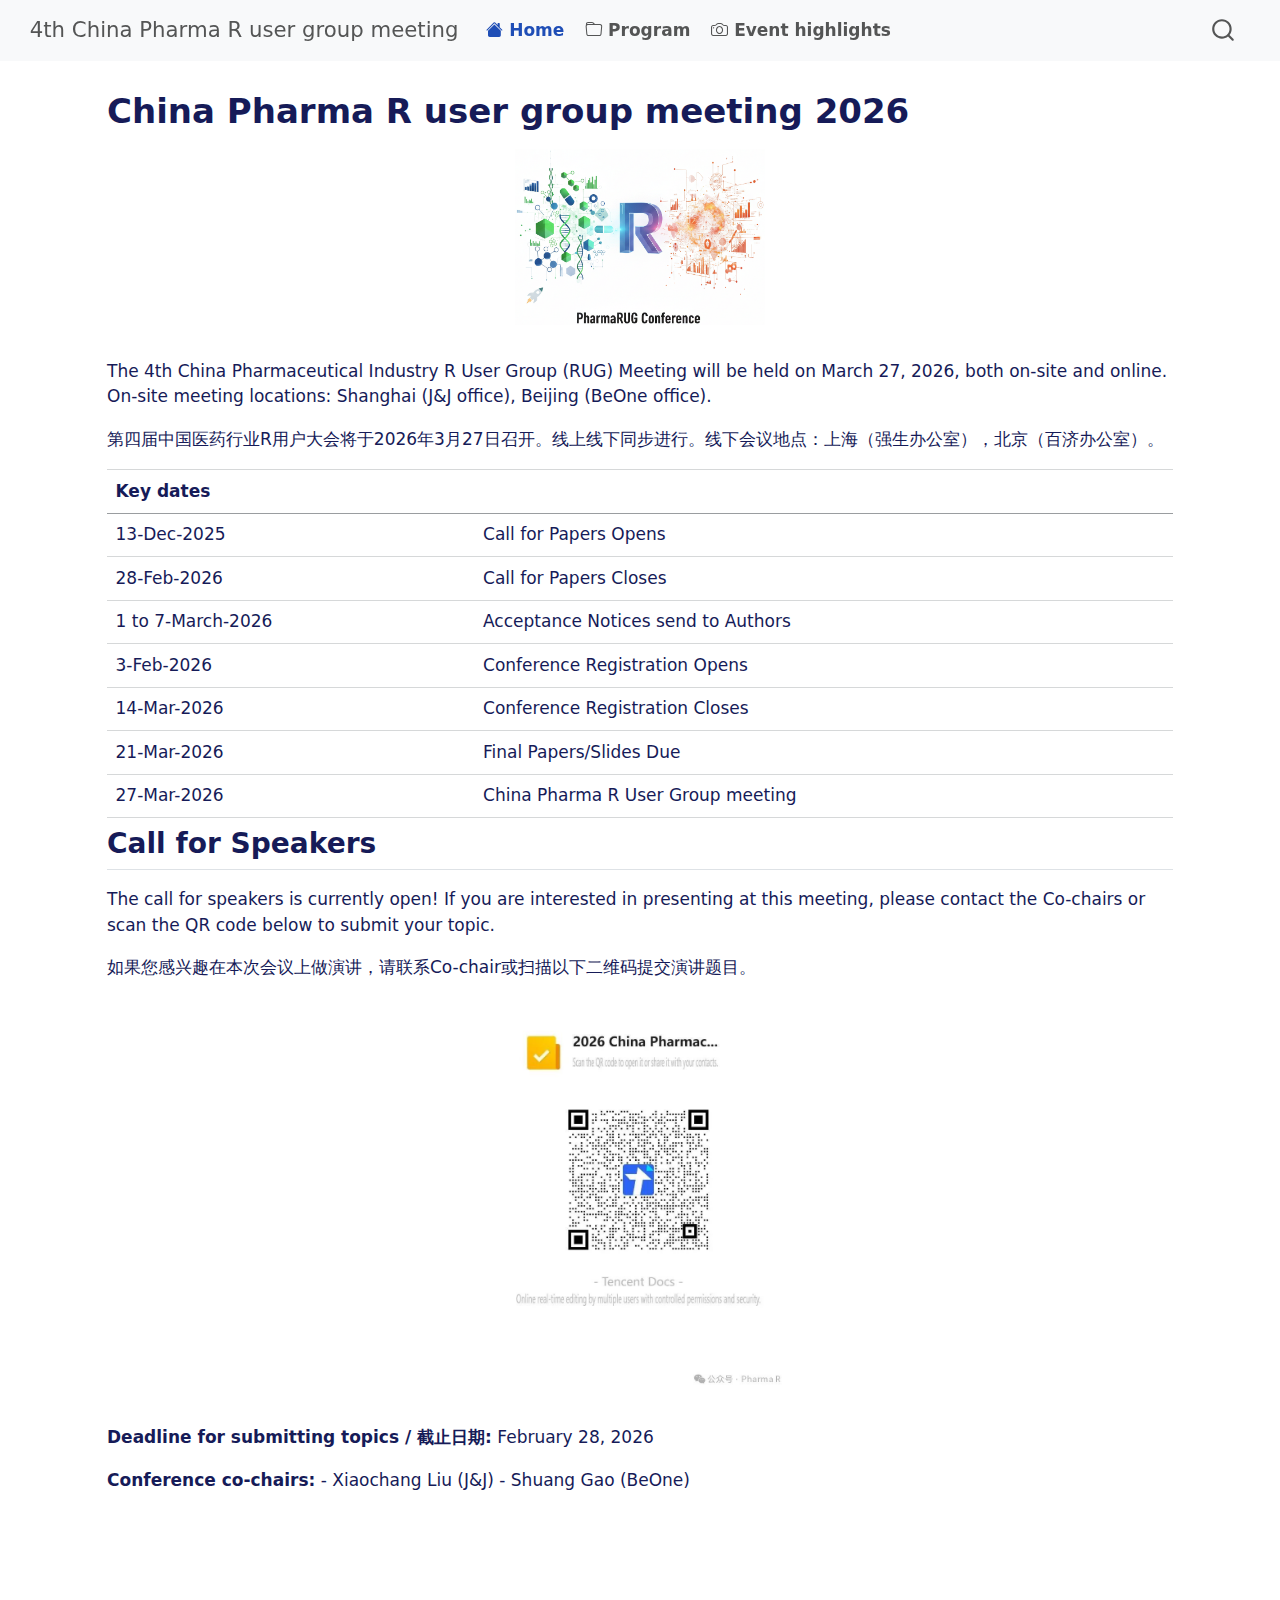
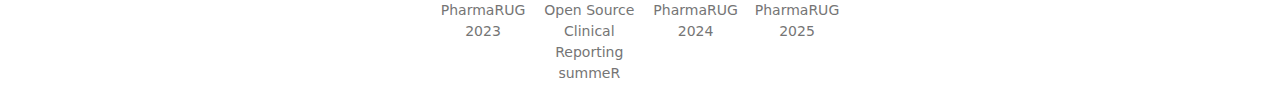
<file: index.html>
<!DOCTYPE html>
<html xmlns="http://www.w3.org/1999/xhtml" lang="en" xml:lang="en"><head>

<meta charset="utf-8">
<meta name="generator" content="quarto-1.8.27">

<meta name="viewport" content="width=device-width, initial-scale=1.0, user-scalable=yes">


<title>China Pharma R user group meeting 2026 – 4th China Pharma R user group meeting</title>
<style>
code{white-space: pre-wrap;}
span.smallcaps{font-variant: small-caps;}
div.columns{display: flex; gap: min(4vw, 1.5em);}
div.column{flex: auto; overflow-x: auto;}
div.hanging-indent{margin-left: 1.5em; text-indent: -1.5em;}
ul.task-list{list-style: none;}
ul.task-list li input[type="checkbox"] {
  width: 0.8em;
  margin: 0 0.8em 0.2em -1em; /* quarto-specific, see https://github.com/quarto-dev/quarto-cli/issues/4556 */ 
  vertical-align: middle;
}
</style>


<script src="site_libs/quarto-nav/quarto-nav.js"></script>
<script src="site_libs/quarto-nav/headroom.min.js"></script>
<script src="site_libs/clipboard/clipboard.min.js"></script>
<script src="site_libs/quarto-search/autocomplete.umd.js"></script>
<script src="site_libs/quarto-search/fuse.min.js"></script>
<script src="site_libs/quarto-search/quarto-search.js"></script>
<meta name="quarto:offset" content="./">
<script src="site_libs/quarto-html/quarto.js" type="module"></script>
<script src="site_libs/quarto-html/tabsets/tabsets.js" type="module"></script>
<script src="site_libs/quarto-html/axe/axe-check.js" type="module"></script>
<script src="site_libs/quarto-html/popper.min.js"></script>
<script src="site_libs/quarto-html/tippy.umd.min.js"></script>
<script src="site_libs/quarto-html/anchor.min.js"></script>
<link href="site_libs/quarto-html/tippy.css" rel="stylesheet">
<link href="site_libs/quarto-html/quarto-syntax-highlighting-ed96de9b727972fe78a7b5d16c58bf87.css" rel="stylesheet" id="quarto-text-highlighting-styles">
<script src="site_libs/bootstrap/bootstrap.min.js"></script>
<link href="site_libs/bootstrap/bootstrap-icons.css" rel="stylesheet">
<link href="site_libs/bootstrap/bootstrap-1edb3e92154717d3790f8c42b402246e.min.css" rel="stylesheet" append-hash="true" id="quarto-bootstrap" data-mode="light">
<script src="site_libs/quarto-contrib/glightbox/glightbox.min.js"></script>
<link href="site_libs/quarto-contrib/glightbox/glightbox.min.css" rel="stylesheet">
<link href="site_libs/quarto-contrib/glightbox/lightbox.css" rel="stylesheet">
<script id="quarto-search-options" type="application/json">{
  "location": "navbar",
  "copy-button": false,
  "collapse-after": 3,
  "panel-placement": "end",
  "type": "overlay",
  "limit": 50,
  "keyboard-shortcut": [
    "f",
    "/",
    "s"
  ],
  "show-item-context": false,
  "language": {
    "search-no-results-text": "No results",
    "search-matching-documents-text": "matching documents",
    "search-copy-link-title": "Copy link to search",
    "search-hide-matches-text": "Hide additional matches",
    "search-more-match-text": "more match in this document",
    "search-more-matches-text": "more matches in this document",
    "search-clear-button-title": "Clear",
    "search-text-placeholder": "",
    "search-detached-cancel-button-title": "Cancel",
    "search-submit-button-title": "Submit",
    "search-label": "Search"
  }
}</script>


<link rel="stylesheet" href="styles.css">
</head>

<body class="nav-fixed fullcontent quarto-light">

<div id="quarto-search-results"></div>
  <header id="quarto-header" class="headroom fixed-top">
    <nav class="navbar navbar-expand-lg " data-bs-theme="dark">
      <div class="navbar-container container-fluid">
      <div class="navbar-brand-container mx-auto">
    <a class="navbar-brand" href="./index.html">
    <span class="navbar-title">4th China Pharma R user group meeting</span>
    </a>
  </div>
            <div id="quarto-search" class="" title="Search"></div>
          <button class="navbar-toggler" type="button" data-bs-toggle="collapse" data-bs-target="#navbarCollapse" aria-controls="navbarCollapse" role="menu" aria-expanded="false" aria-label="Toggle navigation" onclick="if (window.quartoToggleHeadroom) { window.quartoToggleHeadroom(); }">
  <span class="navbar-toggler-icon"></span>
</button>
          <div class="collapse navbar-collapse" id="navbarCollapse">
            <ul class="navbar-nav navbar-nav-scroll me-auto">
  <li class="nav-item">
    <a class="nav-link active" href="./index.html" aria-current="page"> <i class="bi bi-house-fill" role="img">
</i> 
<span class="menu-text">Home</span></a>
  </li>  
  <li class="nav-item">
    <a class="nav-link" href="./program.html"> <i class="bi bi-folder" role="img">
</i> 
<span class="menu-text">Program</span></a>
  </li>  
  <li class="nav-item">
    <a class="nav-link" href="./highlights.html"> <i class="bi bi-camera" role="img">
</i> 
<span class="menu-text">Event highlights</span></a>
  </li>  
</ul>
          </div> <!-- /navcollapse -->
            <div class="quarto-navbar-tools">
</div>
      </div> <!-- /container-fluid -->
    </nav>
</header>
<!-- content -->
<div id="quarto-content" class="quarto-container page-columns page-rows-contents page-layout-article page-navbar">
<!-- sidebar -->
<!-- margin-sidebar -->
    
<!-- main -->
<main class="content" id="quarto-document-content">

<header id="title-block-header" class="quarto-title-block default">
<div class="quarto-title">
<h1 class="title">China Pharma R user group meeting 2026</h1>
</div>



<div class="quarto-title-meta">

    
  
    
  </div>
  


</header>


<div class="quarto-figure quarto-figure-center">
<figure class="figure">
<p><img src="resources/logo-1.png" class="img-fluid quarto-figure quarto-figure-center figure-img" width="250"></p>
</figure>
</div>
<p>The 4th China Pharmaceutical Industry R User Group (RUG) Meeting will be held on March 27, 2026, both on-site and online. On-site meeting locations: Shanghai (J&amp;J office), Beijing (BeOne office).</p>
<p>第四届中国医药行业R用户大会将于2026年3月27日召开。线上线下同步进行。线下会议地点：上海（强生办公室），北京（百济办公室）。</p>
<table class="caption-top table">
<thead>
<tr class="header">
<th>Key dates</th>
<th></th>
</tr>
</thead>
<tbody>
<tr class="odd">
<td>13-Dec-2025</td>
<td>Call for Papers Opens</td>
</tr>
<tr class="even">
<td>28-Feb-2026</td>
<td>Call for Papers Closes</td>
</tr>
<tr class="odd">
<td>1 to 7-March-2026</td>
<td>Acceptance Notices send to Authors</td>
</tr>
<tr class="even">
<td>3-Feb-2026</td>
<td>Conference Registration Opens</td>
</tr>
<tr class="odd">
<td>14-Mar-2026</td>
<td>Conference Registration Closes</td>
</tr>
<tr class="even">
<td>21-Mar-2026</td>
<td>Final Papers/Slides Due</td>
</tr>
<tr class="odd">
<td>27-Mar-2026</td>
<td>China Pharma R User Group meeting</td>
</tr>
</tbody>
</table>
<section id="call-for-speakers" class="level2">
<h2 class="anchored" data-anchor-id="call-for-speakers">Call for Speakers</h2>
<p>The call for speakers is currently open! If you are interested in presenting at this meeting, please contact the Co-chairs or scan the QR code below to submit your topic.</p>
<p>如果您感兴趣在本次会议上做演讲，请联系Co-chair或扫描以下二维码提交演讲题目。</p>
<div class="quarto-figure quarto-figure-center">
<figure class="figure">
<p><a href="resources/astract-submit-qrcode.jpg" class="lightbox" data-gallery="quarto-lightbox-gallery-1"><img src="resources/astract-submit-qrcode.jpg" class="img-fluid quarto-figure quarto-figure-center figure-img" width="300"></a></p>
</figure>
</div>
<p><strong>Deadline for submitting topics / 截止日期:</strong> February 28, 2026</p>
<p><strong>Conference co-chairs:</strong> - Xiaochang Liu (J&amp;J) - Shuang Gao (BeOne)</p>


</section>

</main> <!-- /main -->
<script id="quarto-html-after-body" type="application/javascript">
  window.document.addEventListener("DOMContentLoaded", function (event) {
    const icon = "";
    const anchorJS = new window.AnchorJS();
    anchorJS.options = {
      placement: 'right',
      icon: icon
    };
    anchorJS.add('.anchored');
    const isCodeAnnotation = (el) => {
      for (const clz of el.classList) {
        if (clz.startsWith('code-annotation-')) {                     
          return true;
        }
      }
      return false;
    }
    const onCopySuccess = function(e) {
      // button target
      const button = e.trigger;
      // don't keep focus
      button.blur();
      // flash "checked"
      button.classList.add('code-copy-button-checked');
      var currentTitle = button.getAttribute("title");
      button.setAttribute("title", "Copied!");
      let tooltip;
      if (window.bootstrap) {
        button.setAttribute("data-bs-toggle", "tooltip");
        button.setAttribute("data-bs-placement", "left");
        button.setAttribute("data-bs-title", "Copied!");
        tooltip = new bootstrap.Tooltip(button, 
          { trigger: "manual", 
            customClass: "code-copy-button-tooltip",
            offset: [0, -8]});
        tooltip.show();    
      }
      setTimeout(function() {
        if (tooltip) {
          tooltip.hide();
          button.removeAttribute("data-bs-title");
          button.removeAttribute("data-bs-toggle");
          button.removeAttribute("data-bs-placement");
        }
        button.setAttribute("title", currentTitle);
        button.classList.remove('code-copy-button-checked');
      }, 1000);
      // clear code selection
      e.clearSelection();
    }
    const getTextToCopy = function(trigger) {
      const outerScaffold = trigger.parentElement.cloneNode(true);
      const codeEl = outerScaffold.querySelector('code');
      for (const childEl of codeEl.children) {
        if (isCodeAnnotation(childEl)) {
          childEl.remove();
        }
      }
      return codeEl.innerText;
    }
    const clipboard = new window.ClipboardJS('.code-copy-button:not([data-in-quarto-modal])', {
      text: getTextToCopy
    });
    clipboard.on('success', onCopySuccess);
    if (window.document.getElementById('quarto-embedded-source-code-modal')) {
      const clipboardModal = new window.ClipboardJS('.code-copy-button[data-in-quarto-modal]', {
        text: getTextToCopy,
        container: window.document.getElementById('quarto-embedded-source-code-modal')
      });
      clipboardModal.on('success', onCopySuccess);
    }
      var localhostRegex = new RegExp(/^(?:http|https):\/\/localhost\:?[0-9]*\//);
      var mailtoRegex = new RegExp(/^mailto:/);
        var filterRegex = new RegExp("https:\/\/github\.com\/pharmarug\/pharmarug-2026");
      var isInternal = (href) => {
          return filterRegex.test(href) || localhostRegex.test(href) || mailtoRegex.test(href);
      }
      // Inspect non-navigation links and adorn them if external
     var links = window.document.querySelectorAll('a[href]:not(.nav-link):not(.navbar-brand):not(.toc-action):not(.sidebar-link):not(.sidebar-item-toggle):not(.pagination-link):not(.no-external):not([aria-hidden]):not(.dropdown-item):not(.quarto-navigation-tool):not(.about-link)');
      for (var i=0; i<links.length; i++) {
        const link = links[i];
        if (!isInternal(link.href)) {
          // undo the damage that might have been done by quarto-nav.js in the case of
          // links that we want to consider external
          if (link.dataset.originalHref !== undefined) {
            link.href = link.dataset.originalHref;
          }
        }
      }
    function tippyHover(el, contentFn, onTriggerFn, onUntriggerFn) {
      const config = {
        allowHTML: true,
        maxWidth: 500,
        delay: 100,
        arrow: false,
        appendTo: function(el) {
            return el.parentElement;
        },
        interactive: true,
        interactiveBorder: 10,
        theme: 'quarto',
        placement: 'bottom-start',
      };
      if (contentFn) {
        config.content = contentFn;
      }
      if (onTriggerFn) {
        config.onTrigger = onTriggerFn;
      }
      if (onUntriggerFn) {
        config.onUntrigger = onUntriggerFn;
      }
      window.tippy(el, config); 
    }
    const noterefs = window.document.querySelectorAll('a[role="doc-noteref"]');
    for (var i=0; i<noterefs.length; i++) {
      const ref = noterefs[i];
      tippyHover(ref, function() {
        // use id or data attribute instead here
        let href = ref.getAttribute('data-footnote-href') || ref.getAttribute('href');
        try { href = new URL(href).hash; } catch {}
        const id = href.replace(/^#\/?/, "");
        const note = window.document.getElementById(id);
        if (note) {
          return note.innerHTML;
        } else {
          return "";
        }
      });
    }
    const xrefs = window.document.querySelectorAll('a.quarto-xref');
    const processXRef = (id, note) => {
      // Strip column container classes
      const stripColumnClz = (el) => {
        el.classList.remove("page-full", "page-columns");
        if (el.children) {
          for (const child of el.children) {
            stripColumnClz(child);
          }
        }
      }
      stripColumnClz(note)
      if (id === null || id.startsWith('sec-')) {
        // Special case sections, only their first couple elements
        const container = document.createElement("div");
        if (note.children && note.children.length > 2) {
          container.appendChild(note.children[0].cloneNode(true));
          for (let i = 1; i < note.children.length; i++) {
            const child = note.children[i];
            if (child.tagName === "P" && child.innerText === "") {
              continue;
            } else {
              container.appendChild(child.cloneNode(true));
              break;
            }
          }
          if (window.Quarto?.typesetMath) {
            window.Quarto.typesetMath(container);
          }
          return container.innerHTML
        } else {
          if (window.Quarto?.typesetMath) {
            window.Quarto.typesetMath(note);
          }
          return note.innerHTML;
        }
      } else {
        // Remove any anchor links if they are present
        const anchorLink = note.querySelector('a.anchorjs-link');
        if (anchorLink) {
          anchorLink.remove();
        }
        if (window.Quarto?.typesetMath) {
          window.Quarto.typesetMath(note);
        }
        if (note.classList.contains("callout")) {
          return note.outerHTML;
        } else {
          return note.innerHTML;
        }
      }
    }
    for (var i=0; i<xrefs.length; i++) {
      const xref = xrefs[i];
      tippyHover(xref, undefined, function(instance) {
        instance.disable();
        let url = xref.getAttribute('href');
        let hash = undefined; 
        if (url.startsWith('#')) {
          hash = url;
        } else {
          try { hash = new URL(url).hash; } catch {}
        }
        if (hash) {
          const id = hash.replace(/^#\/?/, "");
          const note = window.document.getElementById(id);
          if (note !== null) {
            try {
              const html = processXRef(id, note.cloneNode(true));
              instance.setContent(html);
            } finally {
              instance.enable();
              instance.show();
            }
          } else {
            // See if we can fetch this
            fetch(url.split('#')[0])
            .then(res => res.text())
            .then(html => {
              const parser = new DOMParser();
              const htmlDoc = parser.parseFromString(html, "text/html");
              const note = htmlDoc.getElementById(id);
              if (note !== null) {
                const html = processXRef(id, note);
                instance.setContent(html);
              } 
            }).finally(() => {
              instance.enable();
              instance.show();
            });
          }
        } else {
          // See if we can fetch a full url (with no hash to target)
          // This is a special case and we should probably do some content thinning / targeting
          fetch(url)
          .then(res => res.text())
          .then(html => {
            const parser = new DOMParser();
            const htmlDoc = parser.parseFromString(html, "text/html");
            const note = htmlDoc.querySelector('main.content');
            if (note !== null) {
              // This should only happen for chapter cross references
              // (since there is no id in the URL)
              // remove the first header
              if (note.children.length > 0 && note.children[0].tagName === "HEADER") {
                note.children[0].remove();
              }
              const html = processXRef(null, note);
              instance.setContent(html);
            } 
          }).finally(() => {
            instance.enable();
            instance.show();
          });
        }
      }, function(instance) {
      });
    }
        let selectedAnnoteEl;
        const selectorForAnnotation = ( cell, annotation) => {
          let cellAttr = 'data-code-cell="' + cell + '"';
          let lineAttr = 'data-code-annotation="' +  annotation + '"';
          const selector = 'span[' + cellAttr + '][' + lineAttr + ']';
          return selector;
        }
        const selectCodeLines = (annoteEl) => {
          const doc = window.document;
          const targetCell = annoteEl.getAttribute("data-target-cell");
          const targetAnnotation = annoteEl.getAttribute("data-target-annotation");
          const annoteSpan = window.document.querySelector(selectorForAnnotation(targetCell, targetAnnotation));
          const lines = annoteSpan.getAttribute("data-code-lines").split(",");
          const lineIds = lines.map((line) => {
            return targetCell + "-" + line;
          })
          let top = null;
          let height = null;
          let parent = null;
          if (lineIds.length > 0) {
              //compute the position of the single el (top and bottom and make a div)
              const el = window.document.getElementById(lineIds[0]);
              top = el.offsetTop;
              height = el.offsetHeight;
              parent = el.parentElement.parentElement;
            if (lineIds.length > 1) {
              const lastEl = window.document.getElementById(lineIds[lineIds.length - 1]);
              const bottom = lastEl.offsetTop + lastEl.offsetHeight;
              height = bottom - top;
            }
            if (top !== null && height !== null && parent !== null) {
              // cook up a div (if necessary) and position it 
              let div = window.document.getElementById("code-annotation-line-highlight");
              if (div === null) {
                div = window.document.createElement("div");
                div.setAttribute("id", "code-annotation-line-highlight");
                div.style.position = 'absolute';
                parent.appendChild(div);
              }
              div.style.top = top - 2 + "px";
              div.style.height = height + 4 + "px";
              div.style.left = 0;
              let gutterDiv = window.document.getElementById("code-annotation-line-highlight-gutter");
              if (gutterDiv === null) {
                gutterDiv = window.document.createElement("div");
                gutterDiv.setAttribute("id", "code-annotation-line-highlight-gutter");
                gutterDiv.style.position = 'absolute';
                const codeCell = window.document.getElementById(targetCell);
                const gutter = codeCell.querySelector('.code-annotation-gutter');
                gutter.appendChild(gutterDiv);
              }
              gutterDiv.style.top = top - 2 + "px";
              gutterDiv.style.height = height + 4 + "px";
            }
            selectedAnnoteEl = annoteEl;
          }
        };
        const unselectCodeLines = () => {
          const elementsIds = ["code-annotation-line-highlight", "code-annotation-line-highlight-gutter"];
          elementsIds.forEach((elId) => {
            const div = window.document.getElementById(elId);
            if (div) {
              div.remove();
            }
          });
          selectedAnnoteEl = undefined;
        };
          // Handle positioning of the toggle
      window.addEventListener(
        "resize",
        throttle(() => {
          elRect = undefined;
          if (selectedAnnoteEl) {
            selectCodeLines(selectedAnnoteEl);
          }
        }, 10)
      );
      function throttle(fn, ms) {
      let throttle = false;
      let timer;
        return (...args) => {
          if(!throttle) { // first call gets through
              fn.apply(this, args);
              throttle = true;
          } else { // all the others get throttled
              if(timer) clearTimeout(timer); // cancel #2
              timer = setTimeout(() => {
                fn.apply(this, args);
                timer = throttle = false;
              }, ms);
          }
        };
      }
        // Attach click handler to the DT
        const annoteDls = window.document.querySelectorAll('dt[data-target-cell]');
        for (const annoteDlNode of annoteDls) {
          annoteDlNode.addEventListener('click', (event) => {
            const clickedEl = event.target;
            if (clickedEl !== selectedAnnoteEl) {
              unselectCodeLines();
              const activeEl = window.document.querySelector('dt[data-target-cell].code-annotation-active');
              if (activeEl) {
                activeEl.classList.remove('code-annotation-active');
              }
              selectCodeLines(clickedEl);
              clickedEl.classList.add('code-annotation-active');
            } else {
              // Unselect the line
              unselectCodeLines();
              clickedEl.classList.remove('code-annotation-active');
            }
          });
        }
    const findCites = (el) => {
      const parentEl = el.parentElement;
      if (parentEl) {
        const cites = parentEl.dataset.cites;
        if (cites) {
          return {
            el,
            cites: cites.split(' ')
          };
        } else {
          return findCites(el.parentElement)
        }
      } else {
        return undefined;
      }
    };
    var bibliorefs = window.document.querySelectorAll('a[role="doc-biblioref"]');
    for (var i=0; i<bibliorefs.length; i++) {
      const ref = bibliorefs[i];
      const citeInfo = findCites(ref);
      if (citeInfo) {
        tippyHover(citeInfo.el, function() {
          var popup = window.document.createElement('div');
          citeInfo.cites.forEach(function(cite) {
            var citeDiv = window.document.createElement('div');
            citeDiv.classList.add('hanging-indent');
            citeDiv.classList.add('csl-entry');
            var biblioDiv = window.document.getElementById('ref-' + cite);
            if (biblioDiv) {
              citeDiv.innerHTML = biblioDiv.innerHTML;
            }
            popup.appendChild(citeDiv);
          });
          return popup.innerHTML;
        });
      }
    }
  });
  </script>
</div> <!-- /content -->
<footer class="footer">
  <div class="nav-footer">
    <div class="nav-footer-left">
      &nbsp;
    </div>   
    <div class="nav-footer-center">
      <ul class="footer-items list-unstyled">
    <li class="nav-item">
    <a class="nav-link" href="https://pharmarug.github.io/pharmarug-2023/">
<p>PharmaRUG 2023</p>
</a>
  </li>  
    <li class="nav-item">
    <a class="nav-link" href="https://insightsengineering.github.io/nest-2023-summeR/">
<p>Open Source Clinical Reporting summeR</p>
</a>
  </li>  
    <li class="nav-item">
    <a class="nav-link" href="https://pharmarug.github.io/pharmarug-2024/">
<p>PharmaRUG 2024</p>
</a>
  </li>  
    <li class="nav-item">
    <a class="nav-link" href="https://pharmarug.github.io/pharmarug-2025/">
<p>PharmaRUG 2025</p>
</a>
  </li>  
</ul>
    </div>
    <div class="nav-footer-right">
      &nbsp;
    </div>
  </div>
</footer>
<script>var lightboxQuarto = GLightbox({"closeEffect":"zoom","descPosition":"bottom","loop":false,"openEffect":"zoom","selector":".lightbox"});
(function() {
  let previousOnload = window.onload;
  window.onload = () => {
    if (previousOnload) {
      previousOnload();
    }
    lightboxQuarto.on('slide_before_load', (data) => {
      const { slideIndex, slideNode, slideConfig, player, trigger } = data;
      const href = trigger.getAttribute('href');
      if (href !== null) {
        const imgEl = window.document.querySelector(`a[href="${href}"] img`);
        if (imgEl !== null) {
          const srcAttr = imgEl.getAttribute("src");
          if (srcAttr && srcAttr.startsWith("data:")) {
            slideConfig.href = srcAttr;
          }
        }
      } 
    });
  
    lightboxQuarto.on('slide_after_load', (data) => {
      const { slideIndex, slideNode, slideConfig, player, trigger } = data;
      if (window.Quarto?.typesetMath) {
        window.Quarto.typesetMath(slideNode);
      }
    });
  
  };
  
})();
          </script>




</body></html>
</file>
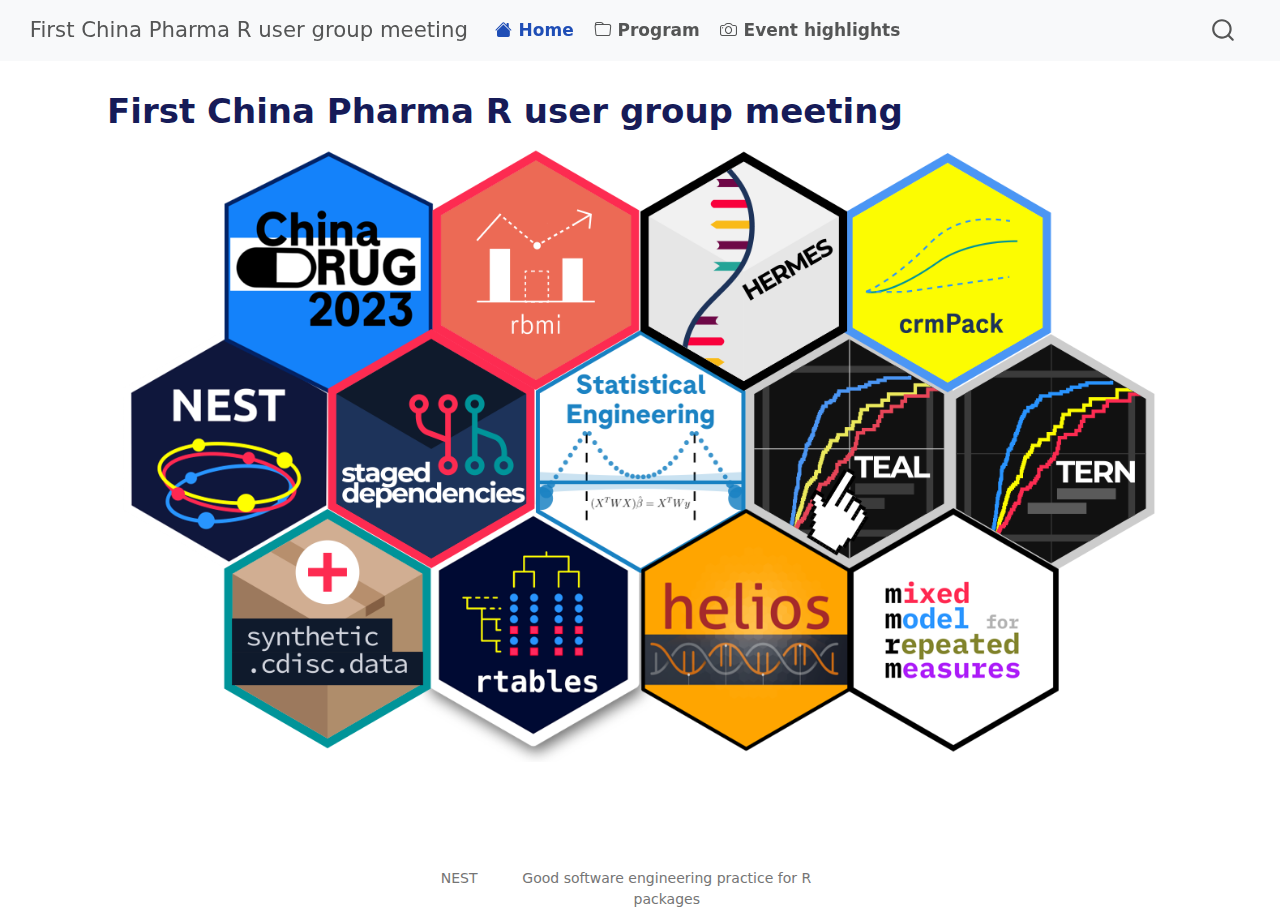
<file: docs/index.html>
<!DOCTYPE html>
<html xmlns="http://www.w3.org/1999/xhtml" lang="en" xml:lang="en"><head>

<meta charset="utf-8">
<meta name="generator" content="quarto-1.4.547">

<meta name="viewport" content="width=device-width, initial-scale=1.0, user-scalable=yes">


<title>First China Pharma R user group meeting</title>
<style>
code{white-space: pre-wrap;}
span.smallcaps{font-variant: small-caps;}
div.columns{display: flex; gap: min(4vw, 1.5em);}
div.column{flex: auto; overflow-x: auto;}
div.hanging-indent{margin-left: 1.5em; text-indent: -1.5em;}
ul.task-list{list-style: none;}
ul.task-list li input[type="checkbox"] {
  width: 0.8em;
  margin: 0 0.8em 0.2em -1em; /* quarto-specific, see https://github.com/quarto-dev/quarto-cli/issues/4556 */ 
  vertical-align: middle;
}
</style>


<script src="site_libs/quarto-nav/quarto-nav.js"></script>
<script src="site_libs/quarto-nav/headroom.min.js"></script>
<script src="site_libs/clipboard/clipboard.min.js"></script>
<script src="site_libs/quarto-search/autocomplete.umd.js"></script>
<script src="site_libs/quarto-search/fuse.min.js"></script>
<script src="site_libs/quarto-search/quarto-search.js"></script>
<meta name="quarto:offset" content="./">
<script src="site_libs/quarto-html/quarto.js"></script>
<script src="site_libs/quarto-html/popper.min.js"></script>
<script src="site_libs/quarto-html/tippy.umd.min.js"></script>
<script src="site_libs/quarto-html/anchor.min.js"></script>
<link href="site_libs/quarto-html/tippy.css" rel="stylesheet">
<link href="site_libs/quarto-html/quarto-syntax-highlighting.css" rel="stylesheet" id="quarto-text-highlighting-styles">
<script src="site_libs/bootstrap/bootstrap.min.js"></script>
<link href="site_libs/bootstrap/bootstrap-icons.css" rel="stylesheet">
<link href="site_libs/bootstrap/bootstrap.min.css" rel="stylesheet" id="quarto-bootstrap" data-mode="light">
<script id="quarto-search-options" type="application/json">{
  "location": "navbar",
  "copy-button": false,
  "collapse-after": 3,
  "panel-placement": "end",
  "type": "overlay",
  "limit": 50,
  "keyboard-shortcut": [
    "f",
    "/",
    "s"
  ],
  "show-item-context": false,
  "language": {
    "search-no-results-text": "No results",
    "search-matching-documents-text": "matching documents",
    "search-copy-link-title": "Copy link to search",
    "search-hide-matches-text": "Hide additional matches",
    "search-more-match-text": "more match in this document",
    "search-more-matches-text": "more matches in this document",
    "search-clear-button-title": "Clear",
    "search-text-placeholder": "",
    "search-detached-cancel-button-title": "Cancel",
    "search-submit-button-title": "Submit",
    "search-label": "Search"
  }
}</script>


<link rel="stylesheet" href="styles.css">
</head>

<body class="nav-fixed fullcontent">

<div id="quarto-search-results"></div>
  <header id="quarto-header" class="headroom fixed-top">
    <nav class="navbar navbar-expand-lg " data-bs-theme="dark">
      <div class="navbar-container container-fluid">
      <div class="navbar-brand-container mx-auto">
    <a class="navbar-brand" href="./index.html">
    <span class="navbar-title">First China Pharma R user group meeting</span>
    </a>
  </div>
            <div id="quarto-search" class="" title="Search"></div>
          <button class="navbar-toggler" type="button" data-bs-toggle="collapse" data-bs-target="#navbarCollapse" aria-controls="navbarCollapse" aria-expanded="false" aria-label="Toggle navigation" onclick="if (window.quartoToggleHeadroom) { window.quartoToggleHeadroom(); }">
  <span class="navbar-toggler-icon"></span>
</button>
          <div class="collapse navbar-collapse" id="navbarCollapse">
            <ul class="navbar-nav navbar-nav-scroll me-auto">
  <li class="nav-item">
    <a class="nav-link active" href="./index.html" aria-current="page"> <i class="bi bi-house-fill" role="img">
</i> 
<span class="menu-text">Home</span></a>
  </li>  
  <li class="nav-item">
    <a class="nav-link" href="./program.html"> <i class="bi bi-folder" role="img">
</i> 
<span class="menu-text">Program</span></a>
  </li>  
  <li class="nav-item">
    <a class="nav-link" href="./highlights.html"> <i class="bi bi-camera" role="img">
</i> 
<span class="menu-text">Event highlights</span></a>
  </li>  
</ul>
          </div> <!-- /navcollapse -->
          <div class="quarto-navbar-tools">
</div>
      </div> <!-- /container-fluid -->
    </nav>
</header>
<!-- content -->
<div id="quarto-content" class="quarto-container page-columns page-rows-contents page-layout-article page-navbar">
<!-- sidebar -->
<!-- margin-sidebar -->
    
<!-- main -->
<main class="content" id="quarto-document-content">

<header id="title-block-header" class="quarto-title-block default">
<div class="quarto-title">
<h1 class="title">First China Pharma R user group meeting</h1>
</div>



<div class="quarto-title-meta">

    
  
    
  </div>
  


</header>


<p><img src="resources/grouped.png" width="100%"></p>



</main> <!-- /main -->
<script id="quarto-html-after-body" type="application/javascript">
window.document.addEventListener("DOMContentLoaded", function (event) {
  const toggleBodyColorMode = (bsSheetEl) => {
    const mode = bsSheetEl.getAttribute("data-mode");
    const bodyEl = window.document.querySelector("body");
    if (mode === "dark") {
      bodyEl.classList.add("quarto-dark");
      bodyEl.classList.remove("quarto-light");
    } else {
      bodyEl.classList.add("quarto-light");
      bodyEl.classList.remove("quarto-dark");
    }
  }
  const toggleBodyColorPrimary = () => {
    const bsSheetEl = window.document.querySelector("link#quarto-bootstrap");
    if (bsSheetEl) {
      toggleBodyColorMode(bsSheetEl);
    }
  }
  toggleBodyColorPrimary();  
  const icon = "";
  const anchorJS = new window.AnchorJS();
  anchorJS.options = {
    placement: 'right',
    icon: icon
  };
  anchorJS.add('.anchored');
  const isCodeAnnotation = (el) => {
    for (const clz of el.classList) {
      if (clz.startsWith('code-annotation-')) {                     
        return true;
      }
    }
    return false;
  }
  const clipboard = new window.ClipboardJS('.code-copy-button', {
    text: function(trigger) {
      const codeEl = trigger.previousElementSibling.cloneNode(true);
      for (const childEl of codeEl.children) {
        if (isCodeAnnotation(childEl)) {
          childEl.remove();
        }
      }
      return codeEl.innerText;
    }
  });
  clipboard.on('success', function(e) {
    // button target
    const button = e.trigger;
    // don't keep focus
    button.blur();
    // flash "checked"
    button.classList.add('code-copy-button-checked');
    var currentTitle = button.getAttribute("title");
    button.setAttribute("title", "Copied!");
    let tooltip;
    if (window.bootstrap) {
      button.setAttribute("data-bs-toggle", "tooltip");
      button.setAttribute("data-bs-placement", "left");
      button.setAttribute("data-bs-title", "Copied!");
      tooltip = new bootstrap.Tooltip(button, 
        { trigger: "manual", 
          customClass: "code-copy-button-tooltip",
          offset: [0, -8]});
      tooltip.show();    
    }
    setTimeout(function() {
      if (tooltip) {
        tooltip.hide();
        button.removeAttribute("data-bs-title");
        button.removeAttribute("data-bs-toggle");
        button.removeAttribute("data-bs-placement");
      }
      button.setAttribute("title", currentTitle);
      button.classList.remove('code-copy-button-checked');
    }, 1000);
    // clear code selection
    e.clearSelection();
  });
  function tippyHover(el, contentFn, onTriggerFn, onUntriggerFn) {
    const config = {
      allowHTML: true,
      maxWidth: 500,
      delay: 100,
      arrow: false,
      appendTo: function(el) {
          return el.parentElement;
      },
      interactive: true,
      interactiveBorder: 10,
      theme: 'quarto',
      placement: 'bottom-start',
    };
    if (contentFn) {
      config.content = contentFn;
    }
    if (onTriggerFn) {
      config.onTrigger = onTriggerFn;
    }
    if (onUntriggerFn) {
      config.onUntrigger = onUntriggerFn;
    }
    window.tippy(el, config); 
  }
  const noterefs = window.document.querySelectorAll('a[role="doc-noteref"]');
  for (var i=0; i<noterefs.length; i++) {
    const ref = noterefs[i];
    tippyHover(ref, function() {
      // use id or data attribute instead here
      let href = ref.getAttribute('data-footnote-href') || ref.getAttribute('href');
      try { href = new URL(href).hash; } catch {}
      const id = href.replace(/^#\/?/, "");
      const note = window.document.getElementById(id);
      return note.innerHTML;
    });
  }
  const xrefs = window.document.querySelectorAll('a.quarto-xref');
  const processXRef = (id, note) => {
    // Strip column container classes
    const stripColumnClz = (el) => {
      el.classList.remove("page-full", "page-columns");
      if (el.children) {
        for (const child of el.children) {
          stripColumnClz(child);
        }
      }
    }
    stripColumnClz(note)
    if (id === null || id.startsWith('sec-')) {
      // Special case sections, only their first couple elements
      const container = document.createElement("div");
      if (note.children && note.children.length > 2) {
        container.appendChild(note.children[0].cloneNode(true));
        for (let i = 1; i < note.children.length; i++) {
          const child = note.children[i];
          if (child.tagName === "P" && child.innerText === "") {
            continue;
          } else {
            container.appendChild(child.cloneNode(true));
            break;
          }
        }
        if (window.Quarto?.typesetMath) {
          window.Quarto.typesetMath(container);
        }
        return container.innerHTML
      } else {
        if (window.Quarto?.typesetMath) {
          window.Quarto.typesetMath(note);
        }
        return note.innerHTML;
      }
    } else {
      // Remove any anchor links if they are present
      const anchorLink = note.querySelector('a.anchorjs-link');
      if (anchorLink) {
        anchorLink.remove();
      }
      if (window.Quarto?.typesetMath) {
        window.Quarto.typesetMath(note);
      }
      // TODO in 1.5, we should make sure this works without a callout special case
      if (note.classList.contains("callout")) {
        return note.outerHTML;
      } else {
        return note.innerHTML;
      }
    }
  }
  for (var i=0; i<xrefs.length; i++) {
    const xref = xrefs[i];
    tippyHover(xref, undefined, function(instance) {
      instance.disable();
      let url = xref.getAttribute('href');
      let hash = undefined; 
      if (url.startsWith('#')) {
        hash = url;
      } else {
        try { hash = new URL(url).hash; } catch {}
      }
      if (hash) {
        const id = hash.replace(/^#\/?/, "");
        const note = window.document.getElementById(id);
        if (note !== null) {
          try {
            const html = processXRef(id, note.cloneNode(true));
            instance.setContent(html);
          } finally {
            instance.enable();
            instance.show();
          }
        } else {
          // See if we can fetch this
          fetch(url.split('#')[0])
          .then(res => res.text())
          .then(html => {
            const parser = new DOMParser();
            const htmlDoc = parser.parseFromString(html, "text/html");
            const note = htmlDoc.getElementById(id);
            if (note !== null) {
              const html = processXRef(id, note);
              instance.setContent(html);
            } 
          }).finally(() => {
            instance.enable();
            instance.show();
          });
        }
      } else {
        // See if we can fetch a full url (with no hash to target)
        // This is a special case and we should probably do some content thinning / targeting
        fetch(url)
        .then(res => res.text())
        .then(html => {
          const parser = new DOMParser();
          const htmlDoc = parser.parseFromString(html, "text/html");
          const note = htmlDoc.querySelector('main.content');
          if (note !== null) {
            // This should only happen for chapter cross references
            // (since there is no id in the URL)
            // remove the first header
            if (note.children.length > 0 && note.children[0].tagName === "HEADER") {
              note.children[0].remove();
            }
            const html = processXRef(null, note);
            instance.setContent(html);
          } 
        }).finally(() => {
          instance.enable();
          instance.show();
        });
      }
    }, function(instance) {
    });
  }
      let selectedAnnoteEl;
      const selectorForAnnotation = ( cell, annotation) => {
        let cellAttr = 'data-code-cell="' + cell + '"';
        let lineAttr = 'data-code-annotation="' +  annotation + '"';
        const selector = 'span[' + cellAttr + '][' + lineAttr + ']';
        return selector;
      }
      const selectCodeLines = (annoteEl) => {
        const doc = window.document;
        const targetCell = annoteEl.getAttribute("data-target-cell");
        const targetAnnotation = annoteEl.getAttribute("data-target-annotation");
        const annoteSpan = window.document.querySelector(selectorForAnnotation(targetCell, targetAnnotation));
        const lines = annoteSpan.getAttribute("data-code-lines").split(",");
        const lineIds = lines.map((line) => {
          return targetCell + "-" + line;
        })
        let top = null;
        let height = null;
        let parent = null;
        if (lineIds.length > 0) {
            //compute the position of the single el (top and bottom and make a div)
            const el = window.document.getElementById(lineIds[0]);
            top = el.offsetTop;
            height = el.offsetHeight;
            parent = el.parentElement.parentElement;
          if (lineIds.length > 1) {
            const lastEl = window.document.getElementById(lineIds[lineIds.length - 1]);
            const bottom = lastEl.offsetTop + lastEl.offsetHeight;
            height = bottom - top;
          }
          if (top !== null && height !== null && parent !== null) {
            // cook up a div (if necessary) and position it 
            let div = window.document.getElementById("code-annotation-line-highlight");
            if (div === null) {
              div = window.document.createElement("div");
              div.setAttribute("id", "code-annotation-line-highlight");
              div.style.position = 'absolute';
              parent.appendChild(div);
            }
            div.style.top = top - 2 + "px";
            div.style.height = height + 4 + "px";
            div.style.left = 0;
            let gutterDiv = window.document.getElementById("code-annotation-line-highlight-gutter");
            if (gutterDiv === null) {
              gutterDiv = window.document.createElement("div");
              gutterDiv.setAttribute("id", "code-annotation-line-highlight-gutter");
              gutterDiv.style.position = 'absolute';
              const codeCell = window.document.getElementById(targetCell);
              const gutter = codeCell.querySelector('.code-annotation-gutter');
              gutter.appendChild(gutterDiv);
            }
            gutterDiv.style.top = top - 2 + "px";
            gutterDiv.style.height = height + 4 + "px";
          }
          selectedAnnoteEl = annoteEl;
        }
      };
      const unselectCodeLines = () => {
        const elementsIds = ["code-annotation-line-highlight", "code-annotation-line-highlight-gutter"];
        elementsIds.forEach((elId) => {
          const div = window.document.getElementById(elId);
          if (div) {
            div.remove();
          }
        });
        selectedAnnoteEl = undefined;
      };
        // Handle positioning of the toggle
    window.addEventListener(
      "resize",
      throttle(() => {
        elRect = undefined;
        if (selectedAnnoteEl) {
          selectCodeLines(selectedAnnoteEl);
        }
      }, 10)
    );
    function throttle(fn, ms) {
    let throttle = false;
    let timer;
      return (...args) => {
        if(!throttle) { // first call gets through
            fn.apply(this, args);
            throttle = true;
        } else { // all the others get throttled
            if(timer) clearTimeout(timer); // cancel #2
            timer = setTimeout(() => {
              fn.apply(this, args);
              timer = throttle = false;
            }, ms);
        }
      };
    }
      // Attach click handler to the DT
      const annoteDls = window.document.querySelectorAll('dt[data-target-cell]');
      for (const annoteDlNode of annoteDls) {
        annoteDlNode.addEventListener('click', (event) => {
          const clickedEl = event.target;
          if (clickedEl !== selectedAnnoteEl) {
            unselectCodeLines();
            const activeEl = window.document.querySelector('dt[data-target-cell].code-annotation-active');
            if (activeEl) {
              activeEl.classList.remove('code-annotation-active');
            }
            selectCodeLines(clickedEl);
            clickedEl.classList.add('code-annotation-active');
          } else {
            // Unselect the line
            unselectCodeLines();
            clickedEl.classList.remove('code-annotation-active');
          }
        });
      }
  const findCites = (el) => {
    const parentEl = el.parentElement;
    if (parentEl) {
      const cites = parentEl.dataset.cites;
      if (cites) {
        return {
          el,
          cites: cites.split(' ')
        };
      } else {
        return findCites(el.parentElement)
      }
    } else {
      return undefined;
    }
  };
  var bibliorefs = window.document.querySelectorAll('a[role="doc-biblioref"]');
  for (var i=0; i<bibliorefs.length; i++) {
    const ref = bibliorefs[i];
    const citeInfo = findCites(ref);
    if (citeInfo) {
      tippyHover(citeInfo.el, function() {
        var popup = window.document.createElement('div');
        citeInfo.cites.forEach(function(cite) {
          var citeDiv = window.document.createElement('div');
          citeDiv.classList.add('hanging-indent');
          citeDiv.classList.add('csl-entry');
          var biblioDiv = window.document.getElementById('ref-' + cite);
          if (biblioDiv) {
            citeDiv.innerHTML = biblioDiv.innerHTML;
          }
          popup.appendChild(citeDiv);
        });
        return popup.innerHTML;
      });
    }
  }
});
</script>
</div> <!-- /content -->
<footer class="footer">
  <div class="nav-footer">
    <div class="nav-footer-left">
      &nbsp;
    </div>   
    <div class="nav-footer-center">
      <ul class="footer-items list-unstyled">
    <li class="nav-item">
    <a class="nav-link" href="https://github.com/insightsengineering">
<p>NEST</p>
</a>
  </li>  
    <li class="nav-item">
    <a class="nav-link" href="https://openpharma.github.io/workshop-r-swe/">
<p>Good software engineering practice for R packages</p>
</a>
  </li>  
</ul>
    </div>
    <div class="nav-footer-right">
      &nbsp;
    </div>
  </div>
</footer>




</body></html>
</file>
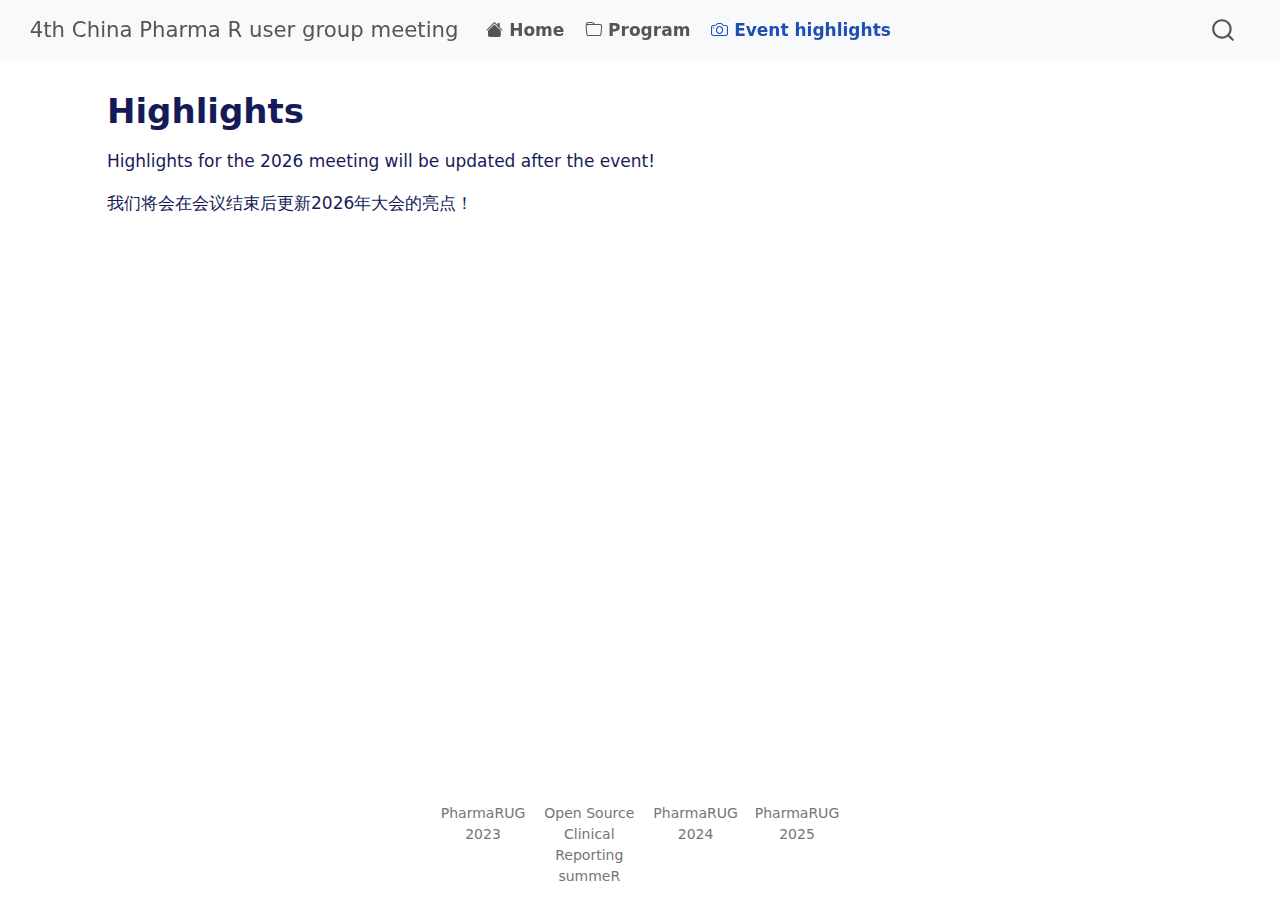
<file: highlights.html>
<!DOCTYPE html>
<html xmlns="http://www.w3.org/1999/xhtml" lang="en" xml:lang="en"><head>

<meta charset="utf-8">
<meta name="generator" content="quarto-1.8.27">

<meta name="viewport" content="width=device-width, initial-scale=1.0, user-scalable=yes">


<title>Highlights – 4th China Pharma R user group meeting</title>
<style>
code{white-space: pre-wrap;}
span.smallcaps{font-variant: small-caps;}
div.columns{display: flex; gap: min(4vw, 1.5em);}
div.column{flex: auto; overflow-x: auto;}
div.hanging-indent{margin-left: 1.5em; text-indent: -1.5em;}
ul.task-list{list-style: none;}
ul.task-list li input[type="checkbox"] {
  width: 0.8em;
  margin: 0 0.8em 0.2em -1em; /* quarto-specific, see https://github.com/quarto-dev/quarto-cli/issues/4556 */ 
  vertical-align: middle;
}
</style>


<script src="site_libs/quarto-nav/quarto-nav.js"></script>
<script src="site_libs/quarto-nav/headroom.min.js"></script>
<script src="site_libs/clipboard/clipboard.min.js"></script>
<script src="site_libs/quarto-search/autocomplete.umd.js"></script>
<script src="site_libs/quarto-search/fuse.min.js"></script>
<script src="site_libs/quarto-search/quarto-search.js"></script>
<meta name="quarto:offset" content="./">
<script src="site_libs/quarto-html/quarto.js" type="module"></script>
<script src="site_libs/quarto-html/tabsets/tabsets.js" type="module"></script>
<script src="site_libs/quarto-html/axe/axe-check.js" type="module"></script>
<script src="site_libs/quarto-html/popper.min.js"></script>
<script src="site_libs/quarto-html/tippy.umd.min.js"></script>
<script src="site_libs/quarto-html/anchor.min.js"></script>
<link href="site_libs/quarto-html/tippy.css" rel="stylesheet">
<link href="site_libs/quarto-html/quarto-syntax-highlighting-ed96de9b727972fe78a7b5d16c58bf87.css" rel="stylesheet" id="quarto-text-highlighting-styles">
<script src="site_libs/bootstrap/bootstrap.min.js"></script>
<link href="site_libs/bootstrap/bootstrap-icons.css" rel="stylesheet">
<link href="site_libs/bootstrap/bootstrap-1edb3e92154717d3790f8c42b402246e.min.css" rel="stylesheet" append-hash="true" id="quarto-bootstrap" data-mode="light">
<script id="quarto-search-options" type="application/json">{
  "location": "navbar",
  "copy-button": false,
  "collapse-after": 3,
  "panel-placement": "end",
  "type": "overlay",
  "limit": 50,
  "keyboard-shortcut": [
    "f",
    "/",
    "s"
  ],
  "show-item-context": false,
  "language": {
    "search-no-results-text": "No results",
    "search-matching-documents-text": "matching documents",
    "search-copy-link-title": "Copy link to search",
    "search-hide-matches-text": "Hide additional matches",
    "search-more-match-text": "more match in this document",
    "search-more-matches-text": "more matches in this document",
    "search-clear-button-title": "Clear",
    "search-text-placeholder": "",
    "search-detached-cancel-button-title": "Cancel",
    "search-submit-button-title": "Submit",
    "search-label": "Search"
  }
}</script>


<link rel="stylesheet" href="styles.css">
</head>

<body class="nav-fixed fullcontent quarto-light">

<div id="quarto-search-results"></div>
  <header id="quarto-header" class="headroom fixed-top">
    <nav class="navbar navbar-expand-lg " data-bs-theme="dark">
      <div class="navbar-container container-fluid">
      <div class="navbar-brand-container mx-auto">
    <a class="navbar-brand" href="./index.html">
    <span class="navbar-title">4th China Pharma R user group meeting</span>
    </a>
  </div>
            <div id="quarto-search" class="" title="Search"></div>
          <button class="navbar-toggler" type="button" data-bs-toggle="collapse" data-bs-target="#navbarCollapse" aria-controls="navbarCollapse" role="menu" aria-expanded="false" aria-label="Toggle navigation" onclick="if (window.quartoToggleHeadroom) { window.quartoToggleHeadroom(); }">
  <span class="navbar-toggler-icon"></span>
</button>
          <div class="collapse navbar-collapse" id="navbarCollapse">
            <ul class="navbar-nav navbar-nav-scroll me-auto">
  <li class="nav-item">
    <a class="nav-link" href="./index.html"> <i class="bi bi-house-fill" role="img">
</i> 
<span class="menu-text">Home</span></a>
  </li>  
  <li class="nav-item">
    <a class="nav-link" href="./program.html"> <i class="bi bi-folder" role="img">
</i> 
<span class="menu-text">Program</span></a>
  </li>  
  <li class="nav-item">
    <a class="nav-link active" href="./highlights.html" aria-current="page"> <i class="bi bi-camera" role="img">
</i> 
<span class="menu-text">Event highlights</span></a>
  </li>  
</ul>
          </div> <!-- /navcollapse -->
            <div class="quarto-navbar-tools">
</div>
      </div> <!-- /container-fluid -->
    </nav>
</header>
<!-- content -->
<div id="quarto-content" class="quarto-container page-columns page-rows-contents page-layout-article page-navbar">
<!-- sidebar -->
<!-- margin-sidebar -->
    
<!-- main -->
<main class="content" id="quarto-document-content">

<header id="title-block-header" class="quarto-title-block default">
<div class="quarto-title">
<h1 class="title">Highlights</h1>
</div>



<div class="quarto-title-meta">

    
  
    
  </div>
  


</header>


<p>Highlights for the 2026 meeting will be updated after the event!</p>
<p>我们将会在会议结束后更新2026年大会的亮点！</p>



</main> <!-- /main -->
<script id="quarto-html-after-body" type="application/javascript">
  window.document.addEventListener("DOMContentLoaded", function (event) {
    const icon = "";
    const anchorJS = new window.AnchorJS();
    anchorJS.options = {
      placement: 'right',
      icon: icon
    };
    anchorJS.add('.anchored');
    const isCodeAnnotation = (el) => {
      for (const clz of el.classList) {
        if (clz.startsWith('code-annotation-')) {                     
          return true;
        }
      }
      return false;
    }
    const onCopySuccess = function(e) {
      // button target
      const button = e.trigger;
      // don't keep focus
      button.blur();
      // flash "checked"
      button.classList.add('code-copy-button-checked');
      var currentTitle = button.getAttribute("title");
      button.setAttribute("title", "Copied!");
      let tooltip;
      if (window.bootstrap) {
        button.setAttribute("data-bs-toggle", "tooltip");
        button.setAttribute("data-bs-placement", "left");
        button.setAttribute("data-bs-title", "Copied!");
        tooltip = new bootstrap.Tooltip(button, 
          { trigger: "manual", 
            customClass: "code-copy-button-tooltip",
            offset: [0, -8]});
        tooltip.show();    
      }
      setTimeout(function() {
        if (tooltip) {
          tooltip.hide();
          button.removeAttribute("data-bs-title");
          button.removeAttribute("data-bs-toggle");
          button.removeAttribute("data-bs-placement");
        }
        button.setAttribute("title", currentTitle);
        button.classList.remove('code-copy-button-checked');
      }, 1000);
      // clear code selection
      e.clearSelection();
    }
    const getTextToCopy = function(trigger) {
      const outerScaffold = trigger.parentElement.cloneNode(true);
      const codeEl = outerScaffold.querySelector('code');
      for (const childEl of codeEl.children) {
        if (isCodeAnnotation(childEl)) {
          childEl.remove();
        }
      }
      return codeEl.innerText;
    }
    const clipboard = new window.ClipboardJS('.code-copy-button:not([data-in-quarto-modal])', {
      text: getTextToCopy
    });
    clipboard.on('success', onCopySuccess);
    if (window.document.getElementById('quarto-embedded-source-code-modal')) {
      const clipboardModal = new window.ClipboardJS('.code-copy-button[data-in-quarto-modal]', {
        text: getTextToCopy,
        container: window.document.getElementById('quarto-embedded-source-code-modal')
      });
      clipboardModal.on('success', onCopySuccess);
    }
      var localhostRegex = new RegExp(/^(?:http|https):\/\/localhost\:?[0-9]*\//);
      var mailtoRegex = new RegExp(/^mailto:/);
        var filterRegex = new RegExp("https:\/\/github\.com\/pharmarug\/pharmarug-2026");
      var isInternal = (href) => {
          return filterRegex.test(href) || localhostRegex.test(href) || mailtoRegex.test(href);
      }
      // Inspect non-navigation links and adorn them if external
     var links = window.document.querySelectorAll('a[href]:not(.nav-link):not(.navbar-brand):not(.toc-action):not(.sidebar-link):not(.sidebar-item-toggle):not(.pagination-link):not(.no-external):not([aria-hidden]):not(.dropdown-item):not(.quarto-navigation-tool):not(.about-link)');
      for (var i=0; i<links.length; i++) {
        const link = links[i];
        if (!isInternal(link.href)) {
          // undo the damage that might have been done by quarto-nav.js in the case of
          // links that we want to consider external
          if (link.dataset.originalHref !== undefined) {
            link.href = link.dataset.originalHref;
          }
        }
      }
    function tippyHover(el, contentFn, onTriggerFn, onUntriggerFn) {
      const config = {
        allowHTML: true,
        maxWidth: 500,
        delay: 100,
        arrow: false,
        appendTo: function(el) {
            return el.parentElement;
        },
        interactive: true,
        interactiveBorder: 10,
        theme: 'quarto',
        placement: 'bottom-start',
      };
      if (contentFn) {
        config.content = contentFn;
      }
      if (onTriggerFn) {
        config.onTrigger = onTriggerFn;
      }
      if (onUntriggerFn) {
        config.onUntrigger = onUntriggerFn;
      }
      window.tippy(el, config); 
    }
    const noterefs = window.document.querySelectorAll('a[role="doc-noteref"]');
    for (var i=0; i<noterefs.length; i++) {
      const ref = noterefs[i];
      tippyHover(ref, function() {
        // use id or data attribute instead here
        let href = ref.getAttribute('data-footnote-href') || ref.getAttribute('href');
        try { href = new URL(href).hash; } catch {}
        const id = href.replace(/^#\/?/, "");
        const note = window.document.getElementById(id);
        if (note) {
          return note.innerHTML;
        } else {
          return "";
        }
      });
    }
    const xrefs = window.document.querySelectorAll('a.quarto-xref');
    const processXRef = (id, note) => {
      // Strip column container classes
      const stripColumnClz = (el) => {
        el.classList.remove("page-full", "page-columns");
        if (el.children) {
          for (const child of el.children) {
            stripColumnClz(child);
          }
        }
      }
      stripColumnClz(note)
      if (id === null || id.startsWith('sec-')) {
        // Special case sections, only their first couple elements
        const container = document.createElement("div");
        if (note.children && note.children.length > 2) {
          container.appendChild(note.children[0].cloneNode(true));
          for (let i = 1; i < note.children.length; i++) {
            const child = note.children[i];
            if (child.tagName === "P" && child.innerText === "") {
              continue;
            } else {
              container.appendChild(child.cloneNode(true));
              break;
            }
          }
          if (window.Quarto?.typesetMath) {
            window.Quarto.typesetMath(container);
          }
          return container.innerHTML
        } else {
          if (window.Quarto?.typesetMath) {
            window.Quarto.typesetMath(note);
          }
          return note.innerHTML;
        }
      } else {
        // Remove any anchor links if they are present
        const anchorLink = note.querySelector('a.anchorjs-link');
        if (anchorLink) {
          anchorLink.remove();
        }
        if (window.Quarto?.typesetMath) {
          window.Quarto.typesetMath(note);
        }
        if (note.classList.contains("callout")) {
          return note.outerHTML;
        } else {
          return note.innerHTML;
        }
      }
    }
    for (var i=0; i<xrefs.length; i++) {
      const xref = xrefs[i];
      tippyHover(xref, undefined, function(instance) {
        instance.disable();
        let url = xref.getAttribute('href');
        let hash = undefined; 
        if (url.startsWith('#')) {
          hash = url;
        } else {
          try { hash = new URL(url).hash; } catch {}
        }
        if (hash) {
          const id = hash.replace(/^#\/?/, "");
          const note = window.document.getElementById(id);
          if (note !== null) {
            try {
              const html = processXRef(id, note.cloneNode(true));
              instance.setContent(html);
            } finally {
              instance.enable();
              instance.show();
            }
          } else {
            // See if we can fetch this
            fetch(url.split('#')[0])
            .then(res => res.text())
            .then(html => {
              const parser = new DOMParser();
              const htmlDoc = parser.parseFromString(html, "text/html");
              const note = htmlDoc.getElementById(id);
              if (note !== null) {
                const html = processXRef(id, note);
                instance.setContent(html);
              } 
            }).finally(() => {
              instance.enable();
              instance.show();
            });
          }
        } else {
          // See if we can fetch a full url (with no hash to target)
          // This is a special case and we should probably do some content thinning / targeting
          fetch(url)
          .then(res => res.text())
          .then(html => {
            const parser = new DOMParser();
            const htmlDoc = parser.parseFromString(html, "text/html");
            const note = htmlDoc.querySelector('main.content');
            if (note !== null) {
              // This should only happen for chapter cross references
              // (since there is no id in the URL)
              // remove the first header
              if (note.children.length > 0 && note.children[0].tagName === "HEADER") {
                note.children[0].remove();
              }
              const html = processXRef(null, note);
              instance.setContent(html);
            } 
          }).finally(() => {
            instance.enable();
            instance.show();
          });
        }
      }, function(instance) {
      });
    }
        let selectedAnnoteEl;
        const selectorForAnnotation = ( cell, annotation) => {
          let cellAttr = 'data-code-cell="' + cell + '"';
          let lineAttr = 'data-code-annotation="' +  annotation + '"';
          const selector = 'span[' + cellAttr + '][' + lineAttr + ']';
          return selector;
        }
        const selectCodeLines = (annoteEl) => {
          const doc = window.document;
          const targetCell = annoteEl.getAttribute("data-target-cell");
          const targetAnnotation = annoteEl.getAttribute("data-target-annotation");
          const annoteSpan = window.document.querySelector(selectorForAnnotation(targetCell, targetAnnotation));
          const lines = annoteSpan.getAttribute("data-code-lines").split(",");
          const lineIds = lines.map((line) => {
            return targetCell + "-" + line;
          })
          let top = null;
          let height = null;
          let parent = null;
          if (lineIds.length > 0) {
              //compute the position of the single el (top and bottom and make a div)
              const el = window.document.getElementById(lineIds[0]);
              top = el.offsetTop;
              height = el.offsetHeight;
              parent = el.parentElement.parentElement;
            if (lineIds.length > 1) {
              const lastEl = window.document.getElementById(lineIds[lineIds.length - 1]);
              const bottom = lastEl.offsetTop + lastEl.offsetHeight;
              height = bottom - top;
            }
            if (top !== null && height !== null && parent !== null) {
              // cook up a div (if necessary) and position it 
              let div = window.document.getElementById("code-annotation-line-highlight");
              if (div === null) {
                div = window.document.createElement("div");
                div.setAttribute("id", "code-annotation-line-highlight");
                div.style.position = 'absolute';
                parent.appendChild(div);
              }
              div.style.top = top - 2 + "px";
              div.style.height = height + 4 + "px";
              div.style.left = 0;
              let gutterDiv = window.document.getElementById("code-annotation-line-highlight-gutter");
              if (gutterDiv === null) {
                gutterDiv = window.document.createElement("div");
                gutterDiv.setAttribute("id", "code-annotation-line-highlight-gutter");
                gutterDiv.style.position = 'absolute';
                const codeCell = window.document.getElementById(targetCell);
                const gutter = codeCell.querySelector('.code-annotation-gutter');
                gutter.appendChild(gutterDiv);
              }
              gutterDiv.style.top = top - 2 + "px";
              gutterDiv.style.height = height + 4 + "px";
            }
            selectedAnnoteEl = annoteEl;
          }
        };
        const unselectCodeLines = () => {
          const elementsIds = ["code-annotation-line-highlight", "code-annotation-line-highlight-gutter"];
          elementsIds.forEach((elId) => {
            const div = window.document.getElementById(elId);
            if (div) {
              div.remove();
            }
          });
          selectedAnnoteEl = undefined;
        };
          // Handle positioning of the toggle
      window.addEventListener(
        "resize",
        throttle(() => {
          elRect = undefined;
          if (selectedAnnoteEl) {
            selectCodeLines(selectedAnnoteEl);
          }
        }, 10)
      );
      function throttle(fn, ms) {
      let throttle = false;
      let timer;
        return (...args) => {
          if(!throttle) { // first call gets through
              fn.apply(this, args);
              throttle = true;
          } else { // all the others get throttled
              if(timer) clearTimeout(timer); // cancel #2
              timer = setTimeout(() => {
                fn.apply(this, args);
                timer = throttle = false;
              }, ms);
          }
        };
      }
        // Attach click handler to the DT
        const annoteDls = window.document.querySelectorAll('dt[data-target-cell]');
        for (const annoteDlNode of annoteDls) {
          annoteDlNode.addEventListener('click', (event) => {
            const clickedEl = event.target;
            if (clickedEl !== selectedAnnoteEl) {
              unselectCodeLines();
              const activeEl = window.document.querySelector('dt[data-target-cell].code-annotation-active');
              if (activeEl) {
                activeEl.classList.remove('code-annotation-active');
              }
              selectCodeLines(clickedEl);
              clickedEl.classList.add('code-annotation-active');
            } else {
              // Unselect the line
              unselectCodeLines();
              clickedEl.classList.remove('code-annotation-active');
            }
          });
        }
    const findCites = (el) => {
      const parentEl = el.parentElement;
      if (parentEl) {
        const cites = parentEl.dataset.cites;
        if (cites) {
          return {
            el,
            cites: cites.split(' ')
          };
        } else {
          return findCites(el.parentElement)
        }
      } else {
        return undefined;
      }
    };
    var bibliorefs = window.document.querySelectorAll('a[role="doc-biblioref"]');
    for (var i=0; i<bibliorefs.length; i++) {
      const ref = bibliorefs[i];
      const citeInfo = findCites(ref);
      if (citeInfo) {
        tippyHover(citeInfo.el, function() {
          var popup = window.document.createElement('div');
          citeInfo.cites.forEach(function(cite) {
            var citeDiv = window.document.createElement('div');
            citeDiv.classList.add('hanging-indent');
            citeDiv.classList.add('csl-entry');
            var biblioDiv = window.document.getElementById('ref-' + cite);
            if (biblioDiv) {
              citeDiv.innerHTML = biblioDiv.innerHTML;
            }
            popup.appendChild(citeDiv);
          });
          return popup.innerHTML;
        });
      }
    }
  });
  </script>
</div> <!-- /content -->
<footer class="footer">
  <div class="nav-footer">
    <div class="nav-footer-left">
      &nbsp;
    </div>   
    <div class="nav-footer-center">
      <ul class="footer-items list-unstyled">
    <li class="nav-item">
    <a class="nav-link" href="https://pharmarug.github.io/pharmarug-2023/">
<p>PharmaRUG 2023</p>
</a>
  </li>  
    <li class="nav-item">
    <a class="nav-link" href="https://insightsengineering.github.io/nest-2023-summeR/">
<p>Open Source Clinical Reporting summeR</p>
</a>
  </li>  
    <li class="nav-item">
    <a class="nav-link" href="https://pharmarug.github.io/pharmarug-2024/">
<p>PharmaRUG 2024</p>
</a>
  </li>  
    <li class="nav-item">
    <a class="nav-link" href="https://pharmarug.github.io/pharmarug-2025/">
<p>PharmaRUG 2025</p>
</a>
  </li>  
</ul>
    </div>
    <div class="nav-footer-right">
      &nbsp;
    </div>
  </div>
</footer>




</body></html>
</file>
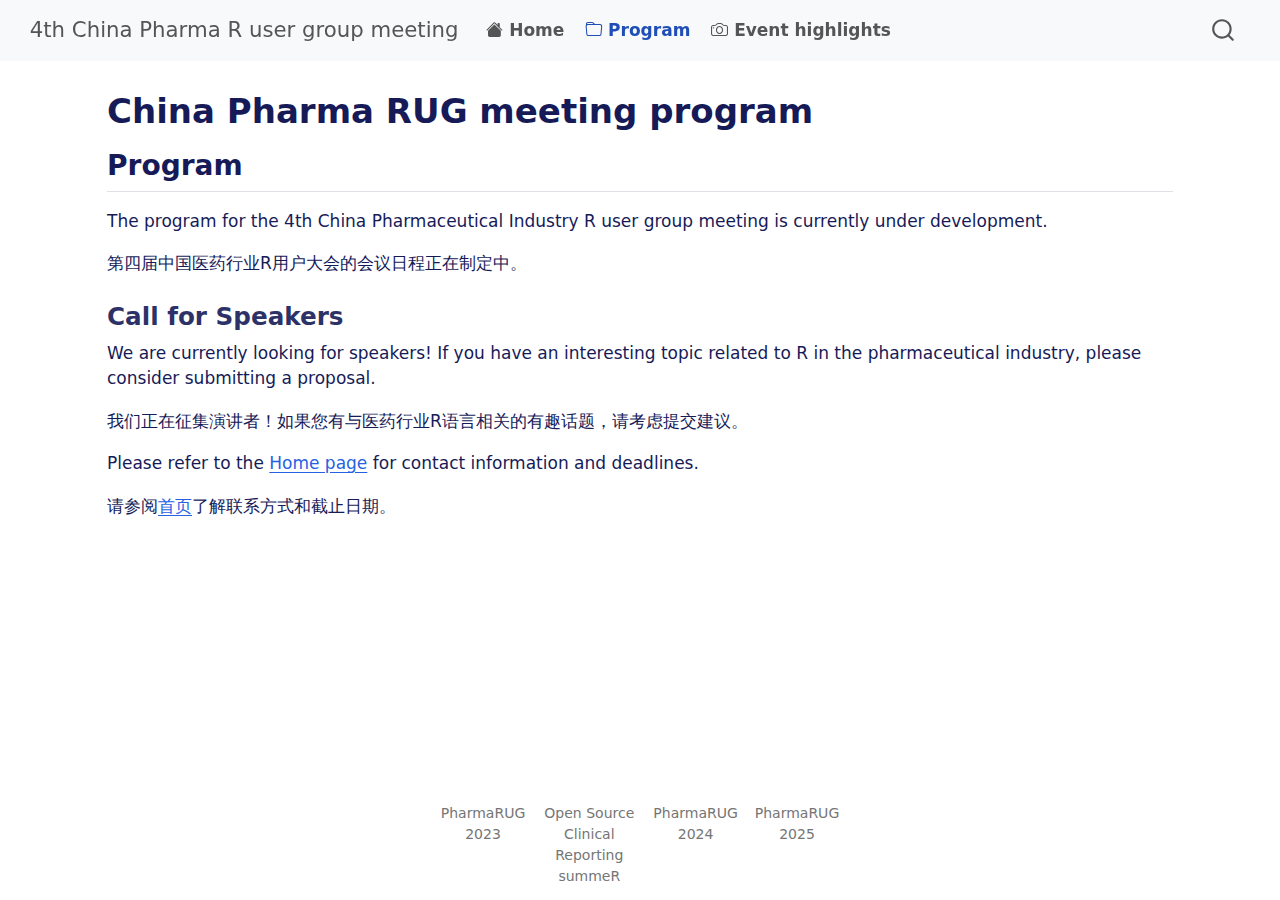
<file: program.html>
<!DOCTYPE html>
<html xmlns="http://www.w3.org/1999/xhtml" lang="en" xml:lang="en"><head>

<meta charset="utf-8">
<meta name="generator" content="quarto-1.8.27">

<meta name="viewport" content="width=device-width, initial-scale=1.0, user-scalable=yes">


<title>China Pharma RUG meeting program – 4th China Pharma R user group meeting</title>
<style>
code{white-space: pre-wrap;}
span.smallcaps{font-variant: small-caps;}
div.columns{display: flex; gap: min(4vw, 1.5em);}
div.column{flex: auto; overflow-x: auto;}
div.hanging-indent{margin-left: 1.5em; text-indent: -1.5em;}
ul.task-list{list-style: none;}
ul.task-list li input[type="checkbox"] {
  width: 0.8em;
  margin: 0 0.8em 0.2em -1em; /* quarto-specific, see https://github.com/quarto-dev/quarto-cli/issues/4556 */ 
  vertical-align: middle;
}
</style>


<script src="site_libs/quarto-nav/quarto-nav.js"></script>
<script src="site_libs/quarto-nav/headroom.min.js"></script>
<script src="site_libs/clipboard/clipboard.min.js"></script>
<script src="site_libs/quarto-search/autocomplete.umd.js"></script>
<script src="site_libs/quarto-search/fuse.min.js"></script>
<script src="site_libs/quarto-search/quarto-search.js"></script>
<meta name="quarto:offset" content="./">
<script src="site_libs/quarto-html/quarto.js" type="module"></script>
<script src="site_libs/quarto-html/tabsets/tabsets.js" type="module"></script>
<script src="site_libs/quarto-html/axe/axe-check.js" type="module"></script>
<script src="site_libs/quarto-html/popper.min.js"></script>
<script src="site_libs/quarto-html/tippy.umd.min.js"></script>
<script src="site_libs/quarto-html/anchor.min.js"></script>
<link href="site_libs/quarto-html/tippy.css" rel="stylesheet">
<link href="site_libs/quarto-html/quarto-syntax-highlighting-ed96de9b727972fe78a7b5d16c58bf87.css" rel="stylesheet" id="quarto-text-highlighting-styles">
<script src="site_libs/bootstrap/bootstrap.min.js"></script>
<link href="site_libs/bootstrap/bootstrap-icons.css" rel="stylesheet">
<link href="site_libs/bootstrap/bootstrap-1edb3e92154717d3790f8c42b402246e.min.css" rel="stylesheet" append-hash="true" id="quarto-bootstrap" data-mode="light">
<script id="quarto-search-options" type="application/json">{
  "location": "navbar",
  "copy-button": false,
  "collapse-after": 3,
  "panel-placement": "end",
  "type": "overlay",
  "limit": 50,
  "keyboard-shortcut": [
    "f",
    "/",
    "s"
  ],
  "show-item-context": false,
  "language": {
    "search-no-results-text": "No results",
    "search-matching-documents-text": "matching documents",
    "search-copy-link-title": "Copy link to search",
    "search-hide-matches-text": "Hide additional matches",
    "search-more-match-text": "more match in this document",
    "search-more-matches-text": "more matches in this document",
    "search-clear-button-title": "Clear",
    "search-text-placeholder": "",
    "search-detached-cancel-button-title": "Cancel",
    "search-submit-button-title": "Submit",
    "search-label": "Search"
  }
}</script>


<link rel="stylesheet" href="styles.css">
</head>

<body class="nav-fixed fullcontent quarto-light">

<div id="quarto-search-results"></div>
  <header id="quarto-header" class="headroom fixed-top">
    <nav class="navbar navbar-expand-lg " data-bs-theme="dark">
      <div class="navbar-container container-fluid">
      <div class="navbar-brand-container mx-auto">
    <a class="navbar-brand" href="./index.html">
    <span class="navbar-title">4th China Pharma R user group meeting</span>
    </a>
  </div>
            <div id="quarto-search" class="" title="Search"></div>
          <button class="navbar-toggler" type="button" data-bs-toggle="collapse" data-bs-target="#navbarCollapse" aria-controls="navbarCollapse" role="menu" aria-expanded="false" aria-label="Toggle navigation" onclick="if (window.quartoToggleHeadroom) { window.quartoToggleHeadroom(); }">
  <span class="navbar-toggler-icon"></span>
</button>
          <div class="collapse navbar-collapse" id="navbarCollapse">
            <ul class="navbar-nav navbar-nav-scroll me-auto">
  <li class="nav-item">
    <a class="nav-link" href="./index.html"> <i class="bi bi-house-fill" role="img">
</i> 
<span class="menu-text">Home</span></a>
  </li>  
  <li class="nav-item">
    <a class="nav-link active" href="./program.html" aria-current="page"> <i class="bi bi-folder" role="img">
</i> 
<span class="menu-text">Program</span></a>
  </li>  
  <li class="nav-item">
    <a class="nav-link" href="./highlights.html"> <i class="bi bi-camera" role="img">
</i> 
<span class="menu-text">Event highlights</span></a>
  </li>  
</ul>
          </div> <!-- /navcollapse -->
            <div class="quarto-navbar-tools">
</div>
      </div> <!-- /container-fluid -->
    </nav>
</header>
<!-- content -->
<div id="quarto-content" class="quarto-container page-columns page-rows-contents page-layout-article page-navbar">
<!-- sidebar -->
<!-- margin-sidebar -->
    
<!-- main -->
<main class="content" id="quarto-document-content">

<header id="title-block-header" class="quarto-title-block default">
<div class="quarto-title">
<h1 class="title">China Pharma RUG meeting program</h1>
</div>



<div class="quarto-title-meta">

    
  
    
  </div>
  


</header>


<section id="program" class="level2">
<h2 class="anchored" data-anchor-id="program">Program</h2>
<p>The program for the 4th China Pharmaceutical Industry R user group meeting is currently under development.</p>
<p>第四届中国医药行业R用户大会的会议日程正在制定中。</p>
<section id="call-for-speakers" class="level3">
<h3 class="anchored" data-anchor-id="call-for-speakers">Call for Speakers</h3>
<p>We are currently looking for speakers! If you have an interesting topic related to R in the pharmaceutical industry, please consider submitting a proposal.</p>
<p>我们正在征集演讲者！如果您有与医药行业R语言相关的有趣话题，请考虑提交建议。</p>
<p>Please refer to the <a href="./index.html">Home page</a> for contact information and deadlines.</p>
<p>请参阅<a href="./index.html">首页</a>了解联系方式和截止日期。</p>


</section>
</section>

</main> <!-- /main -->
<script id="quarto-html-after-body" type="application/javascript">
  window.document.addEventListener("DOMContentLoaded", function (event) {
    const icon = "";
    const anchorJS = new window.AnchorJS();
    anchorJS.options = {
      placement: 'right',
      icon: icon
    };
    anchorJS.add('.anchored');
    const isCodeAnnotation = (el) => {
      for (const clz of el.classList) {
        if (clz.startsWith('code-annotation-')) {                     
          return true;
        }
      }
      return false;
    }
    const onCopySuccess = function(e) {
      // button target
      const button = e.trigger;
      // don't keep focus
      button.blur();
      // flash "checked"
      button.classList.add('code-copy-button-checked');
      var currentTitle = button.getAttribute("title");
      button.setAttribute("title", "Copied!");
      let tooltip;
      if (window.bootstrap) {
        button.setAttribute("data-bs-toggle", "tooltip");
        button.setAttribute("data-bs-placement", "left");
        button.setAttribute("data-bs-title", "Copied!");
        tooltip = new bootstrap.Tooltip(button, 
          { trigger: "manual", 
            customClass: "code-copy-button-tooltip",
            offset: [0, -8]});
        tooltip.show();    
      }
      setTimeout(function() {
        if (tooltip) {
          tooltip.hide();
          button.removeAttribute("data-bs-title");
          button.removeAttribute("data-bs-toggle");
          button.removeAttribute("data-bs-placement");
        }
        button.setAttribute("title", currentTitle);
        button.classList.remove('code-copy-button-checked');
      }, 1000);
      // clear code selection
      e.clearSelection();
    }
    const getTextToCopy = function(trigger) {
      const outerScaffold = trigger.parentElement.cloneNode(true);
      const codeEl = outerScaffold.querySelector('code');
      for (const childEl of codeEl.children) {
        if (isCodeAnnotation(childEl)) {
          childEl.remove();
        }
      }
      return codeEl.innerText;
    }
    const clipboard = new window.ClipboardJS('.code-copy-button:not([data-in-quarto-modal])', {
      text: getTextToCopy
    });
    clipboard.on('success', onCopySuccess);
    if (window.document.getElementById('quarto-embedded-source-code-modal')) {
      const clipboardModal = new window.ClipboardJS('.code-copy-button[data-in-quarto-modal]', {
        text: getTextToCopy,
        container: window.document.getElementById('quarto-embedded-source-code-modal')
      });
      clipboardModal.on('success', onCopySuccess);
    }
      var localhostRegex = new RegExp(/^(?:http|https):\/\/localhost\:?[0-9]*\//);
      var mailtoRegex = new RegExp(/^mailto:/);
        var filterRegex = new RegExp("https:\/\/github\.com\/pharmarug\/pharmarug-2026");
      var isInternal = (href) => {
          return filterRegex.test(href) || localhostRegex.test(href) || mailtoRegex.test(href);
      }
      // Inspect non-navigation links and adorn them if external
     var links = window.document.querySelectorAll('a[href]:not(.nav-link):not(.navbar-brand):not(.toc-action):not(.sidebar-link):not(.sidebar-item-toggle):not(.pagination-link):not(.no-external):not([aria-hidden]):not(.dropdown-item):not(.quarto-navigation-tool):not(.about-link)');
      for (var i=0; i<links.length; i++) {
        const link = links[i];
        if (!isInternal(link.href)) {
          // undo the damage that might have been done by quarto-nav.js in the case of
          // links that we want to consider external
          if (link.dataset.originalHref !== undefined) {
            link.href = link.dataset.originalHref;
          }
        }
      }
    function tippyHover(el, contentFn, onTriggerFn, onUntriggerFn) {
      const config = {
        allowHTML: true,
        maxWidth: 500,
        delay: 100,
        arrow: false,
        appendTo: function(el) {
            return el.parentElement;
        },
        interactive: true,
        interactiveBorder: 10,
        theme: 'quarto',
        placement: 'bottom-start',
      };
      if (contentFn) {
        config.content = contentFn;
      }
      if (onTriggerFn) {
        config.onTrigger = onTriggerFn;
      }
      if (onUntriggerFn) {
        config.onUntrigger = onUntriggerFn;
      }
      window.tippy(el, config); 
    }
    const noterefs = window.document.querySelectorAll('a[role="doc-noteref"]');
    for (var i=0; i<noterefs.length; i++) {
      const ref = noterefs[i];
      tippyHover(ref, function() {
        // use id or data attribute instead here
        let href = ref.getAttribute('data-footnote-href') || ref.getAttribute('href');
        try { href = new URL(href).hash; } catch {}
        const id = href.replace(/^#\/?/, "");
        const note = window.document.getElementById(id);
        if (note) {
          return note.innerHTML;
        } else {
          return "";
        }
      });
    }
    const xrefs = window.document.querySelectorAll('a.quarto-xref');
    const processXRef = (id, note) => {
      // Strip column container classes
      const stripColumnClz = (el) => {
        el.classList.remove("page-full", "page-columns");
        if (el.children) {
          for (const child of el.children) {
            stripColumnClz(child);
          }
        }
      }
      stripColumnClz(note)
      if (id === null || id.startsWith('sec-')) {
        // Special case sections, only their first couple elements
        const container = document.createElement("div");
        if (note.children && note.children.length > 2) {
          container.appendChild(note.children[0].cloneNode(true));
          for (let i = 1; i < note.children.length; i++) {
            const child = note.children[i];
            if (child.tagName === "P" && child.innerText === "") {
              continue;
            } else {
              container.appendChild(child.cloneNode(true));
              break;
            }
          }
          if (window.Quarto?.typesetMath) {
            window.Quarto.typesetMath(container);
          }
          return container.innerHTML
        } else {
          if (window.Quarto?.typesetMath) {
            window.Quarto.typesetMath(note);
          }
          return note.innerHTML;
        }
      } else {
        // Remove any anchor links if they are present
        const anchorLink = note.querySelector('a.anchorjs-link');
        if (anchorLink) {
          anchorLink.remove();
        }
        if (window.Quarto?.typesetMath) {
          window.Quarto.typesetMath(note);
        }
        if (note.classList.contains("callout")) {
          return note.outerHTML;
        } else {
          return note.innerHTML;
        }
      }
    }
    for (var i=0; i<xrefs.length; i++) {
      const xref = xrefs[i];
      tippyHover(xref, undefined, function(instance) {
        instance.disable();
        let url = xref.getAttribute('href');
        let hash = undefined; 
        if (url.startsWith('#')) {
          hash = url;
        } else {
          try { hash = new URL(url).hash; } catch {}
        }
        if (hash) {
          const id = hash.replace(/^#\/?/, "");
          const note = window.document.getElementById(id);
          if (note !== null) {
            try {
              const html = processXRef(id, note.cloneNode(true));
              instance.setContent(html);
            } finally {
              instance.enable();
              instance.show();
            }
          } else {
            // See if we can fetch this
            fetch(url.split('#')[0])
            .then(res => res.text())
            .then(html => {
              const parser = new DOMParser();
              const htmlDoc = parser.parseFromString(html, "text/html");
              const note = htmlDoc.getElementById(id);
              if (note !== null) {
                const html = processXRef(id, note);
                instance.setContent(html);
              } 
            }).finally(() => {
              instance.enable();
              instance.show();
            });
          }
        } else {
          // See if we can fetch a full url (with no hash to target)
          // This is a special case and we should probably do some content thinning / targeting
          fetch(url)
          .then(res => res.text())
          .then(html => {
            const parser = new DOMParser();
            const htmlDoc = parser.parseFromString(html, "text/html");
            const note = htmlDoc.querySelector('main.content');
            if (note !== null) {
              // This should only happen for chapter cross references
              // (since there is no id in the URL)
              // remove the first header
              if (note.children.length > 0 && note.children[0].tagName === "HEADER") {
                note.children[0].remove();
              }
              const html = processXRef(null, note);
              instance.setContent(html);
            } 
          }).finally(() => {
            instance.enable();
            instance.show();
          });
        }
      }, function(instance) {
      });
    }
        let selectedAnnoteEl;
        const selectorForAnnotation = ( cell, annotation) => {
          let cellAttr = 'data-code-cell="' + cell + '"';
          let lineAttr = 'data-code-annotation="' +  annotation + '"';
          const selector = 'span[' + cellAttr + '][' + lineAttr + ']';
          return selector;
        }
        const selectCodeLines = (annoteEl) => {
          const doc = window.document;
          const targetCell = annoteEl.getAttribute("data-target-cell");
          const targetAnnotation = annoteEl.getAttribute("data-target-annotation");
          const annoteSpan = window.document.querySelector(selectorForAnnotation(targetCell, targetAnnotation));
          const lines = annoteSpan.getAttribute("data-code-lines").split(",");
          const lineIds = lines.map((line) => {
            return targetCell + "-" + line;
          })
          let top = null;
          let height = null;
          let parent = null;
          if (lineIds.length > 0) {
              //compute the position of the single el (top and bottom and make a div)
              const el = window.document.getElementById(lineIds[0]);
              top = el.offsetTop;
              height = el.offsetHeight;
              parent = el.parentElement.parentElement;
            if (lineIds.length > 1) {
              const lastEl = window.document.getElementById(lineIds[lineIds.length - 1]);
              const bottom = lastEl.offsetTop + lastEl.offsetHeight;
              height = bottom - top;
            }
            if (top !== null && height !== null && parent !== null) {
              // cook up a div (if necessary) and position it 
              let div = window.document.getElementById("code-annotation-line-highlight");
              if (div === null) {
                div = window.document.createElement("div");
                div.setAttribute("id", "code-annotation-line-highlight");
                div.style.position = 'absolute';
                parent.appendChild(div);
              }
              div.style.top = top - 2 + "px";
              div.style.height = height + 4 + "px";
              div.style.left = 0;
              let gutterDiv = window.document.getElementById("code-annotation-line-highlight-gutter");
              if (gutterDiv === null) {
                gutterDiv = window.document.createElement("div");
                gutterDiv.setAttribute("id", "code-annotation-line-highlight-gutter");
                gutterDiv.style.position = 'absolute';
                const codeCell = window.document.getElementById(targetCell);
                const gutter = codeCell.querySelector('.code-annotation-gutter');
                gutter.appendChild(gutterDiv);
              }
              gutterDiv.style.top = top - 2 + "px";
              gutterDiv.style.height = height + 4 + "px";
            }
            selectedAnnoteEl = annoteEl;
          }
        };
        const unselectCodeLines = () => {
          const elementsIds = ["code-annotation-line-highlight", "code-annotation-line-highlight-gutter"];
          elementsIds.forEach((elId) => {
            const div = window.document.getElementById(elId);
            if (div) {
              div.remove();
            }
          });
          selectedAnnoteEl = undefined;
        };
          // Handle positioning of the toggle
      window.addEventListener(
        "resize",
        throttle(() => {
          elRect = undefined;
          if (selectedAnnoteEl) {
            selectCodeLines(selectedAnnoteEl);
          }
        }, 10)
      );
      function throttle(fn, ms) {
      let throttle = false;
      let timer;
        return (...args) => {
          if(!throttle) { // first call gets through
              fn.apply(this, args);
              throttle = true;
          } else { // all the others get throttled
              if(timer) clearTimeout(timer); // cancel #2
              timer = setTimeout(() => {
                fn.apply(this, args);
                timer = throttle = false;
              }, ms);
          }
        };
      }
        // Attach click handler to the DT
        const annoteDls = window.document.querySelectorAll('dt[data-target-cell]');
        for (const annoteDlNode of annoteDls) {
          annoteDlNode.addEventListener('click', (event) => {
            const clickedEl = event.target;
            if (clickedEl !== selectedAnnoteEl) {
              unselectCodeLines();
              const activeEl = window.document.querySelector('dt[data-target-cell].code-annotation-active');
              if (activeEl) {
                activeEl.classList.remove('code-annotation-active');
              }
              selectCodeLines(clickedEl);
              clickedEl.classList.add('code-annotation-active');
            } else {
              // Unselect the line
              unselectCodeLines();
              clickedEl.classList.remove('code-annotation-active');
            }
          });
        }
    const findCites = (el) => {
      const parentEl = el.parentElement;
      if (parentEl) {
        const cites = parentEl.dataset.cites;
        if (cites) {
          return {
            el,
            cites: cites.split(' ')
          };
        } else {
          return findCites(el.parentElement)
        }
      } else {
        return undefined;
      }
    };
    var bibliorefs = window.document.querySelectorAll('a[role="doc-biblioref"]');
    for (var i=0; i<bibliorefs.length; i++) {
      const ref = bibliorefs[i];
      const citeInfo = findCites(ref);
      if (citeInfo) {
        tippyHover(citeInfo.el, function() {
          var popup = window.document.createElement('div');
          citeInfo.cites.forEach(function(cite) {
            var citeDiv = window.document.createElement('div');
            citeDiv.classList.add('hanging-indent');
            citeDiv.classList.add('csl-entry');
            var biblioDiv = window.document.getElementById('ref-' + cite);
            if (biblioDiv) {
              citeDiv.innerHTML = biblioDiv.innerHTML;
            }
            popup.appendChild(citeDiv);
          });
          return popup.innerHTML;
        });
      }
    }
  });
  </script>
</div> <!-- /content -->
<footer class="footer">
  <div class="nav-footer">
    <div class="nav-footer-left">
      &nbsp;
    </div>   
    <div class="nav-footer-center">
      <ul class="footer-items list-unstyled">
    <li class="nav-item">
    <a class="nav-link" href="https://pharmarug.github.io/pharmarug-2023/">
<p>PharmaRUG 2023</p>
</a>
  </li>  
    <li class="nav-item">
    <a class="nav-link" href="https://insightsengineering.github.io/nest-2023-summeR/">
<p>Open Source Clinical Reporting summeR</p>
</a>
  </li>  
    <li class="nav-item">
    <a class="nav-link" href="https://pharmarug.github.io/pharmarug-2024/">
<p>PharmaRUG 2024</p>
</a>
  </li>  
    <li class="nav-item">
    <a class="nav-link" href="https://pharmarug.github.io/pharmarug-2025/">
<p>PharmaRUG 2025</p>
</a>
  </li>  
</ul>
    </div>
    <div class="nav-footer-right">
      &nbsp;
    </div>
  </div>
</footer>




</body></html>
</file>
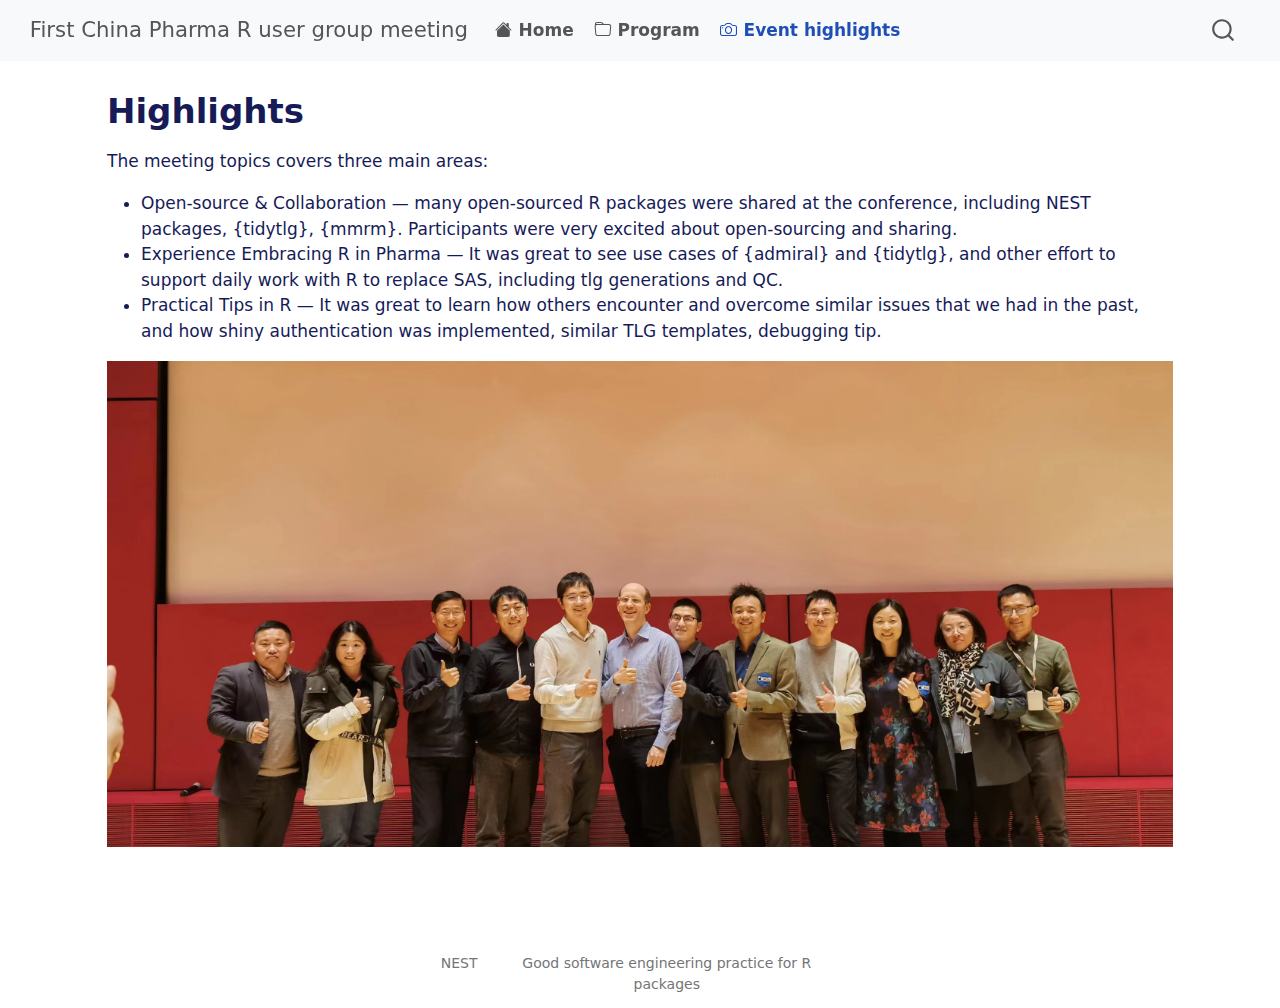
<file: docs/highlights.html>
<!DOCTYPE html>
<html xmlns="http://www.w3.org/1999/xhtml" lang="en" xml:lang="en"><head>

<meta charset="utf-8">
<meta name="generator" content="quarto-1.4.547">

<meta name="viewport" content="width=device-width, initial-scale=1.0, user-scalable=yes">


<title>First China Pharma R user group meeting - Highlights</title>
<style>
code{white-space: pre-wrap;}
span.smallcaps{font-variant: small-caps;}
div.columns{display: flex; gap: min(4vw, 1.5em);}
div.column{flex: auto; overflow-x: auto;}
div.hanging-indent{margin-left: 1.5em; text-indent: -1.5em;}
ul.task-list{list-style: none;}
ul.task-list li input[type="checkbox"] {
  width: 0.8em;
  margin: 0 0.8em 0.2em -1em; /* quarto-specific, see https://github.com/quarto-dev/quarto-cli/issues/4556 */ 
  vertical-align: middle;
}
</style>


<script src="site_libs/quarto-nav/quarto-nav.js"></script>
<script src="site_libs/quarto-nav/headroom.min.js"></script>
<script src="site_libs/clipboard/clipboard.min.js"></script>
<script src="site_libs/quarto-search/autocomplete.umd.js"></script>
<script src="site_libs/quarto-search/fuse.min.js"></script>
<script src="site_libs/quarto-search/quarto-search.js"></script>
<meta name="quarto:offset" content="./">
<script src="site_libs/quarto-html/quarto.js"></script>
<script src="site_libs/quarto-html/popper.min.js"></script>
<script src="site_libs/quarto-html/tippy.umd.min.js"></script>
<script src="site_libs/quarto-html/anchor.min.js"></script>
<link href="site_libs/quarto-html/tippy.css" rel="stylesheet">
<link href="site_libs/quarto-html/quarto-syntax-highlighting.css" rel="stylesheet" id="quarto-text-highlighting-styles">
<script src="site_libs/bootstrap/bootstrap.min.js"></script>
<link href="site_libs/bootstrap/bootstrap-icons.css" rel="stylesheet">
<link href="site_libs/bootstrap/bootstrap.min.css" rel="stylesheet" id="quarto-bootstrap" data-mode="light">
<script id="quarto-search-options" type="application/json">{
  "location": "navbar",
  "copy-button": false,
  "collapse-after": 3,
  "panel-placement": "end",
  "type": "overlay",
  "limit": 50,
  "keyboard-shortcut": [
    "f",
    "/",
    "s"
  ],
  "show-item-context": false,
  "language": {
    "search-no-results-text": "No results",
    "search-matching-documents-text": "matching documents",
    "search-copy-link-title": "Copy link to search",
    "search-hide-matches-text": "Hide additional matches",
    "search-more-match-text": "more match in this document",
    "search-more-matches-text": "more matches in this document",
    "search-clear-button-title": "Clear",
    "search-text-placeholder": "",
    "search-detached-cancel-button-title": "Cancel",
    "search-submit-button-title": "Submit",
    "search-label": "Search"
  }
}</script>


<link rel="stylesheet" href="styles.css">
</head>

<body class="nav-fixed fullcontent">

<div id="quarto-search-results"></div>
  <header id="quarto-header" class="headroom fixed-top">
    <nav class="navbar navbar-expand-lg " data-bs-theme="dark">
      <div class="navbar-container container-fluid">
      <div class="navbar-brand-container mx-auto">
    <a class="navbar-brand" href="./index.html">
    <span class="navbar-title">First China Pharma R user group meeting</span>
    </a>
  </div>
            <div id="quarto-search" class="" title="Search"></div>
          <button class="navbar-toggler" type="button" data-bs-toggle="collapse" data-bs-target="#navbarCollapse" aria-controls="navbarCollapse" aria-expanded="false" aria-label="Toggle navigation" onclick="if (window.quartoToggleHeadroom) { window.quartoToggleHeadroom(); }">
  <span class="navbar-toggler-icon"></span>
</button>
          <div class="collapse navbar-collapse" id="navbarCollapse">
            <ul class="navbar-nav navbar-nav-scroll me-auto">
  <li class="nav-item">
    <a class="nav-link" href="./index.html"> <i class="bi bi-house-fill" role="img">
</i> 
<span class="menu-text">Home</span></a>
  </li>  
  <li class="nav-item">
    <a class="nav-link" href="./program.html"> <i class="bi bi-folder" role="img">
</i> 
<span class="menu-text">Program</span></a>
  </li>  
  <li class="nav-item">
    <a class="nav-link active" href="./highlights.html" aria-current="page"> <i class="bi bi-camera" role="img">
</i> 
<span class="menu-text">Event highlights</span></a>
  </li>  
</ul>
          </div> <!-- /navcollapse -->
          <div class="quarto-navbar-tools">
</div>
      </div> <!-- /container-fluid -->
    </nav>
</header>
<!-- content -->
<div id="quarto-content" class="quarto-container page-columns page-rows-contents page-layout-article page-navbar">
<!-- sidebar -->
<!-- margin-sidebar -->
    
<!-- main -->
<main class="content" id="quarto-document-content">

<header id="title-block-header" class="quarto-title-block default">
<div class="quarto-title">
<h1 class="title">Highlights</h1>
</div>



<div class="quarto-title-meta">

    
  
    
  </div>
  


</header>


<p>The meeting topics covers three main areas:</p>
<ul>
<li>Open-source &amp; Collaboration — many open-sourced R packages were shared at the conference, including NEST packages, {tidytlg}, {mmrm}. Participants were very excited about open-sourcing and sharing.</li>
<li>Experience Embracing R in Pharma — It was great to see use cases of {admiral} and {tidytlg}, and other effort to support daily work with R to replace SAS, including tlg generations and QC.</li>
<li>Practical Tips in R — It was great to learn how others encounter and overcome similar issues that we had in the past, and how shiny authentication was implemented, similar TLG templates, debugging tip.</li>
</ul>
<p><img src="resources/webwxgetmsgimg.jpg" width="100%"></p>



</main> <!-- /main -->
<script id="quarto-html-after-body" type="application/javascript">
window.document.addEventListener("DOMContentLoaded", function (event) {
  const toggleBodyColorMode = (bsSheetEl) => {
    const mode = bsSheetEl.getAttribute("data-mode");
    const bodyEl = window.document.querySelector("body");
    if (mode === "dark") {
      bodyEl.classList.add("quarto-dark");
      bodyEl.classList.remove("quarto-light");
    } else {
      bodyEl.classList.add("quarto-light");
      bodyEl.classList.remove("quarto-dark");
    }
  }
  const toggleBodyColorPrimary = () => {
    const bsSheetEl = window.document.querySelector("link#quarto-bootstrap");
    if (bsSheetEl) {
      toggleBodyColorMode(bsSheetEl);
    }
  }
  toggleBodyColorPrimary();  
  const icon = "";
  const anchorJS = new window.AnchorJS();
  anchorJS.options = {
    placement: 'right',
    icon: icon
  };
  anchorJS.add('.anchored');
  const isCodeAnnotation = (el) => {
    for (const clz of el.classList) {
      if (clz.startsWith('code-annotation-')) {                     
        return true;
      }
    }
    return false;
  }
  const clipboard = new window.ClipboardJS('.code-copy-button', {
    text: function(trigger) {
      const codeEl = trigger.previousElementSibling.cloneNode(true);
      for (const childEl of codeEl.children) {
        if (isCodeAnnotation(childEl)) {
          childEl.remove();
        }
      }
      return codeEl.innerText;
    }
  });
  clipboard.on('success', function(e) {
    // button target
    const button = e.trigger;
    // don't keep focus
    button.blur();
    // flash "checked"
    button.classList.add('code-copy-button-checked');
    var currentTitle = button.getAttribute("title");
    button.setAttribute("title", "Copied!");
    let tooltip;
    if (window.bootstrap) {
      button.setAttribute("data-bs-toggle", "tooltip");
      button.setAttribute("data-bs-placement", "left");
      button.setAttribute("data-bs-title", "Copied!");
      tooltip = new bootstrap.Tooltip(button, 
        { trigger: "manual", 
          customClass: "code-copy-button-tooltip",
          offset: [0, -8]});
      tooltip.show();    
    }
    setTimeout(function() {
      if (tooltip) {
        tooltip.hide();
        button.removeAttribute("data-bs-title");
        button.removeAttribute("data-bs-toggle");
        button.removeAttribute("data-bs-placement");
      }
      button.setAttribute("title", currentTitle);
      button.classList.remove('code-copy-button-checked');
    }, 1000);
    // clear code selection
    e.clearSelection();
  });
  function tippyHover(el, contentFn, onTriggerFn, onUntriggerFn) {
    const config = {
      allowHTML: true,
      maxWidth: 500,
      delay: 100,
      arrow: false,
      appendTo: function(el) {
          return el.parentElement;
      },
      interactive: true,
      interactiveBorder: 10,
      theme: 'quarto',
      placement: 'bottom-start',
    };
    if (contentFn) {
      config.content = contentFn;
    }
    if (onTriggerFn) {
      config.onTrigger = onTriggerFn;
    }
    if (onUntriggerFn) {
      config.onUntrigger = onUntriggerFn;
    }
    window.tippy(el, config); 
  }
  const noterefs = window.document.querySelectorAll('a[role="doc-noteref"]');
  for (var i=0; i<noterefs.length; i++) {
    const ref = noterefs[i];
    tippyHover(ref, function() {
      // use id or data attribute instead here
      let href = ref.getAttribute('data-footnote-href') || ref.getAttribute('href');
      try { href = new URL(href).hash; } catch {}
      const id = href.replace(/^#\/?/, "");
      const note = window.document.getElementById(id);
      return note.innerHTML;
    });
  }
  const xrefs = window.document.querySelectorAll('a.quarto-xref');
  const processXRef = (id, note) => {
    // Strip column container classes
    const stripColumnClz = (el) => {
      el.classList.remove("page-full", "page-columns");
      if (el.children) {
        for (const child of el.children) {
          stripColumnClz(child);
        }
      }
    }
    stripColumnClz(note)
    if (id === null || id.startsWith('sec-')) {
      // Special case sections, only their first couple elements
      const container = document.createElement("div");
      if (note.children && note.children.length > 2) {
        container.appendChild(note.children[0].cloneNode(true));
        for (let i = 1; i < note.children.length; i++) {
          const child = note.children[i];
          if (child.tagName === "P" && child.innerText === "") {
            continue;
          } else {
            container.appendChild(child.cloneNode(true));
            break;
          }
        }
        if (window.Quarto?.typesetMath) {
          window.Quarto.typesetMath(container);
        }
        return container.innerHTML
      } else {
        if (window.Quarto?.typesetMath) {
          window.Quarto.typesetMath(note);
        }
        return note.innerHTML;
      }
    } else {
      // Remove any anchor links if they are present
      const anchorLink = note.querySelector('a.anchorjs-link');
      if (anchorLink) {
        anchorLink.remove();
      }
      if (window.Quarto?.typesetMath) {
        window.Quarto.typesetMath(note);
      }
      // TODO in 1.5, we should make sure this works without a callout special case
      if (note.classList.contains("callout")) {
        return note.outerHTML;
      } else {
        return note.innerHTML;
      }
    }
  }
  for (var i=0; i<xrefs.length; i++) {
    const xref = xrefs[i];
    tippyHover(xref, undefined, function(instance) {
      instance.disable();
      let url = xref.getAttribute('href');
      let hash = undefined; 
      if (url.startsWith('#')) {
        hash = url;
      } else {
        try { hash = new URL(url).hash; } catch {}
      }
      if (hash) {
        const id = hash.replace(/^#\/?/, "");
        const note = window.document.getElementById(id);
        if (note !== null) {
          try {
            const html = processXRef(id, note.cloneNode(true));
            instance.setContent(html);
          } finally {
            instance.enable();
            instance.show();
          }
        } else {
          // See if we can fetch this
          fetch(url.split('#')[0])
          .then(res => res.text())
          .then(html => {
            const parser = new DOMParser();
            const htmlDoc = parser.parseFromString(html, "text/html");
            const note = htmlDoc.getElementById(id);
            if (note !== null) {
              const html = processXRef(id, note);
              instance.setContent(html);
            } 
          }).finally(() => {
            instance.enable();
            instance.show();
          });
        }
      } else {
        // See if we can fetch a full url (with no hash to target)
        // This is a special case and we should probably do some content thinning / targeting
        fetch(url)
        .then(res => res.text())
        .then(html => {
          const parser = new DOMParser();
          const htmlDoc = parser.parseFromString(html, "text/html");
          const note = htmlDoc.querySelector('main.content');
          if (note !== null) {
            // This should only happen for chapter cross references
            // (since there is no id in the URL)
            // remove the first header
            if (note.children.length > 0 && note.children[0].tagName === "HEADER") {
              note.children[0].remove();
            }
            const html = processXRef(null, note);
            instance.setContent(html);
          } 
        }).finally(() => {
          instance.enable();
          instance.show();
        });
      }
    }, function(instance) {
    });
  }
      let selectedAnnoteEl;
      const selectorForAnnotation = ( cell, annotation) => {
        let cellAttr = 'data-code-cell="' + cell + '"';
        let lineAttr = 'data-code-annotation="' +  annotation + '"';
        const selector = 'span[' + cellAttr + '][' + lineAttr + ']';
        return selector;
      }
      const selectCodeLines = (annoteEl) => {
        const doc = window.document;
        const targetCell = annoteEl.getAttribute("data-target-cell");
        const targetAnnotation = annoteEl.getAttribute("data-target-annotation");
        const annoteSpan = window.document.querySelector(selectorForAnnotation(targetCell, targetAnnotation));
        const lines = annoteSpan.getAttribute("data-code-lines").split(",");
        const lineIds = lines.map((line) => {
          return targetCell + "-" + line;
        })
        let top = null;
        let height = null;
        let parent = null;
        if (lineIds.length > 0) {
            //compute the position of the single el (top and bottom and make a div)
            const el = window.document.getElementById(lineIds[0]);
            top = el.offsetTop;
            height = el.offsetHeight;
            parent = el.parentElement.parentElement;
          if (lineIds.length > 1) {
            const lastEl = window.document.getElementById(lineIds[lineIds.length - 1]);
            const bottom = lastEl.offsetTop + lastEl.offsetHeight;
            height = bottom - top;
          }
          if (top !== null && height !== null && parent !== null) {
            // cook up a div (if necessary) and position it 
            let div = window.document.getElementById("code-annotation-line-highlight");
            if (div === null) {
              div = window.document.createElement("div");
              div.setAttribute("id", "code-annotation-line-highlight");
              div.style.position = 'absolute';
              parent.appendChild(div);
            }
            div.style.top = top - 2 + "px";
            div.style.height = height + 4 + "px";
            div.style.left = 0;
            let gutterDiv = window.document.getElementById("code-annotation-line-highlight-gutter");
            if (gutterDiv === null) {
              gutterDiv = window.document.createElement("div");
              gutterDiv.setAttribute("id", "code-annotation-line-highlight-gutter");
              gutterDiv.style.position = 'absolute';
              const codeCell = window.document.getElementById(targetCell);
              const gutter = codeCell.querySelector('.code-annotation-gutter');
              gutter.appendChild(gutterDiv);
            }
            gutterDiv.style.top = top - 2 + "px";
            gutterDiv.style.height = height + 4 + "px";
          }
          selectedAnnoteEl = annoteEl;
        }
      };
      const unselectCodeLines = () => {
        const elementsIds = ["code-annotation-line-highlight", "code-annotation-line-highlight-gutter"];
        elementsIds.forEach((elId) => {
          const div = window.document.getElementById(elId);
          if (div) {
            div.remove();
          }
        });
        selectedAnnoteEl = undefined;
      };
        // Handle positioning of the toggle
    window.addEventListener(
      "resize",
      throttle(() => {
        elRect = undefined;
        if (selectedAnnoteEl) {
          selectCodeLines(selectedAnnoteEl);
        }
      }, 10)
    );
    function throttle(fn, ms) {
    let throttle = false;
    let timer;
      return (...args) => {
        if(!throttle) { // first call gets through
            fn.apply(this, args);
            throttle = true;
        } else { // all the others get throttled
            if(timer) clearTimeout(timer); // cancel #2
            timer = setTimeout(() => {
              fn.apply(this, args);
              timer = throttle = false;
            }, ms);
        }
      };
    }
      // Attach click handler to the DT
      const annoteDls = window.document.querySelectorAll('dt[data-target-cell]');
      for (const annoteDlNode of annoteDls) {
        annoteDlNode.addEventListener('click', (event) => {
          const clickedEl = event.target;
          if (clickedEl !== selectedAnnoteEl) {
            unselectCodeLines();
            const activeEl = window.document.querySelector('dt[data-target-cell].code-annotation-active');
            if (activeEl) {
              activeEl.classList.remove('code-annotation-active');
            }
            selectCodeLines(clickedEl);
            clickedEl.classList.add('code-annotation-active');
          } else {
            // Unselect the line
            unselectCodeLines();
            clickedEl.classList.remove('code-annotation-active');
          }
        });
      }
  const findCites = (el) => {
    const parentEl = el.parentElement;
    if (parentEl) {
      const cites = parentEl.dataset.cites;
      if (cites) {
        return {
          el,
          cites: cites.split(' ')
        };
      } else {
        return findCites(el.parentElement)
      }
    } else {
      return undefined;
    }
  };
  var bibliorefs = window.document.querySelectorAll('a[role="doc-biblioref"]');
  for (var i=0; i<bibliorefs.length; i++) {
    const ref = bibliorefs[i];
    const citeInfo = findCites(ref);
    if (citeInfo) {
      tippyHover(citeInfo.el, function() {
        var popup = window.document.createElement('div');
        citeInfo.cites.forEach(function(cite) {
          var citeDiv = window.document.createElement('div');
          citeDiv.classList.add('hanging-indent');
          citeDiv.classList.add('csl-entry');
          var biblioDiv = window.document.getElementById('ref-' + cite);
          if (biblioDiv) {
            citeDiv.innerHTML = biblioDiv.innerHTML;
          }
          popup.appendChild(citeDiv);
        });
        return popup.innerHTML;
      });
    }
  }
});
</script>
</div> <!-- /content -->
<footer class="footer">
  <div class="nav-footer">
    <div class="nav-footer-left">
      &nbsp;
    </div>   
    <div class="nav-footer-center">
      <ul class="footer-items list-unstyled">
    <li class="nav-item">
    <a class="nav-link" href="https://github.com/insightsengineering">
<p>NEST</p>
</a>
  </li>  
    <li class="nav-item">
    <a class="nav-link" href="https://openpharma.github.io/workshop-r-swe/">
<p>Good software engineering practice for R packages</p>
</a>
  </li>  
</ul>
    </div>
    <div class="nav-footer-right">
      &nbsp;
    </div>
  </div>
</footer>




</body></html>
</file>
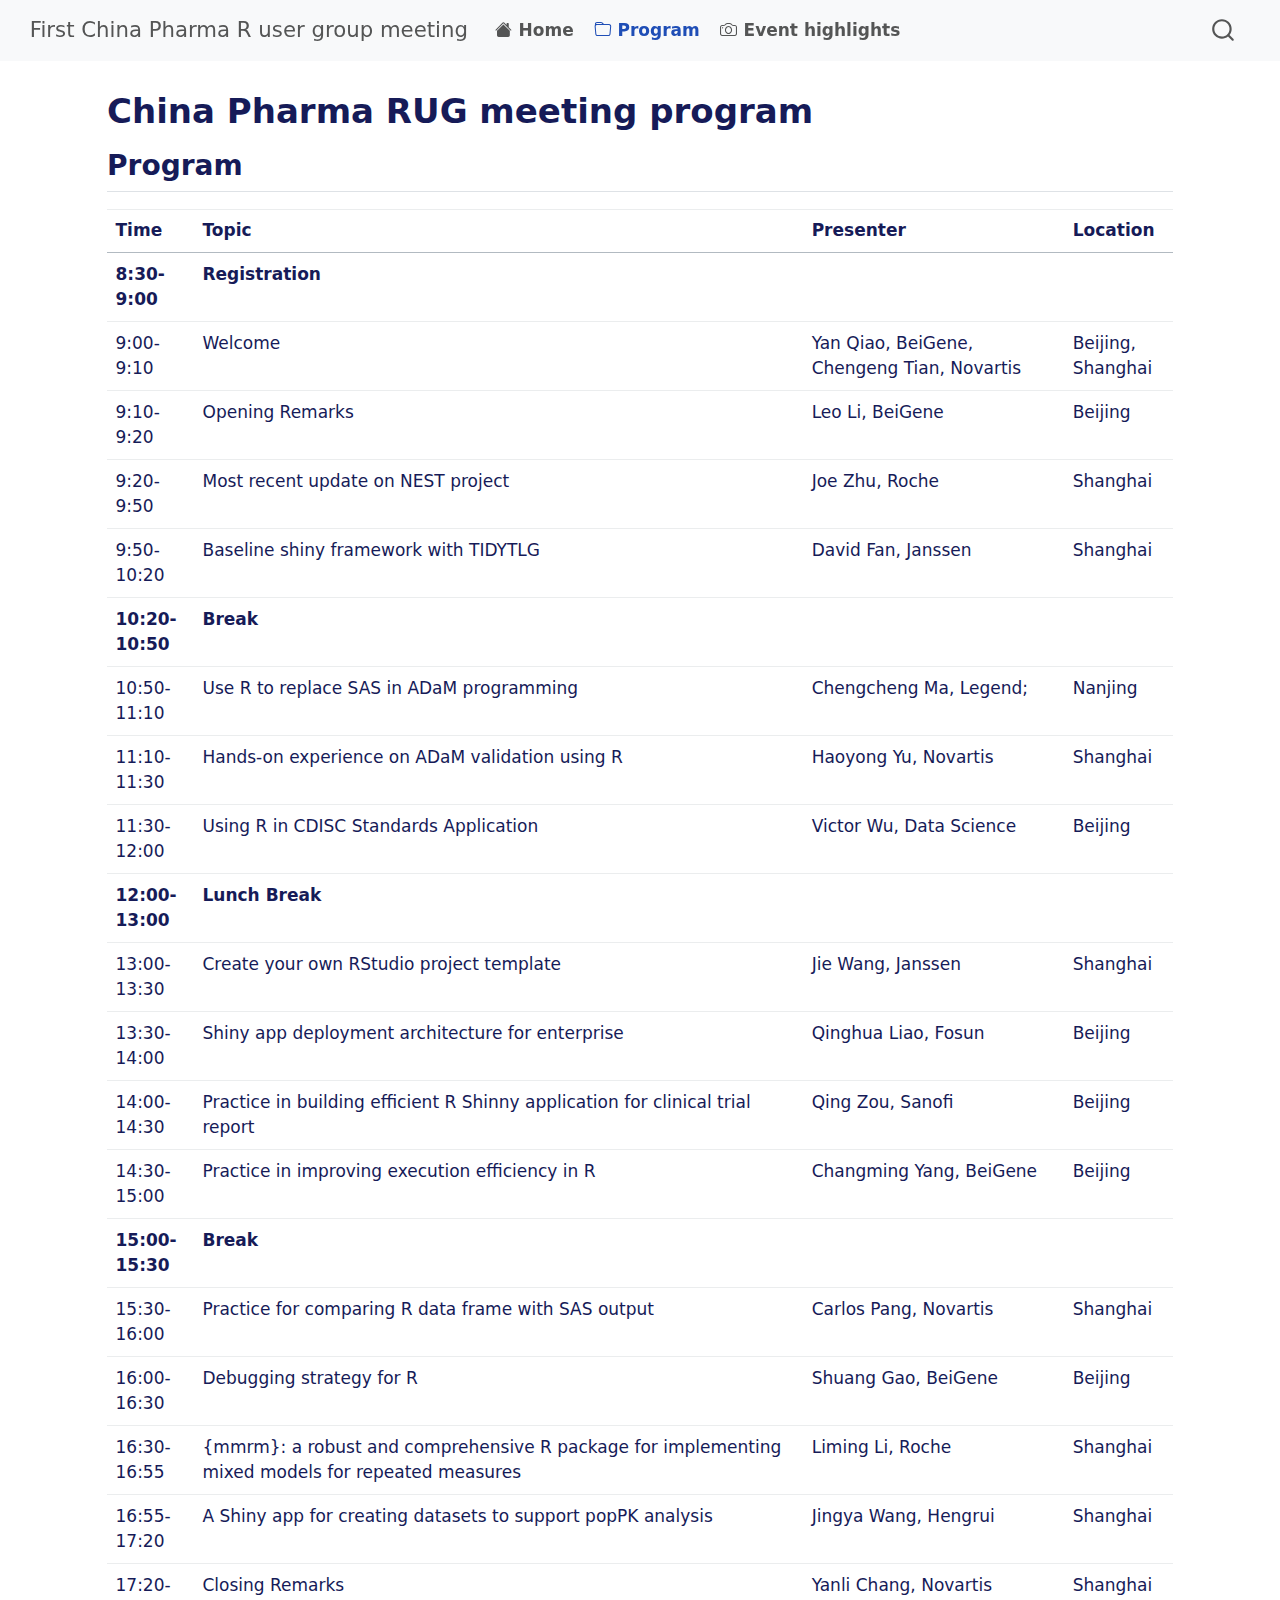
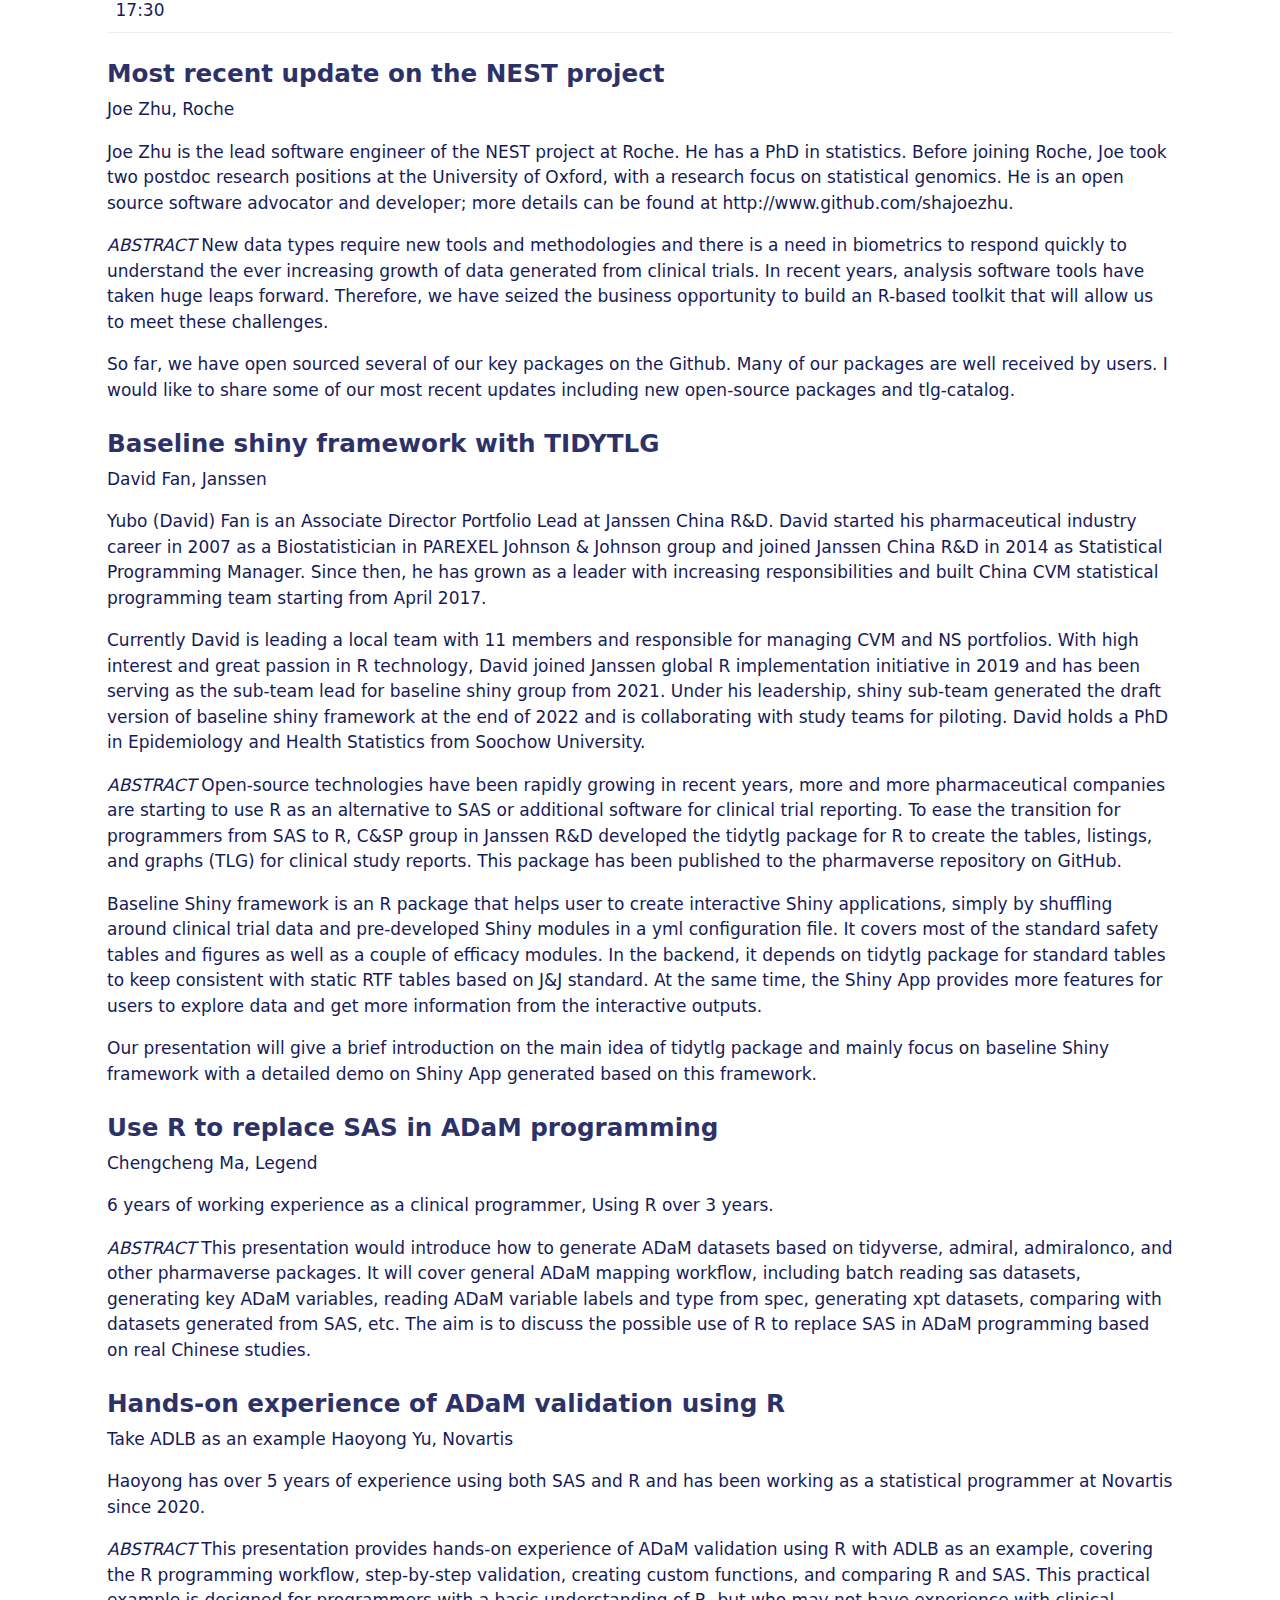
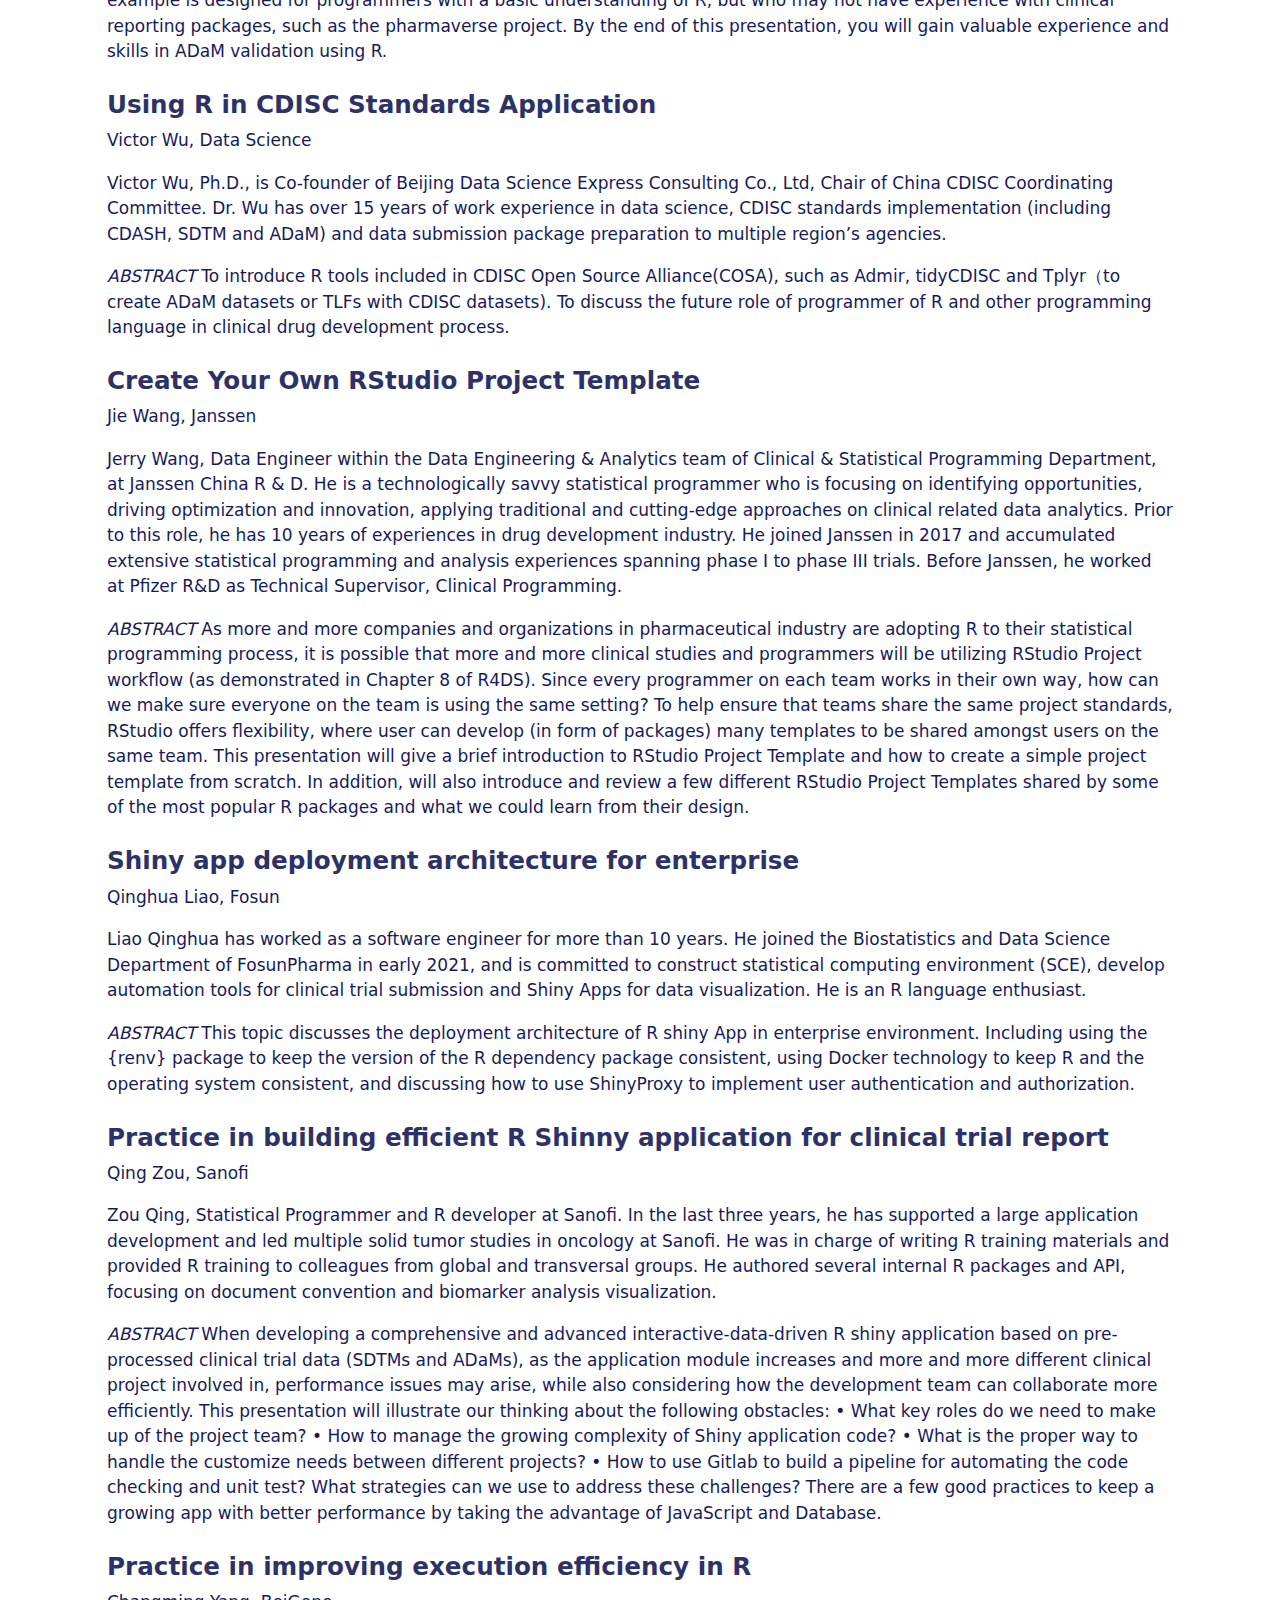
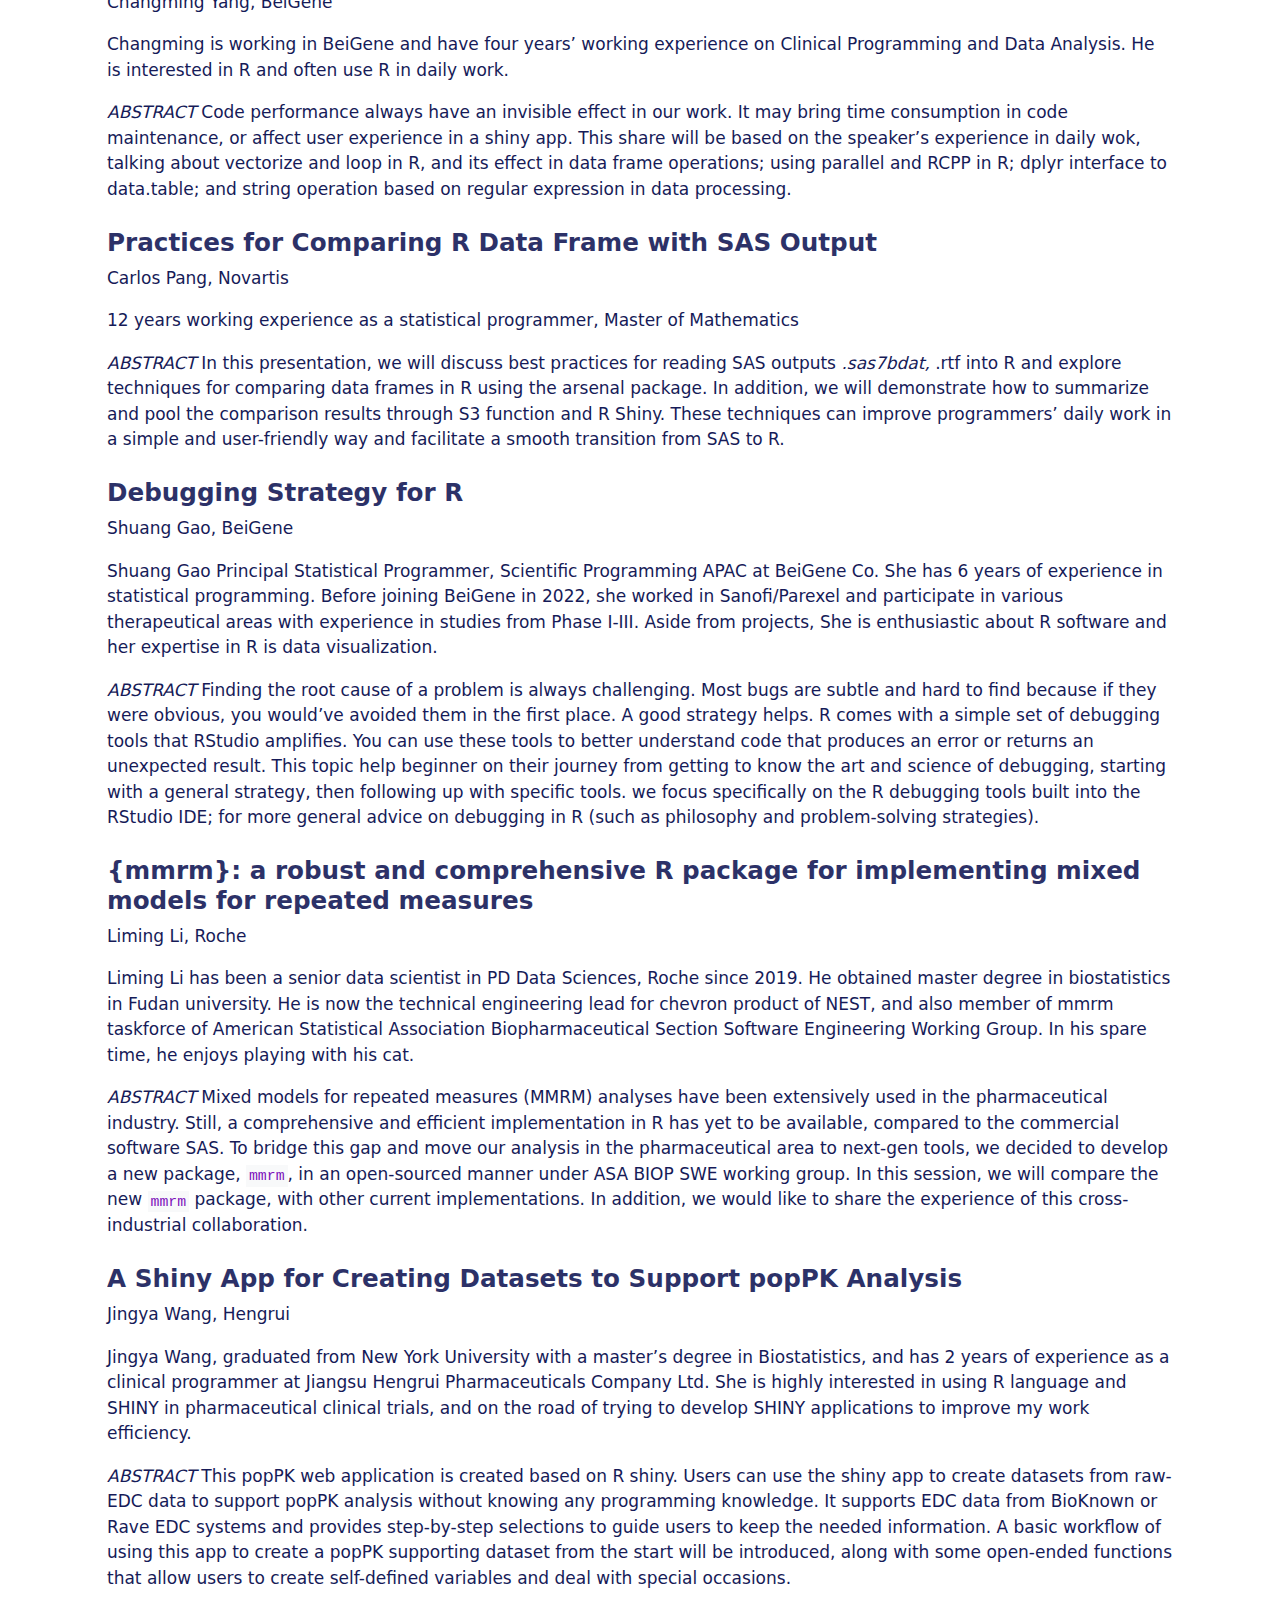
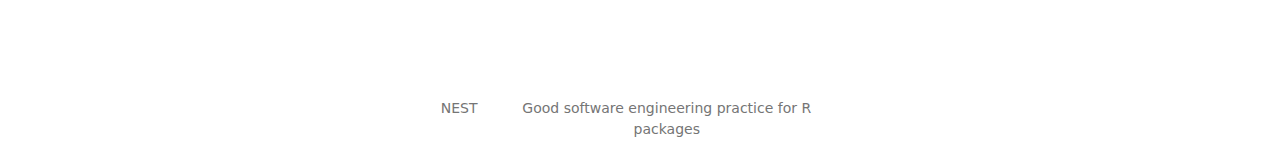
<file: docs/program.html>
<!DOCTYPE html>
<html xmlns="http://www.w3.org/1999/xhtml" lang="en" xml:lang="en"><head>

<meta charset="utf-8">
<meta name="generator" content="quarto-1.4.547">

<meta name="viewport" content="width=device-width, initial-scale=1.0, user-scalable=yes">


<title>First China Pharma R user group meeting - China Pharma RUG meeting program</title>
<style>
code{white-space: pre-wrap;}
span.smallcaps{font-variant: small-caps;}
div.columns{display: flex; gap: min(4vw, 1.5em);}
div.column{flex: auto; overflow-x: auto;}
div.hanging-indent{margin-left: 1.5em; text-indent: -1.5em;}
ul.task-list{list-style: none;}
ul.task-list li input[type="checkbox"] {
  width: 0.8em;
  margin: 0 0.8em 0.2em -1em; /* quarto-specific, see https://github.com/quarto-dev/quarto-cli/issues/4556 */ 
  vertical-align: middle;
}
</style>


<script src="site_libs/quarto-nav/quarto-nav.js"></script>
<script src="site_libs/quarto-nav/headroom.min.js"></script>
<script src="site_libs/clipboard/clipboard.min.js"></script>
<script src="site_libs/quarto-search/autocomplete.umd.js"></script>
<script src="site_libs/quarto-search/fuse.min.js"></script>
<script src="site_libs/quarto-search/quarto-search.js"></script>
<meta name="quarto:offset" content="./">
<script src="site_libs/quarto-html/quarto.js"></script>
<script src="site_libs/quarto-html/popper.min.js"></script>
<script src="site_libs/quarto-html/tippy.umd.min.js"></script>
<script src="site_libs/quarto-html/anchor.min.js"></script>
<link href="site_libs/quarto-html/tippy.css" rel="stylesheet">
<link href="site_libs/quarto-html/quarto-syntax-highlighting.css" rel="stylesheet" id="quarto-text-highlighting-styles">
<script src="site_libs/bootstrap/bootstrap.min.js"></script>
<link href="site_libs/bootstrap/bootstrap-icons.css" rel="stylesheet">
<link href="site_libs/bootstrap/bootstrap.min.css" rel="stylesheet" id="quarto-bootstrap" data-mode="light">
<script id="quarto-search-options" type="application/json">{
  "location": "navbar",
  "copy-button": false,
  "collapse-after": 3,
  "panel-placement": "end",
  "type": "overlay",
  "limit": 50,
  "keyboard-shortcut": [
    "f",
    "/",
    "s"
  ],
  "show-item-context": false,
  "language": {
    "search-no-results-text": "No results",
    "search-matching-documents-text": "matching documents",
    "search-copy-link-title": "Copy link to search",
    "search-hide-matches-text": "Hide additional matches",
    "search-more-match-text": "more match in this document",
    "search-more-matches-text": "more matches in this document",
    "search-clear-button-title": "Clear",
    "search-text-placeholder": "",
    "search-detached-cancel-button-title": "Cancel",
    "search-submit-button-title": "Submit",
    "search-label": "Search"
  }
}</script>


<link rel="stylesheet" href="styles.css">
</head>

<body class="nav-fixed fullcontent">

<div id="quarto-search-results"></div>
  <header id="quarto-header" class="headroom fixed-top">
    <nav class="navbar navbar-expand-lg " data-bs-theme="dark">
      <div class="navbar-container container-fluid">
      <div class="navbar-brand-container mx-auto">
    <a class="navbar-brand" href="./index.html">
    <span class="navbar-title">First China Pharma R user group meeting</span>
    </a>
  </div>
            <div id="quarto-search" class="" title="Search"></div>
          <button class="navbar-toggler" type="button" data-bs-toggle="collapse" data-bs-target="#navbarCollapse" aria-controls="navbarCollapse" aria-expanded="false" aria-label="Toggle navigation" onclick="if (window.quartoToggleHeadroom) { window.quartoToggleHeadroom(); }">
  <span class="navbar-toggler-icon"></span>
</button>
          <div class="collapse navbar-collapse" id="navbarCollapse">
            <ul class="navbar-nav navbar-nav-scroll me-auto">
  <li class="nav-item">
    <a class="nav-link" href="./index.html"> <i class="bi bi-house-fill" role="img">
</i> 
<span class="menu-text">Home</span></a>
  </li>  
  <li class="nav-item">
    <a class="nav-link active" href="./program.html" aria-current="page"> <i class="bi bi-folder" role="img">
</i> 
<span class="menu-text">Program</span></a>
  </li>  
  <li class="nav-item">
    <a class="nav-link" href="./highlights.html"> <i class="bi bi-camera" role="img">
</i> 
<span class="menu-text">Event highlights</span></a>
  </li>  
</ul>
          </div> <!-- /navcollapse -->
          <div class="quarto-navbar-tools">
</div>
      </div> <!-- /container-fluid -->
    </nav>
</header>
<!-- content -->
<div id="quarto-content" class="quarto-container page-columns page-rows-contents page-layout-article page-navbar">
<!-- sidebar -->
<!-- margin-sidebar -->
    
<!-- main -->
<main class="content" id="quarto-document-content">

<header id="title-block-header" class="quarto-title-block default">
<div class="quarto-title">
<h1 class="title">China Pharma RUG meeting program</h1>
</div>



<div class="quarto-title-meta">

    
  
    
  </div>
  


</header>


<section id="program" class="level2">
<h2 class="anchored" data-anchor-id="program">Program</h2>
<table class="table">
<colgroup>
<col style="width: 8%">
<col style="width: 56%">
<col style="width: 24%">
<col style="width: 10%">
</colgroup>
<thead>
<tr class="header">
<th>Time</th>
<th>Topic</th>
<th>Presenter</th>
<th>Location</th>
</tr>
</thead>
<tbody>
<tr class="odd">
<td><strong>8:30-9:00</strong></td>
<td><strong>Registration</strong></td>
<td></td>
<td></td>
</tr>
<tr class="even">
<td>9:00-9:10</td>
<td>Welcome</td>
<td>Yan Qiao, BeiGene, Chengeng Tian, Novartis</td>
<td>Beijing, Shanghai</td>
</tr>
<tr class="odd">
<td>9:10-9:20</td>
<td>Opening Remarks</td>
<td>Leo Li, BeiGene</td>
<td>Beijing</td>
</tr>
<tr class="even">
<td>9:20-9:50</td>
<td>Most recent update on NEST project</td>
<td>Joe Zhu, Roche</td>
<td>Shanghai</td>
</tr>
<tr class="odd">
<td>9:50-10:20</td>
<td>Baseline shiny framework with TIDYTLG</td>
<td>David Fan, Janssen</td>
<td>Shanghai</td>
</tr>
<tr class="even">
<td><strong>10:20-10:50</strong></td>
<td><strong>Break</strong></td>
<td></td>
<td></td>
</tr>
<tr class="odd">
<td>10:50-11:10</td>
<td>Use R to replace SAS in ADaM programming</td>
<td>Chengcheng Ma, Legend;</td>
<td>Nanjing</td>
</tr>
<tr class="even">
<td>11:10-11:30</td>
<td>Hands-on experience on ADaM validation using R</td>
<td>Haoyong Yu, Novartis</td>
<td>Shanghai</td>
</tr>
<tr class="odd">
<td>11:30-12:00</td>
<td>Using R in CDISC Standards Application</td>
<td>Victor Wu, Data Science</td>
<td>Beijing</td>
</tr>
<tr class="even">
<td><strong>12:00-13:00</strong></td>
<td><strong>Lunch Break</strong></td>
<td></td>
<td></td>
</tr>
<tr class="odd">
<td>13:00-13:30</td>
<td>Create your own RStudio project template</td>
<td>Jie Wang, Janssen</td>
<td>Shanghai</td>
</tr>
<tr class="even">
<td>13:30-14:00</td>
<td>Shiny app deployment architecture for enterprise</td>
<td>Qinghua Liao, Fosun</td>
<td>Beijing</td>
</tr>
<tr class="odd">
<td>14:00-14:30</td>
<td>Practice in building efficient R Shinny application for clinical trial report</td>
<td>Qing Zou, Sanofi</td>
<td>Beijing</td>
</tr>
<tr class="even">
<td>14:30-15:00</td>
<td>Practice in improving execution efficiency in R</td>
<td>Changming Yang, BeiGene</td>
<td>Beijing</td>
</tr>
<tr class="odd">
<td><strong>15:00-15:30</strong></td>
<td><strong>Break</strong></td>
<td></td>
<td></td>
</tr>
<tr class="even">
<td>15:30-16:00</td>
<td>Practice for comparing R data frame with SAS output</td>
<td>Carlos Pang, Novartis</td>
<td>Shanghai</td>
</tr>
<tr class="odd">
<td>16:00-16:30</td>
<td>Debugging strategy for R</td>
<td>Shuang Gao, BeiGene</td>
<td>Beijing</td>
</tr>
<tr class="even">
<td>16:30-16:55</td>
<td>{mmrm}: a robust and comprehensive R package for implementing mixed models for repeated measures</td>
<td>Liming Li, Roche</td>
<td>Shanghai</td>
</tr>
<tr class="odd">
<td>16:55-17:20</td>
<td>A Shiny app for creating datasets to support popPK analysis</td>
<td>Jingya Wang, Hengrui</td>
<td>Shanghai</td>
</tr>
<tr class="even">
<td>17:20-17:30</td>
<td>Closing Remarks</td>
<td>Yanli Chang, Novartis</td>
<td>Shanghai</td>
</tr>
</tbody>
</table>
<section id="most-recent-update-on-the-nest-project" class="level3">
<h3 class="anchored" data-anchor-id="most-recent-update-on-the-nest-project">Most recent update on the NEST project</h3>
<p>Joe Zhu, Roche</p>
<p>Joe Zhu is the lead software engineer of the NEST project at Roche. He has a PhD in statistics. Before joining Roche, Joe took two postdoc research positions at the University of Oxford, with a research focus on statistical genomics. He is an open source software advocator and developer; more details can be found at http://www.github.com/shajoezhu.</p>
<p><em>ABSTRACT</em> New data types require new tools and methodologies and there is a need in biometrics to respond quickly to understand the ever increasing growth of data generated from clinical trials. In recent years, analysis software tools have taken huge leaps forward. Therefore, we have seized the business opportunity to build an R-based toolkit that will allow us to meet these challenges.</p>
<p>So far, we have open sourced several of our key packages on the Github. Many of our packages are well received by users. I would like to share some of our most recent updates including new open-source packages and tlg-catalog.</p>
</section>
<section id="baseline-shiny-framework-with-tidytlg" class="level3">
<h3 class="anchored" data-anchor-id="baseline-shiny-framework-with-tidytlg">Baseline shiny framework with TIDYTLG</h3>
<p>David Fan, Janssen</p>
<p>Yubo (David) Fan is an Associate Director Portfolio Lead at Janssen China R&amp;D. David started his pharmaceutical industry career in 2007 as a Biostatistician in PAREXEL Johnson &amp; Johnson group and joined Janssen China R&amp;D in 2014 as Statistical Programming Manager. Since then, he has grown as a leader with increasing responsibilities and built China CVM statistical programming team starting from April 2017.</p>
<p>Currently David is leading a local team with 11 members and responsible for managing CVM and NS portfolios. With high interest and great passion in R technology, David joined Janssen global R implementation initiative in 2019 and has been serving as the sub-team lead for baseline shiny group from 2021. Under his leadership, shiny sub-team generated the draft version of baseline shiny framework at the end of 2022 and is collaborating with study teams for piloting. David holds a PhD in Epidemiology and Health Statistics from Soochow University.</p>
<p><em>ABSTRACT</em> Open-source technologies have been rapidly growing in recent years, more and more pharmaceutical companies are starting to use R as an alternative to SAS or additional software for clinical trial reporting. To ease the transition for programmers from SAS to R, C&amp;SP group in Janssen R&amp;D developed the tidytlg package for R to create the tables, listings, and graphs (TLG) for clinical study reports. This package has been published to the pharmaverse repository on GitHub.</p>
<p>Baseline Shiny framework is an R package that helps user to create interactive Shiny applications, simply by shuffling around clinical trial data and pre-developed Shiny modules in a yml configuration file. It covers most of the standard safety tables and figures as well as a couple of efficacy modules. In the backend, it depends on tidytlg package for standard tables to keep consistent with static RTF tables based on J&amp;J standard. At the same time, the Shiny App provides more features for users to explore data and get more information from the interactive outputs.</p>
<p>Our presentation will give a brief introduction on the main idea of tidytlg package and mainly focus on baseline Shiny framework with a detailed demo on Shiny App generated based on this framework.</p>
</section>
<section id="use-r-to-replace-sas-in-adam-programming" class="level3">
<h3 class="anchored" data-anchor-id="use-r-to-replace-sas-in-adam-programming">Use R to replace SAS in ADaM programming</h3>
<p>Chengcheng Ma, Legend</p>
<p>6 years of working experience as a clinical programmer, Using R over 3 years.</p>
<p><em>ABSTRACT</em> This presentation would introduce how to generate ADaM datasets based on tidyverse, admiral, admiralonco, and other pharmaverse packages. It will cover general ADaM mapping workflow, including batch reading sas datasets, generating key ADaM variables, reading ADaM variable labels and type from spec, generating xpt datasets, comparing with datasets generated from SAS, etc. The aim is to discuss the possible use of R to replace SAS in ADaM programming based on real Chinese studies.</p>
</section>
<section id="hands-on-experience-of-adam-validation-using-r" class="level3">
<h3 class="anchored" data-anchor-id="hands-on-experience-of-adam-validation-using-r">Hands-on experience of ADaM validation using R</h3>
<p>Take ADLB as an example Haoyong Yu, Novartis</p>
<p>Haoyong has over 5 years of experience using both SAS and R and has been working as a statistical programmer at Novartis since 2020.</p>
<p><em>ABSTRACT</em> This presentation provides hands-on experience of ADaM validation using R with ADLB as an example, covering the R programming workflow, step-by-step validation, creating custom functions, and comparing R and SAS. This practical example is designed for programmers with a basic understanding of R, but who may not have experience with clinical reporting packages, such as the pharmaverse project. By the end of this presentation, you will gain valuable experience and skills in ADaM validation using R.</p>
</section>
<section id="using-r-in-cdisc-standards-application" class="level3">
<h3 class="anchored" data-anchor-id="using-r-in-cdisc-standards-application">Using R in CDISC Standards Application</h3>
<p>Victor Wu, Data Science</p>
<p>Victor Wu, Ph.D., is Co-founder of Beijing Data Science Express Consulting Co., Ltd, Chair of China CDISC Coordinating Committee. Dr.&nbsp;Wu has over 15 years of work experience in data science, CDISC standards implementation (including CDASH, SDTM and ADaM) and data submission package preparation to multiple region’s agencies.</p>
<p><em>ABSTRACT</em> To introduce R tools included in CDISC Open Source Alliance(COSA), such as Admir, tidyCDISC and Tplyr（to create ADaM datasets or TLFs with CDISC datasets). To discuss the future role of programmer of R and other programming language in clinical drug development process.</p>
</section>
<section id="create-your-own-rstudio-project-template" class="level3">
<h3 class="anchored" data-anchor-id="create-your-own-rstudio-project-template">Create Your Own RStudio Project Template</h3>
<p>Jie Wang, Janssen</p>
<p>Jerry Wang, Data Engineer within the Data Engineering &amp; Analytics team of Clinical &amp; Statistical Programming Department, at Janssen China R &amp; D. He is a technologically savvy statistical programmer who is focusing on identifying opportunities, driving optimization and innovation, applying traditional and cutting-edge approaches on clinical related data analytics. Prior to this role, he has 10 years of experiences in drug development industry. He joined Janssen in 2017 and accumulated extensive statistical programming and analysis experiences spanning phase I to phase III trials. Before Janssen, he worked at Pfizer R&amp;D as Technical Supervisor, Clinical Programming.</p>
<p><em>ABSTRACT</em> As more and more companies and organizations in pharmaceutical industry are adopting R to their statistical programming process, it is possible that more and more clinical studies and programmers will be utilizing RStudio Project workflow (as demonstrated in Chapter 8 of R4DS). Since every programmer on each team works in their own way, how can we make sure everyone on the team is using the same setting? To help ensure that teams share the same project standards, RStudio offers flexibility, where user can develop (in form of packages) many templates to be shared amongst users on the same team. This presentation will give a brief introduction to RStudio Project Template and how to create a simple project template from scratch. In addition, will also introduce and review a few different RStudio Project Templates shared by some of the most popular R packages and what we could learn from their design.</p>
</section>
<section id="shiny-app-deployment-architecture-for-enterprise" class="level3">
<h3 class="anchored" data-anchor-id="shiny-app-deployment-architecture-for-enterprise">Shiny app deployment architecture for enterprise</h3>
<p>Qinghua Liao, Fosun</p>
<p>Liao Qinghua has worked as a software engineer for more than 10 years. He joined the Biostatistics and Data Science Department of FosunPharma in early 2021, and is committed to construct statistical computing environment (SCE), develop automation tools for clinical trial submission and Shiny Apps for data visualization. He is an R language enthusiast.</p>
<p><em>ABSTRACT</em> This topic discusses the deployment architecture of R shiny App in enterprise environment. Including using the {renv} package to keep the version of the R dependency package consistent, using Docker technology to keep R and the operating system consistent, and discussing how to use ShinyProxy to implement user authentication and authorization.</p>
</section>
<section id="practice-in-building-efficient-r-shinny-application-for-clinical-trial-report" class="level3">
<h3 class="anchored" data-anchor-id="practice-in-building-efficient-r-shinny-application-for-clinical-trial-report">Practice in building efficient R Shinny application for clinical trial report</h3>
<p>Qing Zou, Sanofi</p>
<p>Zou Qing, Statistical Programmer and R developer at Sanofi. In the last three years, he has supported a large application development and led multiple solid tumor studies in oncology at Sanofi. He was in charge of writing R training materials and provided R training to colleagues from global and transversal groups. He authored several internal R packages and API, focusing on document convention and biomarker analysis visualization.</p>
<p><em>ABSTRACT</em> When developing a comprehensive and advanced interactive-data-driven R shiny application based on pre-processed clinical trial data (SDTMs and ADaMs), as the application module increases and more and more different clinical project involved in, performance issues may arise, while also considering how the development team can collaborate more efficiently. This presentation will illustrate our thinking about the following obstacles: • What key roles do we need to make up of the project team? • How to manage the growing complexity of Shiny application code? • What is the proper way to handle the customize needs between different projects? • How to use Gitlab to build a pipeline for automating the code checking and unit test? What strategies can we use to address these challenges? There are a few good practices to keep a growing app with better performance by taking the advantage of JavaScript and Database.</p>
</section>
<section id="practice-in-improving-execution-efficiency-in-r" class="level3">
<h3 class="anchored" data-anchor-id="practice-in-improving-execution-efficiency-in-r">Practice in improving execution efficiency in R</h3>
<p>Changming Yang, BeiGene</p>
<p>Changming is working in BeiGene and have four years’ working experience on Clinical Programming and Data Analysis. He is interested in R and often use R in daily work.</p>
<p><em>ABSTRACT</em> Code performance always have an invisible effect in our work. It may bring time consumption in code maintenance, or affect user experience in a shiny app. This share will be based on the speaker’s experience in daily wok, talking about vectorize and loop in R, and its effect in data frame operations; using parallel and RCPP in R; dplyr interface to data.table; and string operation based on regular expression in data processing.</p>
</section>
<section id="practices-for-comparing-r-data-frame-with-sas-output" class="level3">
<h3 class="anchored" data-anchor-id="practices-for-comparing-r-data-frame-with-sas-output">Practices for Comparing R Data Frame with SAS Output</h3>
<p>Carlos Pang, Novartis</p>
<p>12 years working experience as a statistical programmer, Master of Mathematics</p>
<p><em>ABSTRACT</em> In this presentation, we will discuss best practices for reading SAS outputs <em>.sas7bdat, </em>.rtf into R and explore techniques for comparing data frames in R using the arsenal package. In addition, we will demonstrate how to summarize and pool the comparison results through S3 function and R Shiny. These techniques can improve programmers’ daily work in a simple and user-friendly way and facilitate a smooth transition from SAS to R.</p>
</section>
<section id="debugging-strategy-for-r" class="level3">
<h3 class="anchored" data-anchor-id="debugging-strategy-for-r">Debugging Strategy for R</h3>
<p>Shuang Gao, BeiGene</p>
<p>Shuang Gao Principal Statistical Programmer, Scientific Programming APAC at BeiGene Co.&nbsp;She has 6 years of experience in statistical programming. Before joining BeiGene in 2022, she worked in Sanofi/Parexel and participate in various therapeutical areas with experience in studies from Phase I-III. Aside from projects, She is enthusiastic about R software and her expertise in R is data visualization.</p>
<p><em>ABSTRACT</em> Finding the root cause of a problem is always challenging. Most bugs are subtle and hard to find because if they were obvious, you would’ve avoided them in the first place. A good strategy helps. R comes with a simple set of debugging tools that RStudio amplifies. You can use these tools to better understand code that produces an error or returns an unexpected result. This topic help beginner on their journey from getting to know the art and science of debugging, starting with a general strategy, then following up with specific tools. we focus specifically on the R debugging tools built into the RStudio IDE; for more general advice on debugging in R (such as philosophy and problem-solving strategies).</p>
</section>
<section id="mmrm-a-robust-and-comprehensive-r-package-for-implementing-mixed-models-for-repeated-measures" class="level3">
<h3 class="anchored" data-anchor-id="mmrm-a-robust-and-comprehensive-r-package-for-implementing-mixed-models-for-repeated-measures">{mmrm}: a robust and comprehensive R package for implementing mixed models for repeated measures</h3>
<p>Liming Li, Roche</p>
<p>Liming Li has been a senior data scientist in PD Data Sciences, Roche since 2019. He obtained master degree in biostatistics in Fudan university. He is now the technical engineering lead for chevron product of NEST, and also member of mmrm taskforce of American Statistical Association Biopharmaceutical Section Software Engineering Working Group. In his spare time, he enjoys playing with his cat.</p>
<p><em>ABSTRACT</em> Mixed models for repeated measures (MMRM) analyses have been extensively used in the pharmaceutical industry. Still, a comprehensive and efficient implementation in R has yet to be available, compared to the commercial software SAS. To bridge this gap and move our analysis in the pharmaceutical area to next-gen tools, we decided to develop a new package, <code>mmrm</code>, in an open-sourced manner under ASA BIOP SWE working group. In this session, we will compare the new <code>mmrm</code> package, with other current implementations. In addition, we would like to share the experience of this cross-industrial collaboration.</p>
</section>
<section id="a-shiny-app-for-creating-datasets-to-support-poppk-analysis" class="level3">
<h3 class="anchored" data-anchor-id="a-shiny-app-for-creating-datasets-to-support-poppk-analysis">A Shiny App for Creating Datasets to Support popPK Analysis</h3>
<p>Jingya Wang, Hengrui</p>
<p>Jingya Wang, graduated from New York University with a master’s degree in Biostatistics, and has 2 years of experience as a clinical programmer at Jiangsu Hengrui Pharmaceuticals Company Ltd.&nbsp;She is highly interested in using R language and SHINY in pharmaceutical clinical trials, and on the road of trying to develop SHINY applications to improve my work efficiency.</p>
<p><em>ABSTRACT</em> This popPK web application is created based on R shiny. Users can use the shiny app to create datasets from raw-EDC data to support popPK analysis without knowing any programming knowledge. It supports EDC data from BioKnown or Rave EDC systems and provides step-by-step selections to guide users to keep the needed information. A basic workflow of using this app to create a popPK supporting dataset from the start will be introduced, along with some open-ended functions that allow users to create self-defined variables and deal with special occasions.</p>


</section>
</section>

</main> <!-- /main -->
<script id="quarto-html-after-body" type="application/javascript">
window.document.addEventListener("DOMContentLoaded", function (event) {
  const toggleBodyColorMode = (bsSheetEl) => {
    const mode = bsSheetEl.getAttribute("data-mode");
    const bodyEl = window.document.querySelector("body");
    if (mode === "dark") {
      bodyEl.classList.add("quarto-dark");
      bodyEl.classList.remove("quarto-light");
    } else {
      bodyEl.classList.add("quarto-light");
      bodyEl.classList.remove("quarto-dark");
    }
  }
  const toggleBodyColorPrimary = () => {
    const bsSheetEl = window.document.querySelector("link#quarto-bootstrap");
    if (bsSheetEl) {
      toggleBodyColorMode(bsSheetEl);
    }
  }
  toggleBodyColorPrimary();  
  const icon = "";
  const anchorJS = new window.AnchorJS();
  anchorJS.options = {
    placement: 'right',
    icon: icon
  };
  anchorJS.add('.anchored');
  const isCodeAnnotation = (el) => {
    for (const clz of el.classList) {
      if (clz.startsWith('code-annotation-')) {                     
        return true;
      }
    }
    return false;
  }
  const clipboard = new window.ClipboardJS('.code-copy-button', {
    text: function(trigger) {
      const codeEl = trigger.previousElementSibling.cloneNode(true);
      for (const childEl of codeEl.children) {
        if (isCodeAnnotation(childEl)) {
          childEl.remove();
        }
      }
      return codeEl.innerText;
    }
  });
  clipboard.on('success', function(e) {
    // button target
    const button = e.trigger;
    // don't keep focus
    button.blur();
    // flash "checked"
    button.classList.add('code-copy-button-checked');
    var currentTitle = button.getAttribute("title");
    button.setAttribute("title", "Copied!");
    let tooltip;
    if (window.bootstrap) {
      button.setAttribute("data-bs-toggle", "tooltip");
      button.setAttribute("data-bs-placement", "left");
      button.setAttribute("data-bs-title", "Copied!");
      tooltip = new bootstrap.Tooltip(button, 
        { trigger: "manual", 
          customClass: "code-copy-button-tooltip",
          offset: [0, -8]});
      tooltip.show();    
    }
    setTimeout(function() {
      if (tooltip) {
        tooltip.hide();
        button.removeAttribute("data-bs-title");
        button.removeAttribute("data-bs-toggle");
        button.removeAttribute("data-bs-placement");
      }
      button.setAttribute("title", currentTitle);
      button.classList.remove('code-copy-button-checked');
    }, 1000);
    // clear code selection
    e.clearSelection();
  });
  function tippyHover(el, contentFn, onTriggerFn, onUntriggerFn) {
    const config = {
      allowHTML: true,
      maxWidth: 500,
      delay: 100,
      arrow: false,
      appendTo: function(el) {
          return el.parentElement;
      },
      interactive: true,
      interactiveBorder: 10,
      theme: 'quarto',
      placement: 'bottom-start',
    };
    if (contentFn) {
      config.content = contentFn;
    }
    if (onTriggerFn) {
      config.onTrigger = onTriggerFn;
    }
    if (onUntriggerFn) {
      config.onUntrigger = onUntriggerFn;
    }
    window.tippy(el, config); 
  }
  const noterefs = window.document.querySelectorAll('a[role="doc-noteref"]');
  for (var i=0; i<noterefs.length; i++) {
    const ref = noterefs[i];
    tippyHover(ref, function() {
      // use id or data attribute instead here
      let href = ref.getAttribute('data-footnote-href') || ref.getAttribute('href');
      try { href = new URL(href).hash; } catch {}
      const id = href.replace(/^#\/?/, "");
      const note = window.document.getElementById(id);
      return note.innerHTML;
    });
  }
  const xrefs = window.document.querySelectorAll('a.quarto-xref');
  const processXRef = (id, note) => {
    // Strip column container classes
    const stripColumnClz = (el) => {
      el.classList.remove("page-full", "page-columns");
      if (el.children) {
        for (const child of el.children) {
          stripColumnClz(child);
        }
      }
    }
    stripColumnClz(note)
    if (id === null || id.startsWith('sec-')) {
      // Special case sections, only their first couple elements
      const container = document.createElement("div");
      if (note.children && note.children.length > 2) {
        container.appendChild(note.children[0].cloneNode(true));
        for (let i = 1; i < note.children.length; i++) {
          const child = note.children[i];
          if (child.tagName === "P" && child.innerText === "") {
            continue;
          } else {
            container.appendChild(child.cloneNode(true));
            break;
          }
        }
        if (window.Quarto?.typesetMath) {
          window.Quarto.typesetMath(container);
        }
        return container.innerHTML
      } else {
        if (window.Quarto?.typesetMath) {
          window.Quarto.typesetMath(note);
        }
        return note.innerHTML;
      }
    } else {
      // Remove any anchor links if they are present
      const anchorLink = note.querySelector('a.anchorjs-link');
      if (anchorLink) {
        anchorLink.remove();
      }
      if (window.Quarto?.typesetMath) {
        window.Quarto.typesetMath(note);
      }
      // TODO in 1.5, we should make sure this works without a callout special case
      if (note.classList.contains("callout")) {
        return note.outerHTML;
      } else {
        return note.innerHTML;
      }
    }
  }
  for (var i=0; i<xrefs.length; i++) {
    const xref = xrefs[i];
    tippyHover(xref, undefined, function(instance) {
      instance.disable();
      let url = xref.getAttribute('href');
      let hash = undefined; 
      if (url.startsWith('#')) {
        hash = url;
      } else {
        try { hash = new URL(url).hash; } catch {}
      }
      if (hash) {
        const id = hash.replace(/^#\/?/, "");
        const note = window.document.getElementById(id);
        if (note !== null) {
          try {
            const html = processXRef(id, note.cloneNode(true));
            instance.setContent(html);
          } finally {
            instance.enable();
            instance.show();
          }
        } else {
          // See if we can fetch this
          fetch(url.split('#')[0])
          .then(res => res.text())
          .then(html => {
            const parser = new DOMParser();
            const htmlDoc = parser.parseFromString(html, "text/html");
            const note = htmlDoc.getElementById(id);
            if (note !== null) {
              const html = processXRef(id, note);
              instance.setContent(html);
            } 
          }).finally(() => {
            instance.enable();
            instance.show();
          });
        }
      } else {
        // See if we can fetch a full url (with no hash to target)
        // This is a special case and we should probably do some content thinning / targeting
        fetch(url)
        .then(res => res.text())
        .then(html => {
          const parser = new DOMParser();
          const htmlDoc = parser.parseFromString(html, "text/html");
          const note = htmlDoc.querySelector('main.content');
          if (note !== null) {
            // This should only happen for chapter cross references
            // (since there is no id in the URL)
            // remove the first header
            if (note.children.length > 0 && note.children[0].tagName === "HEADER") {
              note.children[0].remove();
            }
            const html = processXRef(null, note);
            instance.setContent(html);
          } 
        }).finally(() => {
          instance.enable();
          instance.show();
        });
      }
    }, function(instance) {
    });
  }
      let selectedAnnoteEl;
      const selectorForAnnotation = ( cell, annotation) => {
        let cellAttr = 'data-code-cell="' + cell + '"';
        let lineAttr = 'data-code-annotation="' +  annotation + '"';
        const selector = 'span[' + cellAttr + '][' + lineAttr + ']';
        return selector;
      }
      const selectCodeLines = (annoteEl) => {
        const doc = window.document;
        const targetCell = annoteEl.getAttribute("data-target-cell");
        const targetAnnotation = annoteEl.getAttribute("data-target-annotation");
        const annoteSpan = window.document.querySelector(selectorForAnnotation(targetCell, targetAnnotation));
        const lines = annoteSpan.getAttribute("data-code-lines").split(",");
        const lineIds = lines.map((line) => {
          return targetCell + "-" + line;
        })
        let top = null;
        let height = null;
        let parent = null;
        if (lineIds.length > 0) {
            //compute the position of the single el (top and bottom and make a div)
            const el = window.document.getElementById(lineIds[0]);
            top = el.offsetTop;
            height = el.offsetHeight;
            parent = el.parentElement.parentElement;
          if (lineIds.length > 1) {
            const lastEl = window.document.getElementById(lineIds[lineIds.length - 1]);
            const bottom = lastEl.offsetTop + lastEl.offsetHeight;
            height = bottom - top;
          }
          if (top !== null && height !== null && parent !== null) {
            // cook up a div (if necessary) and position it 
            let div = window.document.getElementById("code-annotation-line-highlight");
            if (div === null) {
              div = window.document.createElement("div");
              div.setAttribute("id", "code-annotation-line-highlight");
              div.style.position = 'absolute';
              parent.appendChild(div);
            }
            div.style.top = top - 2 + "px";
            div.style.height = height + 4 + "px";
            div.style.left = 0;
            let gutterDiv = window.document.getElementById("code-annotation-line-highlight-gutter");
            if (gutterDiv === null) {
              gutterDiv = window.document.createElement("div");
              gutterDiv.setAttribute("id", "code-annotation-line-highlight-gutter");
              gutterDiv.style.position = 'absolute';
              const codeCell = window.document.getElementById(targetCell);
              const gutter = codeCell.querySelector('.code-annotation-gutter');
              gutter.appendChild(gutterDiv);
            }
            gutterDiv.style.top = top - 2 + "px";
            gutterDiv.style.height = height + 4 + "px";
          }
          selectedAnnoteEl = annoteEl;
        }
      };
      const unselectCodeLines = () => {
        const elementsIds = ["code-annotation-line-highlight", "code-annotation-line-highlight-gutter"];
        elementsIds.forEach((elId) => {
          const div = window.document.getElementById(elId);
          if (div) {
            div.remove();
          }
        });
        selectedAnnoteEl = undefined;
      };
        // Handle positioning of the toggle
    window.addEventListener(
      "resize",
      throttle(() => {
        elRect = undefined;
        if (selectedAnnoteEl) {
          selectCodeLines(selectedAnnoteEl);
        }
      }, 10)
    );
    function throttle(fn, ms) {
    let throttle = false;
    let timer;
      return (...args) => {
        if(!throttle) { // first call gets through
            fn.apply(this, args);
            throttle = true;
        } else { // all the others get throttled
            if(timer) clearTimeout(timer); // cancel #2
            timer = setTimeout(() => {
              fn.apply(this, args);
              timer = throttle = false;
            }, ms);
        }
      };
    }
      // Attach click handler to the DT
      const annoteDls = window.document.querySelectorAll('dt[data-target-cell]');
      for (const annoteDlNode of annoteDls) {
        annoteDlNode.addEventListener('click', (event) => {
          const clickedEl = event.target;
          if (clickedEl !== selectedAnnoteEl) {
            unselectCodeLines();
            const activeEl = window.document.querySelector('dt[data-target-cell].code-annotation-active');
            if (activeEl) {
              activeEl.classList.remove('code-annotation-active');
            }
            selectCodeLines(clickedEl);
            clickedEl.classList.add('code-annotation-active');
          } else {
            // Unselect the line
            unselectCodeLines();
            clickedEl.classList.remove('code-annotation-active');
          }
        });
      }
  const findCites = (el) => {
    const parentEl = el.parentElement;
    if (parentEl) {
      const cites = parentEl.dataset.cites;
      if (cites) {
        return {
          el,
          cites: cites.split(' ')
        };
      } else {
        return findCites(el.parentElement)
      }
    } else {
      return undefined;
    }
  };
  var bibliorefs = window.document.querySelectorAll('a[role="doc-biblioref"]');
  for (var i=0; i<bibliorefs.length; i++) {
    const ref = bibliorefs[i];
    const citeInfo = findCites(ref);
    if (citeInfo) {
      tippyHover(citeInfo.el, function() {
        var popup = window.document.createElement('div');
        citeInfo.cites.forEach(function(cite) {
          var citeDiv = window.document.createElement('div');
          citeDiv.classList.add('hanging-indent');
          citeDiv.classList.add('csl-entry');
          var biblioDiv = window.document.getElementById('ref-' + cite);
          if (biblioDiv) {
            citeDiv.innerHTML = biblioDiv.innerHTML;
          }
          popup.appendChild(citeDiv);
        });
        return popup.innerHTML;
      });
    }
  }
});
</script>
</div> <!-- /content -->
<footer class="footer">
  <div class="nav-footer">
    <div class="nav-footer-left">
      &nbsp;
    </div>   
    <div class="nav-footer-center">
      <ul class="footer-items list-unstyled">
    <li class="nav-item">
    <a class="nav-link" href="https://github.com/insightsengineering">
<p>NEST</p>
</a>
  </li>  
    <li class="nav-item">
    <a class="nav-link" href="https://openpharma.github.io/workshop-r-swe/">
<p>Good software engineering practice for R packages</p>
</a>
  </li>  
</ul>
    </div>
    <div class="nav-footer-right">
      &nbsp;
    </div>
  </div>
</footer>




</body></html>
</file>
<file: site_libs/quarto-html/tippy.css>
.tippy-box[data-animation=fade][data-state=hidden]{opacity:0}[data-tippy-root]{max-width:calc(100vw - 10px)}.tippy-box{position:relative;background-color:#333;color:#fff;border-radius:4px;font-size:14px;line-height:1.4;white-space:normal;outline:0;transition-property:transform,visibility,opacity}.tippy-box[data-placement^=top]>.tippy-arrow{bottom:0}.tippy-box[data-placement^=top]>.tippy-arrow:before{bottom:-7px;left:0;border-width:8px 8px 0;border-top-color:initial;transform-origin:center top}.tippy-box[data-placement^=bottom]>.tippy-arrow{top:0}.tippy-box[data-placement^=bottom]>.tippy-arrow:before{top:-7px;left:0;border-width:0 8px 8px;border-bottom-color:initial;transform-origin:center bottom}.tippy-box[data-placement^=left]>.tippy-arrow{right:0}.tippy-box[data-placement^=left]>.tippy-arrow:before{border-width:8px 0 8px 8px;border-left-color:initial;right:-7px;transform-origin:center left}.tippy-box[data-placement^=right]>.tippy-arrow{left:0}.tippy-box[data-placement^=right]>.tippy-arrow:before{left:-7px;border-width:8px 8px 8px 0;border-right-color:initial;transform-origin:center right}.tippy-box[data-inertia][data-state=visible]{transition-timing-function:cubic-bezier(.54,1.5,.38,1.11)}.tippy-arrow{width:16px;height:16px;color:#333}.tippy-arrow:before{content:"";position:absolute;border-color:transparent;border-style:solid}.tippy-content{position:relative;padding:5px 9px;z-index:1}
</file>
<file: site_libs/quarto-html/quarto-syntax-highlighting-ed96de9b727972fe78a7b5d16c58bf87.css>
/* quarto syntax highlight colors */
:root {
  --quarto-hl-ot-color: #003B4F;
  --quarto-hl-at-color: #657422;
  --quarto-hl-ss-color: #20794D;
  --quarto-hl-an-color: #5E5E5E;
  --quarto-hl-fu-color: #4758AB;
  --quarto-hl-st-color: #20794D;
  --quarto-hl-cf-color: #003B4F;
  --quarto-hl-op-color: #5E5E5E;
  --quarto-hl-er-color: #AD0000;
  --quarto-hl-bn-color: #AD0000;
  --quarto-hl-al-color: #AD0000;
  --quarto-hl-va-color: #111111;
  --quarto-hl-bu-color: inherit;
  --quarto-hl-ex-color: inherit;
  --quarto-hl-pp-color: #AD0000;
  --quarto-hl-in-color: #5E5E5E;
  --quarto-hl-vs-color: #20794D;
  --quarto-hl-wa-color: #5E5E5E;
  --quarto-hl-do-color: #5E5E5E;
  --quarto-hl-im-color: #00769E;
  --quarto-hl-ch-color: #20794D;
  --quarto-hl-dt-color: #AD0000;
  --quarto-hl-fl-color: #AD0000;
  --quarto-hl-co-color: #5E5E5E;
  --quarto-hl-cv-color: #5E5E5E;
  --quarto-hl-cn-color: #8f5902;
  --quarto-hl-sc-color: #5E5E5E;
  --quarto-hl-dv-color: #AD0000;
  --quarto-hl-kw-color: #003B4F;
}

/* other quarto variables */
:root {
  --quarto-font-monospace: SFMono-Regular, Menlo, Monaco, Consolas, "Liberation Mono", "Courier New", monospace;
}

/* syntax highlight based on Pandoc's rules */
pre > code.sourceCode > span {
  color: #003B4F;
}

code.sourceCode > span {
  color: #003B4F;
}

div.sourceCode,
div.sourceCode pre.sourceCode {
  color: #003B4F;
}

/* Normal */
code span {
  color: #003B4F;
}

/* Alert */
code span.al {
  color: #AD0000;
  font-style: inherit;
}

/* Annotation */
code span.an {
  color: #5E5E5E;
  font-style: inherit;
}

/* Attribute */
code span.at {
  color: #657422;
  font-style: inherit;
}

/* BaseN */
code span.bn {
  color: #AD0000;
  font-style: inherit;
}

/* BuiltIn */
code span.bu {
  font-style: inherit;
}

/* ControlFlow */
code span.cf {
  color: #003B4F;
  font-weight: bold;
  font-style: inherit;
}

/* Char */
code span.ch {
  color: #20794D;
  font-style: inherit;
}

/* Constant */
code span.cn {
  color: #8f5902;
  font-style: inherit;
}

/* Comment */
code span.co {
  color: #5E5E5E;
  font-style: inherit;
}

/* CommentVar */
code span.cv {
  color: #5E5E5E;
  font-style: italic;
}

/* Documentation */
code span.do {
  color: #5E5E5E;
  font-style: italic;
}

/* DataType */
code span.dt {
  color: #AD0000;
  font-style: inherit;
}

/* DecVal */
code span.dv {
  color: #AD0000;
  font-style: inherit;
}

/* Error */
code span.er {
  color: #AD0000;
  font-style: inherit;
}

/* Extension */
code span.ex {
  font-style: inherit;
}

/* Float */
code span.fl {
  color: #AD0000;
  font-style: inherit;
}

/* Function */
code span.fu {
  color: #4758AB;
  font-style: inherit;
}

/* Import */
code span.im {
  color: #00769E;
  font-style: inherit;
}

/* Information */
code span.in {
  color: #5E5E5E;
  font-style: inherit;
}

/* Keyword */
code span.kw {
  color: #003B4F;
  font-weight: bold;
  font-style: inherit;
}

/* Operator */
code span.op {
  color: #5E5E5E;
  font-style: inherit;
}

/* Other */
code span.ot {
  color: #003B4F;
  font-style: inherit;
}

/* Preprocessor */
code span.pp {
  color: #AD0000;
  font-style: inherit;
}

/* SpecialChar */
code span.sc {
  color: #5E5E5E;
  font-style: inherit;
}

/* SpecialString */
code span.ss {
  color: #20794D;
  font-style: inherit;
}

/* String */
code span.st {
  color: #20794D;
  font-style: inherit;
}

/* Variable */
code span.va {
  color: #111111;
  font-style: inherit;
}

/* VerbatimString */
code span.vs {
  color: #20794D;
  font-style: inherit;
}

/* Warning */
code span.wa {
  color: #5E5E5E;
  font-style: italic;
}

.prevent-inlining {
  content: "</";
}

/*# sourceMappingURL=0920dd6d7437995b8cdf7429764427b1.css.map */
</file>
<file: styles.css>
/* css styles */


/***************************************/
/*****      navbar settings        *****/
/***************************************/
/* logo */
.navbar-logo {
    position: relative;
    max-height:60px;
    background-size: contain;
}

/*header text*/
.navbar li.nav-item a.nav-link span {
    font-weight: bold;
  }

/***************************************/
/*****     carousel settings       *****/
/***************************************/
.carousel.card {
    padding-top: 2em;
  }
  .carousel img {
    width: 300px;
    margin-bottom: 110px;
  }
  .carousel-control-prev-icon, .carousel-control-next-icon {
    margin-bottom: 110px;
  }
  .carousel-caption {
    padding-top: 1em;
  }

/***************************************/
/*****     flipcard settings       *****/
/***************************************/
.flip-card {
  background-color: transparent;
  width: 300px;
  height: 300px;
  perspective: 1000px; /* required for 3D effect */
}

/* This container is needed to position the front and back side */
.flip-card-inner {
  position: relative;
  width: 100%;
  height: 100%;
  text-align: center;
  transition: transform 0.8s;
  transform-style: preserve-3d;
}

/* Do an horizontal flip when you move the mouse over the flip box container */
.flip-card:hover .flip-card-inner {
  transform: rotateY(180deg);
}

/* Position the front and back side */
.flip-card-front, .flip-card-back {
  position: absolute;
  width: 100%;
  height: 100%;
  -webkit-backface-visibility: hidden; /* Safari */
  backface-visibility: hidden;
}

/* Style the front side (fallback if image is missing) */
.flip-card-front {
  background-color: #bbb;
  color: black;
}

/* Style the back side */
.flip-card-back {
  background-color: dodgerblue;
  color: white;
  transform: rotateY(180deg);
}

/***************************************/
/*****     container settings      *****/
/***************************************/
.container {
  display: flex;
  width: 100%;
  justify-content: center;
  align-items: center;
  margin-left: auto;
  margin-right: auto;
  gap: 30px; /* Adjust the space between the image and the text */
}

.column-container {
  display: flex;
  gap: 30px;
}

.column {
  flex: 1;
  flex-direction: column;
  gap: 10px; /* Adjust the space between the elements inside the columns */
}

/***************************************/
/*****   video wrapper settings    *****/
/***************************************/
.video-wrapper {
  position: relative;
  padding-bottom: 42.857%; /* 100 / (21 / 9) */
  padding-top: 0;
  height: 0;
  overflow: hidden;
}

.video-wrapper iframe {
  position: absolute;
  top: 0;
  left: 0;
  width: 100%;
  height: 100%;
}

/***************************************/
/*****      timeline settings      *****/
/***************************************/

:root {
  --white: #fff;
  --black: #323135;
  --crystal: #a8dadd;
  --columbia-blue: #cee9e4;
  --midnight-green: #01565b;
  --yellow: #e5f33d;
}


*,
*::before,
*::after {
  margin: 0;
  padding: 0;
  box-sizing: border-box;
}

.timeline {
  position: relative;
  white-space: nowrap;
  padding: 0 10px;
  margin: 0 auto;
  display: grid;
  grid-gap: 20px;
  background: white; /* TODO: change background color for entire timeline area */
}

.timeline::before,
.timeline::after {
  content: "";
  position: absolute;
  top: 0;
  bottom: 30px;
  width: 100px;
  z-index: 2;
}

.timeline ol::-webkit-scrollbar {
  height: 12px;
}

.timeline ol::-webkit-scrollbar-thumb,
.timeline ol::-webkit-scrollbar-track {
  border-radius: 92px;
}

.timeline ol::-webkit-scrollbar-thumb {
  background: var(--midnight-green); /* TODO: change scroll bar color */
}

.timeline ol::-webkit-scrollbar-track {
  background: var(--yellow); /* TODO: change background color for scroll bar */
}

.timeline ol {
  font-size: 0;
  padding: 250px 0;
  transition: all 1s;
  overflow-x: scroll;
  scroll-snap-type: x mandatory;
}

.timeline ol li {
  position: relative;
  display: inline-block;
  list-style-type: none;
  width: 160px;
  height: 5px;
  background: green; /* TODO: change color for the timeline itself*/
  scroll-snap-align: start;
}

.timeline ol li:first-child {
  width: 80px; /* the first line-segment is shorter than others*/
}

.timeline ol li:last-child {
  width: 300px; /* the last line-segment is longer than others*/
}

.timeline ol li:not(:first-child) {
  margin-left: 14px;
}

.timeline ol li:not(:last-child)::after {
  content: "";
  position: absolute;
  top: 50%;
  left: calc(100% + 1px);
  bottom: 0;
  width: 16px;
  height: 16px;
  transform: translateY(-50%);
  border-radius: 50%;
  background: red; /* TODO: change color for dots on the timeline*/
  z-index: 1;
}

.timeline ol li div {
  position: absolute;
  left: calc(100% + 7px);
  width: 280px;
  padding: 15px;
  font-size: 1rem;
  white-space: normal;
  color: white; /* TODO: change text color for text area*/
  background: blue; /* TODO: change background color for text area*/
  border-radius: 0 10px 10px 10px;
}

.timeline ol li div::before {
  content: "";
  position: absolute;
  top: 100%;
  left: 0;
  width: 0;
  height: 0;
  border-style: solid;
}

.timeline ol li:nth-child(odd) div {
  top: -16px;
  transform: translateY(-100%);
  border-radius: 10px 10px 10px 0;
}

.timeline ol li:nth-child(odd) div::before {
  top: 100%;
  border-width: 8px 8px 0 0;
  border-color: blue transparent transparent transparent; /* TODO: change arrow color to match background color for text area*/
}

.timeline ol li:nth-child(even) div {
  top: calc(100% + 16px);
}

.timeline ol li:nth-child(even) div::before {
  top: -8px;
  border-width: 8px 0 0 8px;
  border-color: transparent transparent transparent blue; /* TODO: change arrow color to match background color for text area*/
}

.timeline time {
  display: block;
  font-size: 1.4rem;
  font-weight: bold;
  margin-bottom: 8px;
  color: white; /* TODO: change text color for TIME in the text area*/
}

/* GENERAL MEDIA QUERIES
–––––––––––––––––––––––––––––––––––––––––––––––––– */
@media screen and (max-width: 800px) {
  .timeline {
    display: block;
  }

  .timeline::before,
  .timeline::after {
    width: 50px;
  }

  .timeline::before {
    left: 0;
  }

  .timeline .info {
    display: none;
  }
}
</file>
<file: docs/site_libs/quarto-html/tippy.css>
.tippy-box[data-animation=fade][data-state=hidden]{opacity:0}[data-tippy-root]{max-width:calc(100vw - 10px)}.tippy-box{position:relative;background-color:#333;color:#fff;border-radius:4px;font-size:14px;line-height:1.4;white-space:normal;outline:0;transition-property:transform,visibility,opacity}.tippy-box[data-placement^=top]>.tippy-arrow{bottom:0}.tippy-box[data-placement^=top]>.tippy-arrow:before{bottom:-7px;left:0;border-width:8px 8px 0;border-top-color:initial;transform-origin:center top}.tippy-box[data-placement^=bottom]>.tippy-arrow{top:0}.tippy-box[data-placement^=bottom]>.tippy-arrow:before{top:-7px;left:0;border-width:0 8px 8px;border-bottom-color:initial;transform-origin:center bottom}.tippy-box[data-placement^=left]>.tippy-arrow{right:0}.tippy-box[data-placement^=left]>.tippy-arrow:before{border-width:8px 0 8px 8px;border-left-color:initial;right:-7px;transform-origin:center left}.tippy-box[data-placement^=right]>.tippy-arrow{left:0}.tippy-box[data-placement^=right]>.tippy-arrow:before{left:-7px;border-width:8px 8px 8px 0;border-right-color:initial;transform-origin:center right}.tippy-box[data-inertia][data-state=visible]{transition-timing-function:cubic-bezier(.54,1.5,.38,1.11)}.tippy-arrow{width:16px;height:16px;color:#333}.tippy-arrow:before{content:"";position:absolute;border-color:transparent;border-style:solid}.tippy-content{position:relative;padding:5px 9px;z-index:1}
</file>
<file: docs/site_libs/quarto-html/quarto-syntax-highlighting.css>
/* quarto syntax highlight colors */
:root {
  --quarto-hl-ot-color: #003B4F;
  --quarto-hl-at-color: #657422;
  --quarto-hl-ss-color: #20794D;
  --quarto-hl-an-color: #5E5E5E;
  --quarto-hl-fu-color: #4758AB;
  --quarto-hl-st-color: #20794D;
  --quarto-hl-cf-color: #003B4F;
  --quarto-hl-op-color: #5E5E5E;
  --quarto-hl-er-color: #AD0000;
  --quarto-hl-bn-color: #AD0000;
  --quarto-hl-al-color: #AD0000;
  --quarto-hl-va-color: #111111;
  --quarto-hl-bu-color: inherit;
  --quarto-hl-ex-color: inherit;
  --quarto-hl-pp-color: #AD0000;
  --quarto-hl-in-color: #5E5E5E;
  --quarto-hl-vs-color: #20794D;
  --quarto-hl-wa-color: #5E5E5E;
  --quarto-hl-do-color: #5E5E5E;
  --quarto-hl-im-color: #00769E;
  --quarto-hl-ch-color: #20794D;
  --quarto-hl-dt-color: #AD0000;
  --quarto-hl-fl-color: #AD0000;
  --quarto-hl-co-color: #5E5E5E;
  --quarto-hl-cv-color: #5E5E5E;
  --quarto-hl-cn-color: #8f5902;
  --quarto-hl-sc-color: #5E5E5E;
  --quarto-hl-dv-color: #AD0000;
  --quarto-hl-kw-color: #003B4F;
}

/* other quarto variables */
:root {
  --quarto-font-monospace: SFMono-Regular, Menlo, Monaco, Consolas, "Liberation Mono", "Courier New", monospace;
}

pre > code.sourceCode > span {
  color: #003B4F;
}

code span {
  color: #003B4F;
}

code.sourceCode > span {
  color: #003B4F;
}

div.sourceCode,
div.sourceCode pre.sourceCode {
  color: #003B4F;
}

code span.ot {
  color: #003B4F;
  font-style: inherit;
}

code span.at {
  color: #657422;
  font-style: inherit;
}

code span.ss {
  color: #20794D;
  font-style: inherit;
}

code span.an {
  color: #5E5E5E;
  font-style: inherit;
}

code span.fu {
  color: #4758AB;
  font-style: inherit;
}

code span.st {
  color: #20794D;
  font-style: inherit;
}

code span.cf {
  color: #003B4F;
  font-style: inherit;
}

code span.op {
  color: #5E5E5E;
  font-style: inherit;
}

code span.er {
  color: #AD0000;
  font-style: inherit;
}

code span.bn {
  color: #AD0000;
  font-style: inherit;
}

code span.al {
  color: #AD0000;
  font-style: inherit;
}

code span.va {
  color: #111111;
  font-style: inherit;
}

code span.bu {
  font-style: inherit;
}

code span.ex {
  font-style: inherit;
}

code span.pp {
  color: #AD0000;
  font-style: inherit;
}

code span.in {
  color: #5E5E5E;
  font-style: inherit;
}

code span.vs {
  color: #20794D;
  font-style: inherit;
}

code span.wa {
  color: #5E5E5E;
  font-style: italic;
}

code span.do {
  color: #5E5E5E;
  font-style: italic;
}

code span.im {
  color: #00769E;
  font-style: inherit;
}

code span.ch {
  color: #20794D;
  font-style: inherit;
}

code span.dt {
  color: #AD0000;
  font-style: inherit;
}

code span.fl {
  color: #AD0000;
  font-style: inherit;
}

code span.co {
  color: #5E5E5E;
  font-style: inherit;
}

code span.cv {
  color: #5E5E5E;
  font-style: italic;
}

code span.cn {
  color: #8f5902;
  font-style: inherit;
}

code span.sc {
  color: #5E5E5E;
  font-style: inherit;
}

code span.dv {
  color: #AD0000;
  font-style: inherit;
}

code span.kw {
  color: #003B4F;
  font-style: inherit;
}

.prevent-inlining {
  content: "</";
}

/*# sourceMappingURL=debc5d5d77c3f9108843748ff7464032.css.map */
</file>
<file: docs/styles.css>
/* css styles */


/***************************************/
/*****      navbar settings        *****/
/***************************************/
/* logo */
.navbar-logo {
    position: relative;
    max-height:60px;
    background-size: contain;
}

/*header text*/
.navbar li.nav-item a.nav-link span {
    font-weight: bold;
  }

/***************************************/
/*****     carousel settings       *****/
/***************************************/
.carousel.card {
    padding-top: 2em;
  }
  .carousel img {
    width: 300px;
    margin-bottom: 110px;
  }
  .carousel-control-prev-icon, .carousel-control-next-icon {
    margin-bottom: 110px;
  }
  .carousel-caption {
    padding-top: 1em;
  }

/***************************************/
/*****     flipcard settings       *****/
/***************************************/
.flip-card {
  background-color: transparent;
  width: 300px;
  height: 300px;
  perspective: 1000px; /* required for 3D effect */
}

/* This container is needed to position the front and back side */
.flip-card-inner {
  position: relative;
  width: 100%;
  height: 100%;
  text-align: center;
  transition: transform 0.8s;
  transform-style: preserve-3d;
}

/* Do an horizontal flip when you move the mouse over the flip box container */
.flip-card:hover .flip-card-inner {
  transform: rotateY(180deg);
}

/* Position the front and back side */
.flip-card-front, .flip-card-back {
  position: absolute;
  width: 100%;
  height: 100%;
  -webkit-backface-visibility: hidden; /* Safari */
  backface-visibility: hidden;
}

/* Style the front side (fallback if image is missing) */
.flip-card-front {
  background-color: #bbb;
  color: black;
}

/* Style the back side */
.flip-card-back {
  background-color: dodgerblue;
  color: white;
  transform: rotateY(180deg);
}

/***************************************/
/*****     container settings      *****/
/***************************************/
.container {
  display: flex;
  width: 100%;
  justify-content: center;
  align-items: center;
  margin-left: auto;
  margin-right: auto;
  gap: 30px; /* Adjust the space between the image and the text */
}

.column-container {
  display: flex;
  gap: 30px;
}

.column {
  flex: 1;
  flex-direction: column;
  gap: 10px; /* Adjust the space between the elements inside the columns */
}

/***************************************/
/*****   video wrapper settings    *****/
/***************************************/
.video-wrapper {
  position: relative;
  padding-bottom: 42.857%; /* 100 / (21 / 9) */
  padding-top: 0;
  height: 0;
  overflow: hidden;
}

.video-wrapper iframe {
  position: absolute;
  top: 0;
  left: 0;
  width: 100%;
  height: 100%;
}

/***************************************/
/*****      timeline settings      *****/
/***************************************/

:root {
  --white: #fff;
  --black: #323135;
  --crystal: #a8dadd;
  --columbia-blue: #cee9e4;
  --midnight-green: #01565b;
  --yellow: #e5f33d;
}


*,
*::before,
*::after {
  margin: 0;
  padding: 0;
  box-sizing: border-box;
}

.timeline {
  position: relative;
  white-space: nowrap;
  padding: 0 10px;
  margin: 0 auto;
  display: grid;
  grid-gap: 20px;
  background: white; /* TODO: change background color for entire timeline area */
}

.timeline::before,
.timeline::after {
  content: "";
  position: absolute;
  top: 0;
  bottom: 30px;
  width: 100px;
  z-index: 2;
}

.timeline ol::-webkit-scrollbar {
  height: 12px;
}

.timeline ol::-webkit-scrollbar-thumb,
.timeline ol::-webkit-scrollbar-track {
  border-radius: 92px;
}

.timeline ol::-webkit-scrollbar-thumb {
  background: var(--midnight-green); /* TODO: change scroll bar color */
}

.timeline ol::-webkit-scrollbar-track {
  background: var(--yellow); /* TODO: change background color for scroll bar */
}

.timeline ol {
  font-size: 0;
  padding: 250px 0;
  transition: all 1s;
  overflow-x: scroll;
  scroll-snap-type: x mandatory;
}

.timeline ol li {
  position: relative;
  display: inline-block;
  list-style-type: none;
  width: 160px;
  height: 5px;
  background: green; /* TODO: change color for the timeline itself*/
  scroll-snap-align: start;
}

.timeline ol li:first-child {
  width: 80px; /* the first line-segment is shorter than others*/
}

.timeline ol li:last-child {
  width: 300px; /* the last line-segment is longer than others*/
}

.timeline ol li:not(:first-child) {
  margin-left: 14px;
}

.timeline ol li:not(:last-child)::after {
  content: "";
  position: absolute;
  top: 50%;
  left: calc(100% + 1px);
  bottom: 0;
  width: 16px;
  height: 16px;
  transform: translateY(-50%);
  border-radius: 50%;
  background: red; /* TODO: change color for dots on the timeline*/
  z-index: 1;
}

.timeline ol li div {
  position: absolute;
  left: calc(100% + 7px);
  width: 280px;
  padding: 15px;
  font-size: 1rem;
  white-space: normal;
  color: white; /* TODO: change text color for text area*/
  background: blue; /* TODO: change background color for text area*/
  border-radius: 0 10px 10px 10px;
}

.timeline ol li div::before {
  content: "";
  position: absolute;
  top: 100%;
  left: 0;
  width: 0;
  height: 0;
  border-style: solid;
}

.timeline ol li:nth-child(odd) div {
  top: -16px;
  transform: translateY(-100%);
  border-radius: 10px 10px 10px 0;
}

.timeline ol li:nth-child(odd) div::before {
  top: 100%;
  border-width: 8px 8px 0 0;
  border-color: blue transparent transparent transparent; /* TODO: change arrow color to match background color for text area*/
}

.timeline ol li:nth-child(even) div {
  top: calc(100% + 16px);
}

.timeline ol li:nth-child(even) div::before {
  top: -8px;
  border-width: 8px 0 0 8px;
  border-color: transparent transparent transparent blue; /* TODO: change arrow color to match background color for text area*/
}

.timeline time {
  display: block;
  font-size: 1.4rem;
  font-weight: bold;
  margin-bottom: 8px;
  color: white; /* TODO: change text color for TIME in the text area*/
}

/* GENERAL MEDIA QUERIES
–––––––––––––––––––––––––––––––––––––––––––––––––– */
@media screen and (max-width: 800px) {
  .timeline {
    display: block;
  }

  .timeline::before,
  .timeline::after {
    width: 50px;
  }

  .timeline::before {
    left: 0;
  }

  .timeline .info {
    display: none;
  }
}
</file>
